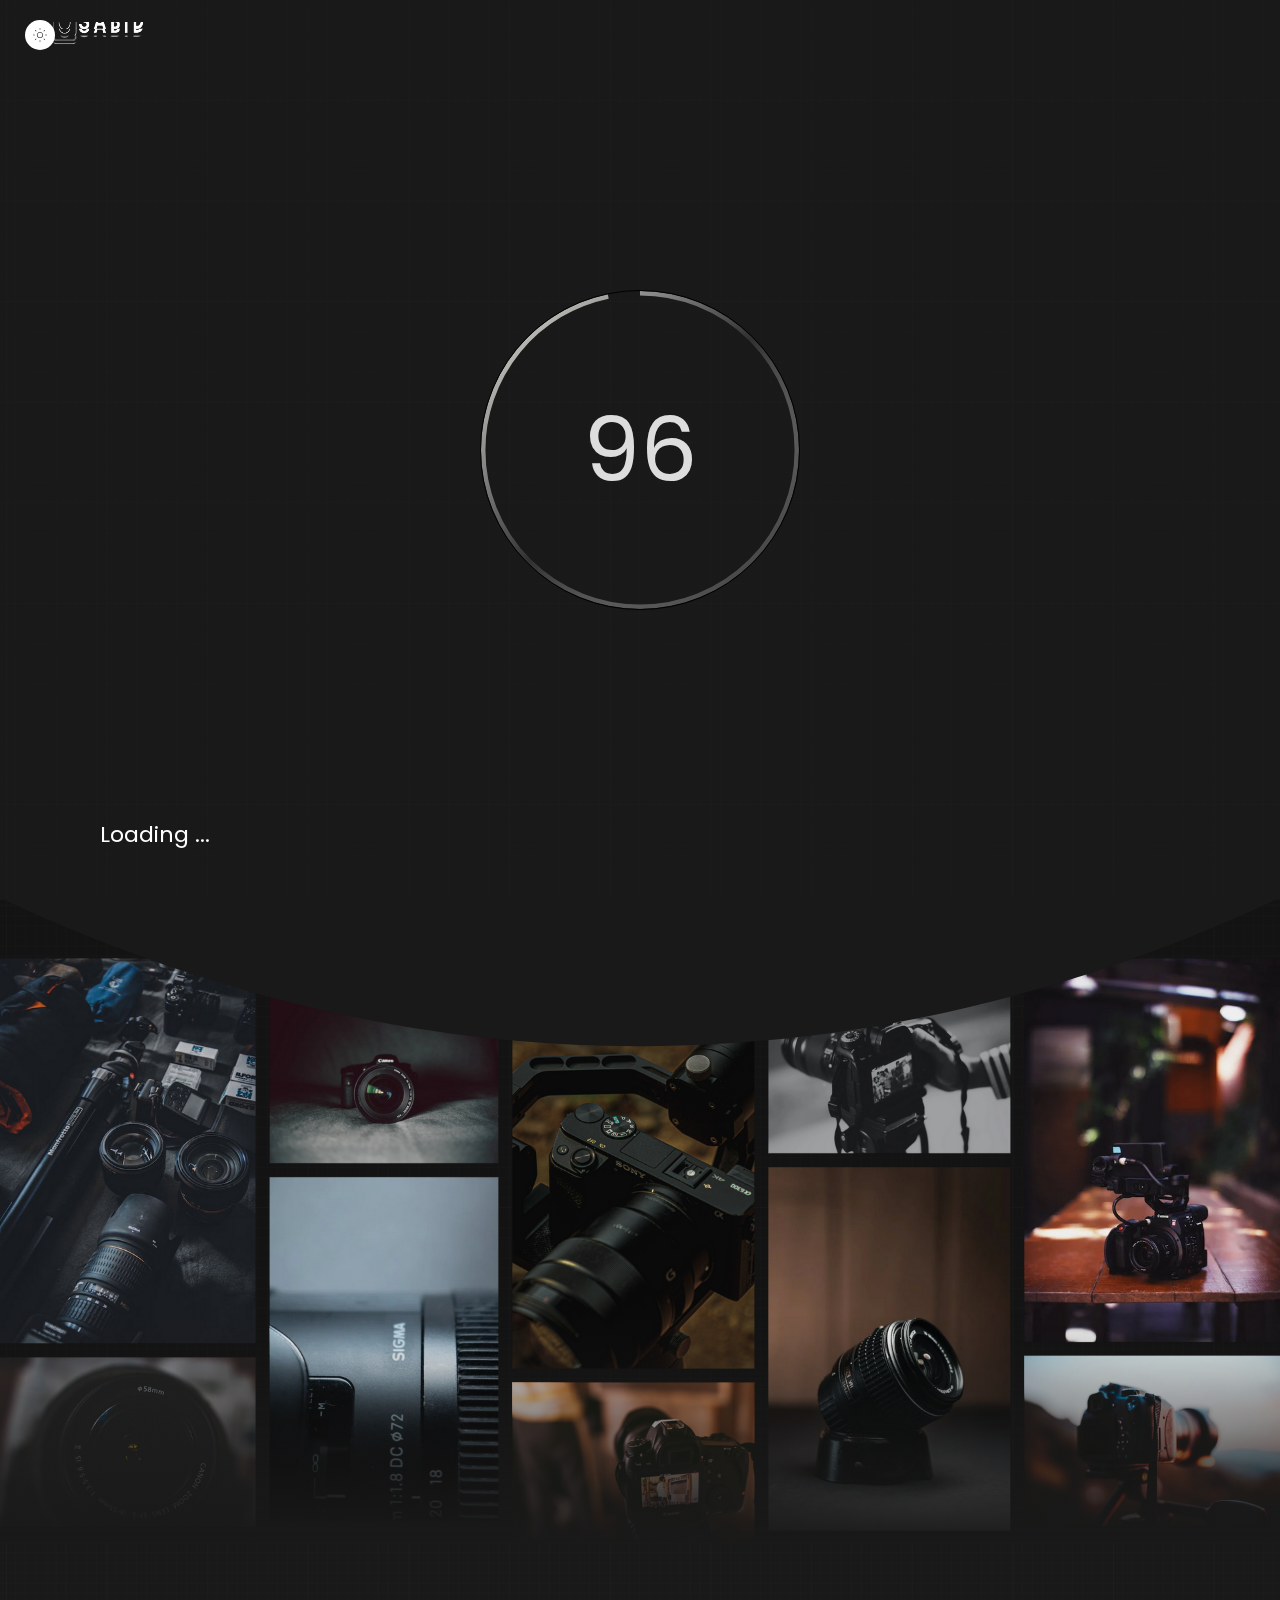
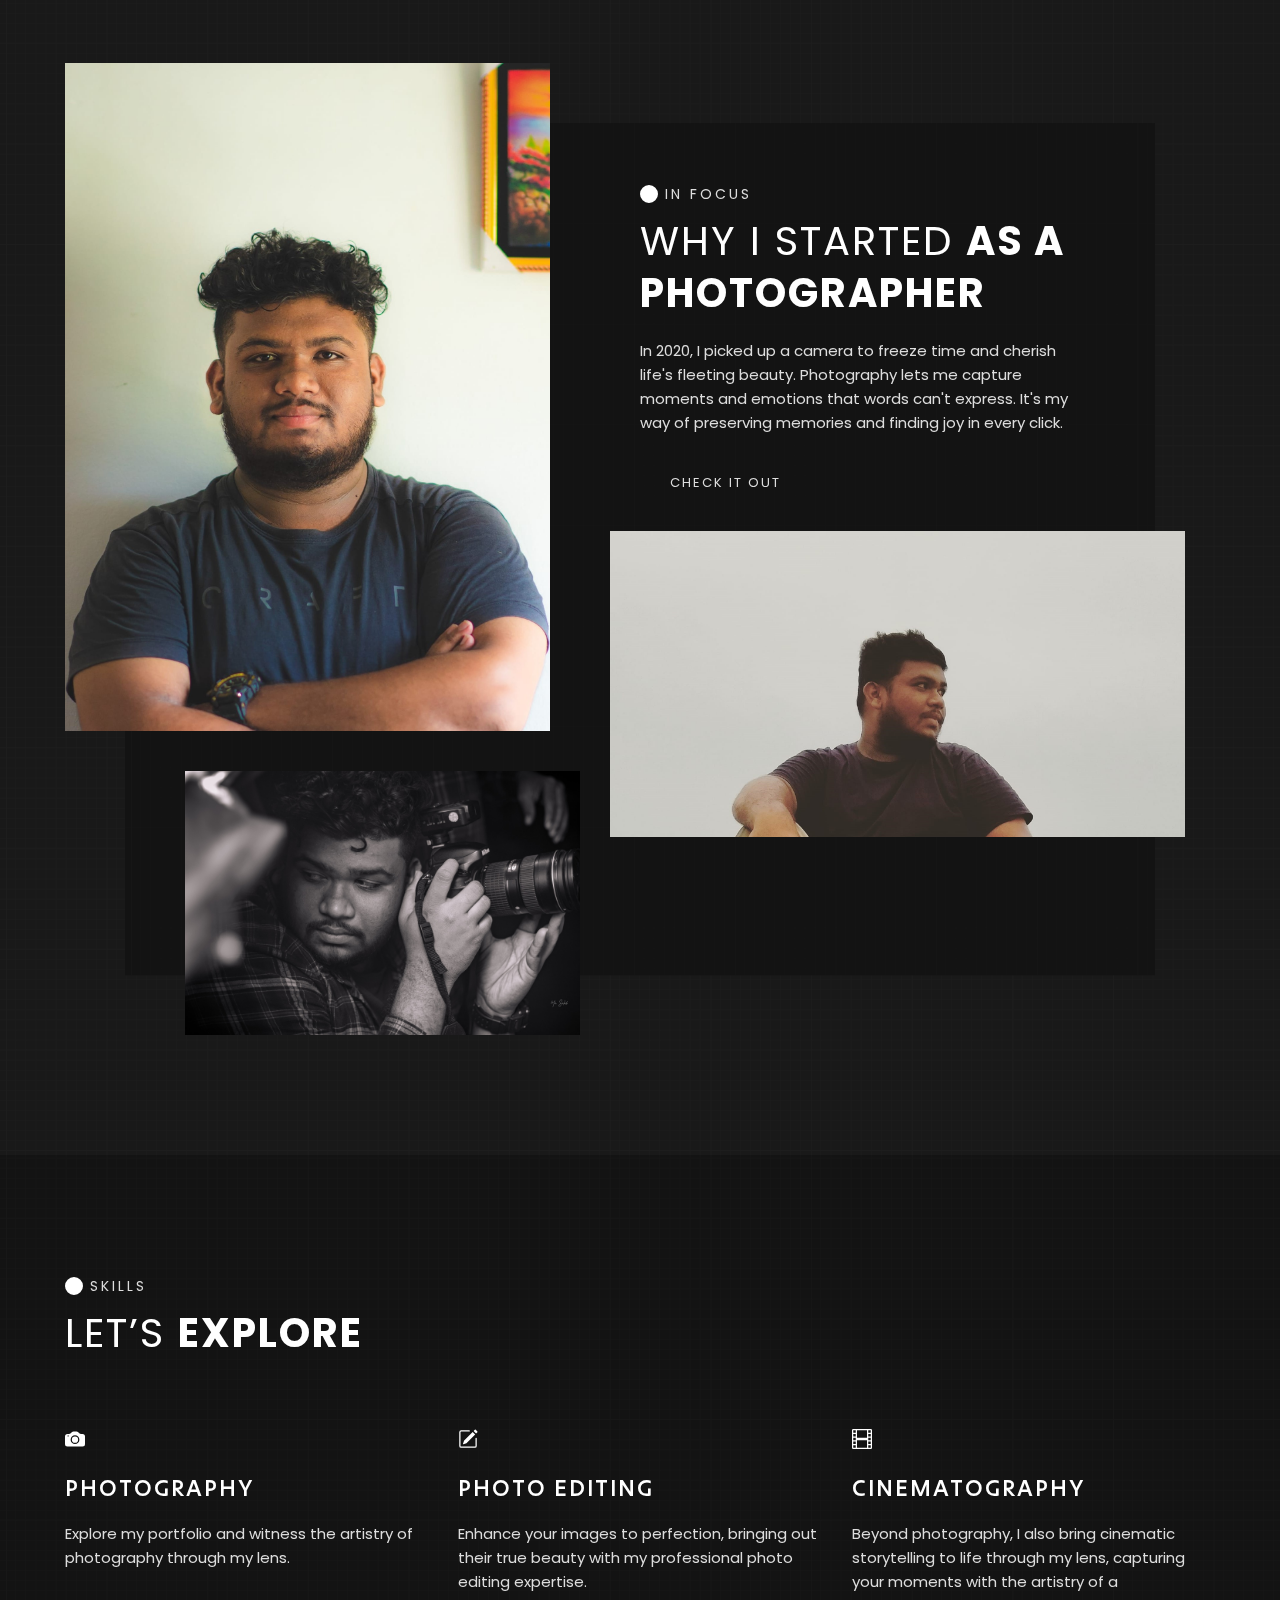
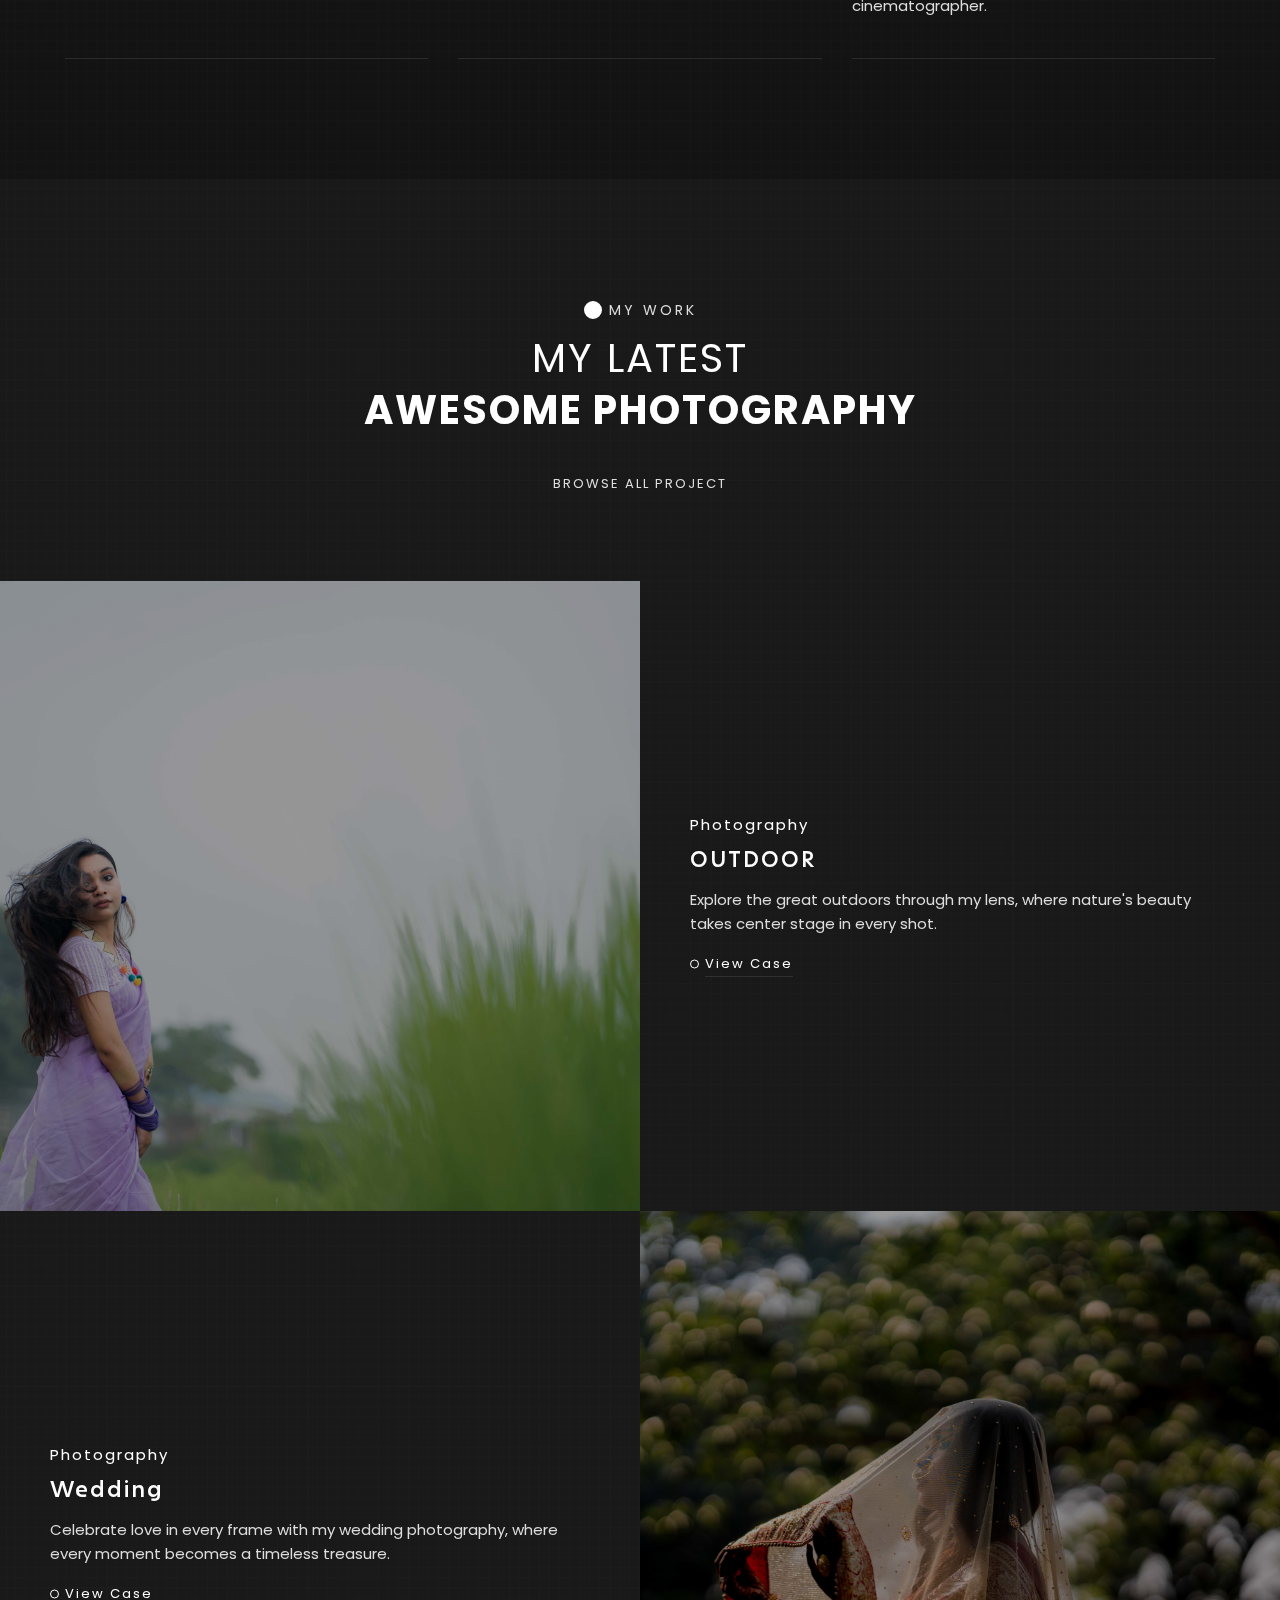
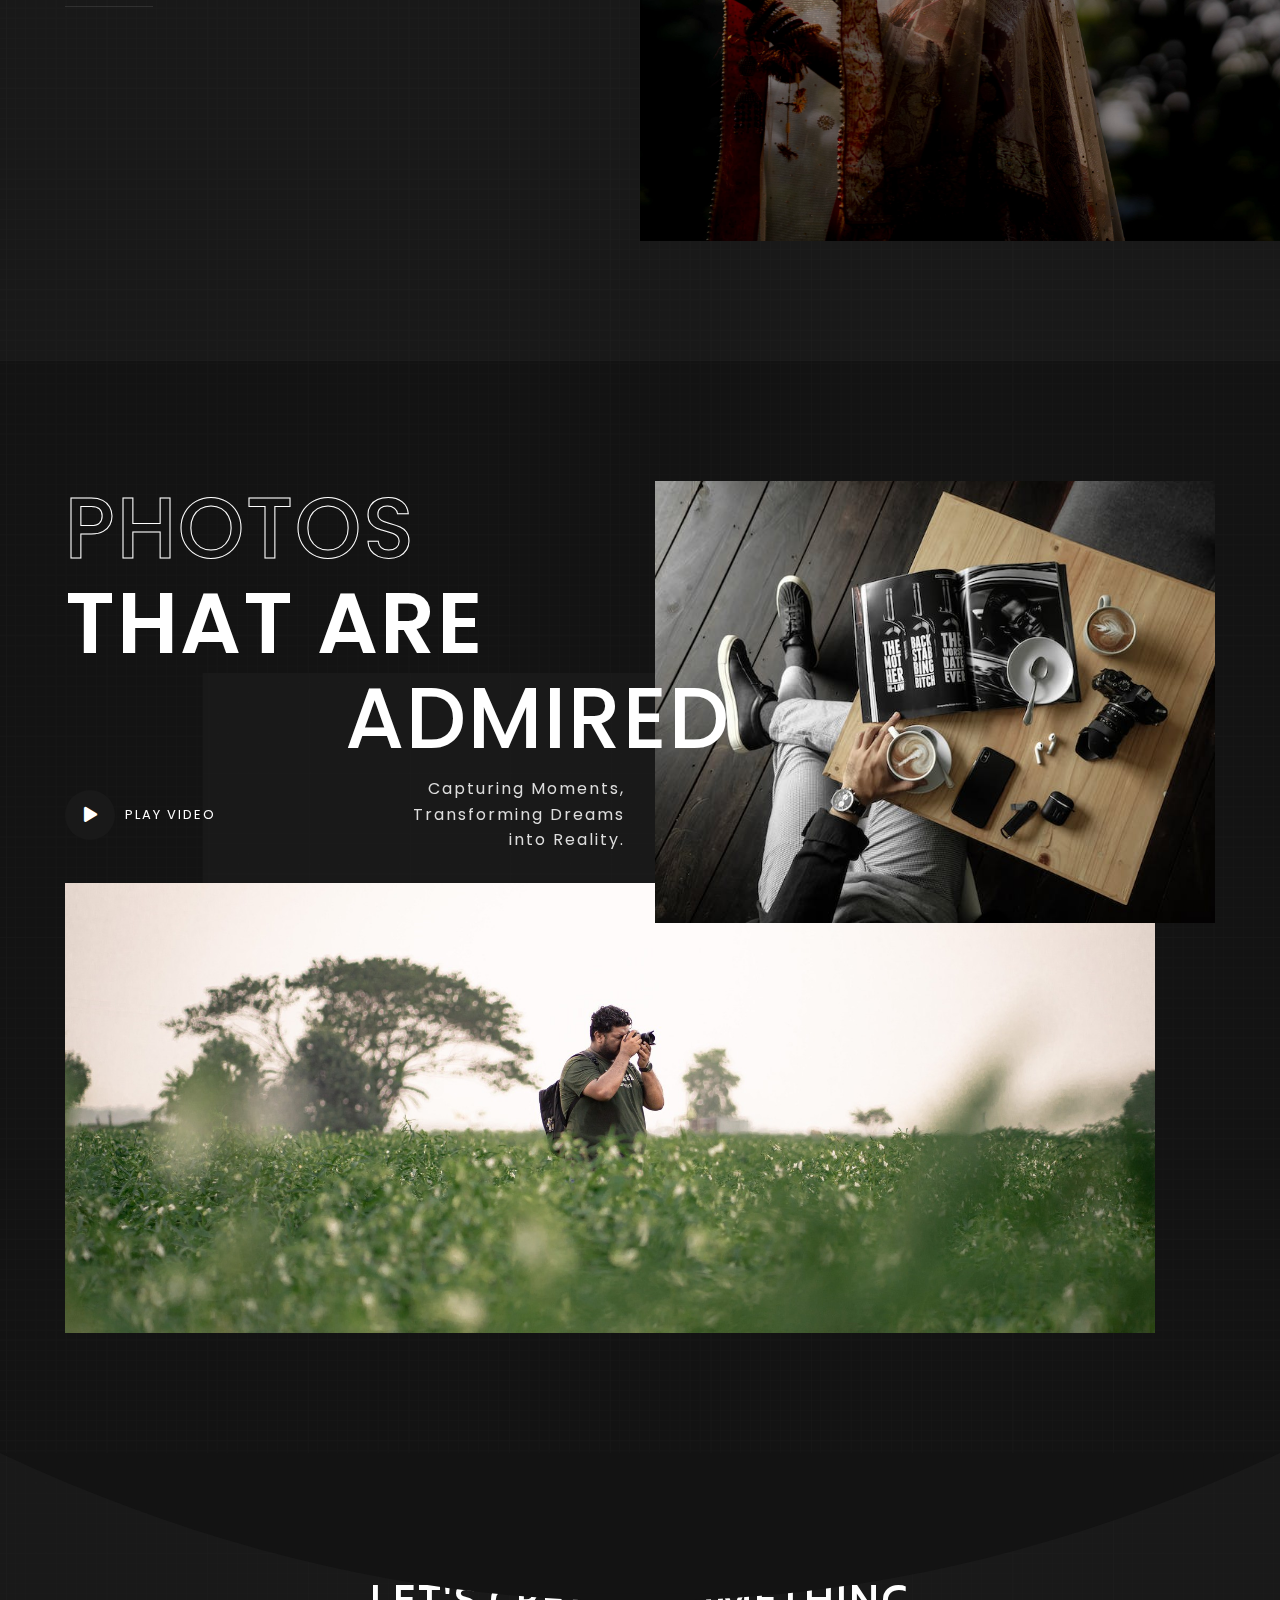
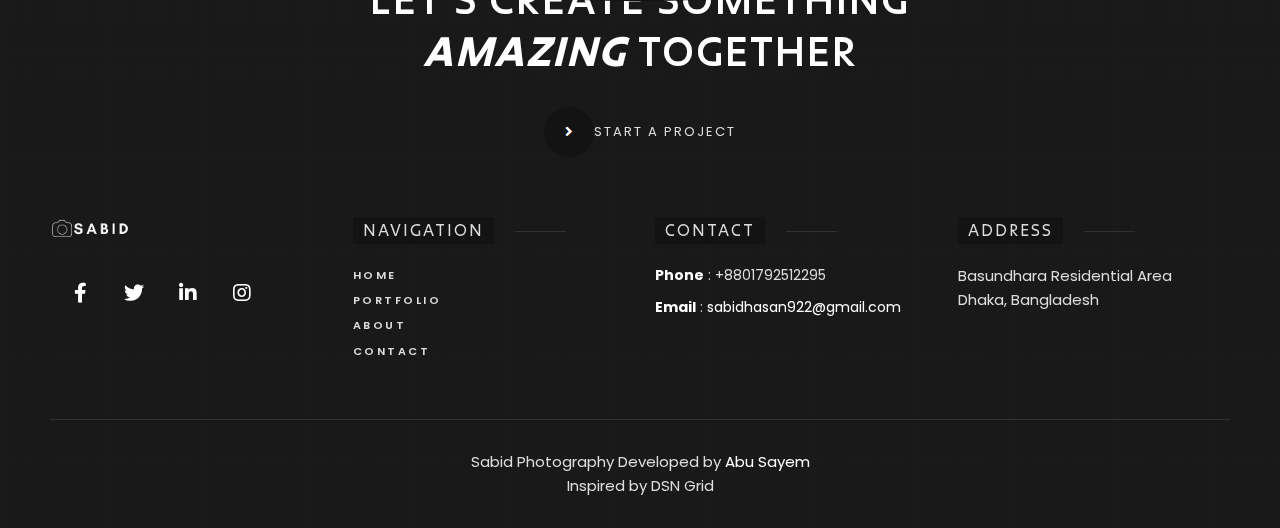
<file: index.html>
<!doctype html>
<html class="no-js" lang="">
    <head>
        <meta charset="utf-8">
        <meta name="description" content="">
        <meta name="viewport" content="width=device-width, initial-scale=1">
        <link rel="icon" href="assets/img/logo-32x32.png" sizes="32x32" />
        <link rel="icon" href="assets/img/logo-192x192.png" sizes="192x192" />
        <title>Sabid Photography</title>
        <link href="assets/css/plugins.css" rel="stylesheet" />
        <link rel="stylesheet" href="assets/css/style.css">
        <link rel="stylesheet" href="https://cdnjs.cloudflare.com/ajax/libs/font-awesome/5.15.3/css/all.min.css">
    </head>
    <body class="v-dark bg-dots dsn-ajax">
        <div id="dsn_preloader" class="preloader">
            <div class="dsnload p-absolute"><span class="dsnload__row"><span class="dsnload__img"><img src="assets/img/logo-light.png" class="logo-dark" alt="Sabid" decoding="async" loading="lazy" /><img src="assets/img/logo.png" class="logo-light" alt="Sabid" decoding="async" loading="lazy" /></span></span><span class="dsnload__row dsnload__row--sibling"><span class="dsnload__img"><img src="assets/img/logo-light.png" class="logo-dark" alt="Sabid" decoding="async" loading="lazy" /><img src="assets/img/logo.png" class="logo-light" alt="Sabid" decoding="async" loading="lazy" /></span></span><span class="dsnload__row dsnload__row--sibling"><span class="dsnload__img"><img src="assets/img/logo-light.png" class="logo-dark" alt="Sabid" decoding="async" loading="lazy" /><img src="assets/img/logo.png" class="logo-light" alt="Sabid" decoding="async" loading="lazy" /></span></span><span class="dsnload__row dsnload__row--sibling"><span class="dsnload__img"><img src="assets/img/logo-light.png" class="logo-dark" alt="Sabid" decoding="async" loading="lazy" /><img src="assets/img/logo.png" class="logo-light" alt="Sabid" decoding="async" loading="lazy" /></span></span></div><svg width="100%" height="100%" viewBox="0 0 100 100" class="v-middle" preserveAspectRatio="xMinYMin meet" fill="none">
                <linearGradient id="linearColors" x1="0" y1="0" x2="1" y2="1">
                    <stop offset="0%" stop-color="var(--theme-color)"></stop>
                    <stop offset="50%" stop-color="var(--border-color)"></stop>
                    <stop offset="100%" stop-color="var(--assistant-color)"></stop>
                </linearGradient>
                <path class="dsn-progress-path" d="M50,1 a49,49 0 0,1 0,98 a49,49 0 0,1 0,-98" />
            </svg>
            <div class="loading-circle v-middle">
                <p class="loading-count v-middle">0</p>
            </div><span class="loading-text text-uppercase mt-30 dsn-container">Loading ...</span>
            <div class="bg-load background-section d-flex align-items-end"><svg class="dsn-separator-bottom dsn-icon-assistant-color" width="100%" height="100%" viewBox="0 0 100 10" preserveAspectRatio="none">
                    <path class="path-anim separator__path" data-dsn-to="M 0 0 C 40 0 55 0 100 0 L 0 0 Z" vector-effect="non-scaling-stroke" d="M 0 0 C 40 16 75 10 100 0 L 0 0 Z"></path>
                </svg></div>
        </div>
        <main id="main_root" class="main-root">
            <!-- ========== Menu ========== -->
            <header id="site_menu_header" class="site-header  dsn-container d-none dsn-hamburger">
                <div class="main-logo">
                    <a href="index.html" data-dsn-text="Sabid" class="custom-logo-link main-brand effect-ajax" rel="home" aria-current="page">
                        <img src="assets/img/logo-light.png" class="custom-logo logo-light" alt="Sabid" />
                        <img src="assets/img/logo.png" class="custom-logo logo-dark" alt="Sabid" />
                    </a>
                </div>
                <nav class="main-navigation ">
                    <div class="menu-cover-title header-container dsn-container">MENU</div>
                    <ul id="dsn-primary-list" class="primary-nav h2">
                        <li class="nav-item has-sub-menu">
                            <a title="Home" href="index.html">
                                <span class="overflow ">Home</span>
                            </a>
                        </li>
                        <li class="nav-item has-sub-menu">
                            <a title="Home" href="portfolio/portfolio.html">
                                <span class="overflow ">Portfolio</span>
                            </a>
                        </li>
                        <li class="nav-item ">
                            <a title="Home" href="about/about.html">
                                <span class="overflow">About</span>
                            </a>
                        </li>
                        <li class="nav-item ">
                            <a title="Home" href="contact/contact.html">
                                <span class="overflow">Contact</span>
                            </a>
                        </li>
                    </ul>
                    <div class="container-content  d-flex flex-column justify-content-center section-margin">
                        <div class="nav__info">
                            <div class="nav-content">
                                <h5 class="sm-title-block mb-10">Address</h5> Basundhara Residential Area <br> Dhaka, Bangladesh
                            </div>
                            <div class="nav-content mt-30">
                                <h5 class="sm-title-block mb-10">Contact</h5>
                                <p class="links over-hidden mb-1">
                                    <a class="link-hover d-block" href="tel:8801792512295" data-hover-text="8801792512295">+880 1792512295</a>
                                </p>
                                <p class="links over-hidden">
                                    <a class="link-hover" href="mailto:sabidhasan922@gmail.com" data-hover-text="sabidhasan922@gmail.com">sabidhasan922@gmail.com</a>
                                </p>
                            </div>
                        </div>
                        <div class="nav-social nav-content mt-30">
                            <div class="nav-social-inner p-relative">
                                <h5 class="sm-title-block mb-10">Follow me</h5>
                                <ul style="--dsn-li-name: dsn6;">
                                    <li style="--dsn-li-index: 0;">
                                        <a href="https://www.facebook.com/sabidhasan922/" target="_blank" rel="nofollow noopener noreferrer">Facebook.</a>
                                    </li>
                                    <li style="--dsn-li-index: 1;">
                                        <a href="https://www.instagram.com/thecameraman_bd/" target="_blank" rel="nofollow noopener noreferrer">Instagram.</a>
                                    </li>
                                    <li style="--dsn-li-index: 2;">
                                        <a href="https://www.linkedin.com/in/sabid-dehan-271970290/" target="_blank" rel="nofollow noopener noreferrer">Linkedin.</a>
                                    </li>
                                    <li style="--dsn-li-index: 3;">
                                        <a href="https://twitter.com/SabidDehan" target="_blank" rel="nofollow noopener noreferrer">Twitter.</a>
                                    </li>
                                </ul>
                            </div>
                        </div>
                    </div>
                </nav>
                <div id="navbar_toggle" class="navbar-toggle">
                    <div class="toggle-icon">
                        <div class="toggle-line"></div>
                        <div class="toggle-line"></div>
                        <div class="toggle-line"></div>
                    </div>
                    <div class="toggle-text">
                        <div class="text-menu">Menu</div>
                        <div class="text-open">Open</div>
                        <div class="text-close">Close</div>
                    </div>
                </div>
                <div class="bg-load background-main"></div>
                <svg width="100%" height="100%" viewBox="0 0 100 100" preserveAspectRatio="none" class="bg-load dsn-svg-transition">
                    <path vector-effect="non-scaling-stroke" d="M 0 100 V 100 Q 50 100 100 100 V 100 z" />
                </svg>
            </header>
            <!-- ========== End Menu ========== -->
            <!-- ========== Header ========== -->
            <header class="p-relative pt-header">
                <div class="hero-content text-center">
                    <span class="sm-title-block heading-color text-upper">Photographer & Visual Artist</span>
                    <h1 class="title-head mt-20 text-upper">Sabid Photography</h1>
                    <p class="max-w750 mt-20">  Capturing Moments, Creating Memories. Specializing in wedding, portrait, outdoor, and event photography, I blend artistry with passion to craft timeless images that tell your unique story. Let me transform your moments into lifelong memories. </p>
                    <div class="dsn-normal-btn dsn-icon-heading-color d-flex justify-content-center mt-20">
                        <a class="dsn-btn dsn-border border-color-default background-section effect-ajax border-rdu move-circle" data-dsn="parallax" href="contact/contact.html" data-dsn-text="Contact Us">
                            <span class="title-btn p-relative  z-index-1 ">Get Started Now</span>
                        </a>
                    </div>
                </div>
                <div class="mt-section hero-image dsn-box-shadow">
                    <img class="w-100" src="assets/img/photos.png" alt="">
                </div>
            </header>
            <!-- ========== End Header ========== -->
            <div id="page_wrapper" class="wrapper">
                <!-- ========== About Section Tow ========== -->
                <section class="about-section about-2 p-relative section-padding background-section">
                    <div class="p-relative container">
                        <div class="p-relative d-grid grid-md-2 d-grid-no-space  z-index-1">
                            <div class="bg-mask background-main  v-middle"></div>
                            <div class="box-img">
                                <img src="assets/img/photo-1.jpg" alt="">
                                <img src="assets/img/photo-2.jpg" alt="">
                            </div>
                            <div class="box-info">
                                <div class="section-title d-flex mt-section">
                                    <div class="sub-section-title ">
                                        <p class="description circle-before mb-10"> In Focus </p>
                                        <span class="title-h2 title-block-lg heading-color"> Why I started <b>as a photographer</b>
                                        </span>
                                    </div>
                                </div>
                                <p class="max-w570 mt-20 pr-120"> In 2020, I picked up a camera to freeze time and cherish life's fleeting beauty. Photography lets me capture moments and emotions that words can't express. It's my way of preserving memories and finding joy in every click. </p>
                                <div class="dsn-normal-btn dsn-icon-heading-color d-flex  mt-20">
                                    <a class="dsn-btn dsn-border border-color-default background-section effect-ajax border-rdu move-circle" data-dsn="parallax" href="portfolio/portfolio.html" data-dsn-text="CHECK IT OUT">
                                        <span class="title-btn p-relative  z-index-1 ">CHECK IT OUT</span>
                                    </a>
                                </div>
                                <img class="mt-20" src="assets/img/photo-3.jpg" alt="">
                            </div>
                        </div>
                    </div>
                </section>
                <!-- ========== End About Section Tow ========== -->
                <!-- ========== Service ========== -->
                <div class="container section-margin">
                    <div class="section-title mb-70 d-grid grid-md-2 ">
                        <div class=" d-flex">
                            <div class="sub-section-title ">
                                <p class="description d-inline-block p-relative circle-before mb-10">
                                    <span>Skills</span>
                                </p>
                                <span class="title-h2 title-block-lg d-block heading-color">
                                    <span>Let’s <b>Explore</b>
                                    </span>
                                </span>
                            </div>
                        </div>
                    </div>
                    <div class="icon-top dsn-icon-heading-color">
                        <div class="dsn-service d-grid grid-lg-3 grid-sm-2 " data-dsn-gap="40px 30px" data-dsn-iconsize="50px">
                            <div class="dsn-up service-item p-relative grid-item border-bottom">
                                <div class="service-item-inner  number-item h-100">
                                    <div class="dsn-icon">
                                        <svg xmlns="http://www.w3.org/2000/svg" width="16" height="16" fill="currentColor" class="bi bi-camera-fill" viewBox="0 0 16 16">
                                            <path d="M10.5 8.5a2.5 2.5 0 1 1-5 0 2.5 2.5 0 0 1 5 0"/>
                                            <path d="M2 4a2 2 0 0 0-2 2v6a2 2 0 0 0 2 2h12a2 2 0 0 0 2-2V6a2 2 0 0 0-2-2h-1.172a2 2 0 0 1-1.414-.586l-.828-.828A2 2 0 0 0 9.172 2H6.828a2 2 0 0 0-1.414.586l-.828.828A2 2 0 0 1 3.172 4zm.5 2a.5.5 0 1 1 0-1 .5.5 0 0 1 0 1m9 2.5a3.5 3.5 0 1 1-7 0 3.5 3.5 0 0 1 7 0"/>
                                          </svg>
                                    </div>
                                    <div class="service-content p-relative">
                                        <h4 class="service_title  title-block mb-20"> Photography</h4>
                                        <div class="service_description max-w570 dsn-auto">
                                            <p> Explore my portfolio and witness the artistry of photography through my lens. </p>
                                        </div>
                                    </div>
                                </div>
                            </div>
                            <div class="dsn-up service-item p-relative grid-item border-bottom">
                                <div class="service-item-inner  number-item h-100">
                                    <div class="dsn-icon">
                                        <svg xmlns="http://www.w3.org/2000/svg" width="16" height="16" fill="currentColor" class="bi bi-pencil-square" viewBox="0 0 16 16">
                                            <path d="M15.502 1.94a.5.5 0 0 1 0 .706L14.459 3.69l-2-2L13.502.646a.5.5 0 0 1 .707 0l1.293 1.293zm-1.75 2.456-2-2L4.939 9.21a.5.5 0 0 0-.121.196l-.805 2.414a.25.25 0 0 0 .316.316l2.414-.805a.5.5 0 0 0 .196-.12l6.813-6.814z"/>
                                            <path fill-rule="evenodd" d="M1 13.5A1.5 1.5 0 0 0 2.5 15h11a1.5 1.5 0 0 0 1.5-1.5v-6a.5.5 0 0 0-1 0v6a.5.5 0 0 1-.5.5h-11a.5.5 0 0 1-.5-.5v-11a.5.5 0 0 1 .5-.5H9a.5.5 0 0 0 0-1H2.5A1.5 1.5 0 0 0 1 2.5z"/>
                                          </svg>
                                    </div>
                                    <div class="service-content p-relative">
                                        <h4 class="service_title  title-block mb-20">Photo Editing</h4>
                                        <div class="service_description max-w570 dsn-auto">
                                            <p> Enhance your images to perfection, bringing out their true beauty with my professional photo editing expertise. </p>
                                        </div>
                                    </div>
                                </div>
                            </div>
                            <div class="dsn-up service-item p-relative grid-item border-bottom">
                                <div class="service-item-inner  number-item h-100">
                                    <div class="dsn-icon">
                                        <svg xmlns="http://www.w3.org/2000/svg" width="16" height="16" fill="currentColor" class="bi bi-film" viewBox="0 0 16 16">
                                            <path d="M0 1a1 1 0 0 1 1-1h14a1 1 0 0 1 1 1v14a1 1 0 0 1-1 1H1a1 1 0 0 1-1-1zm4 0v6h8V1zm8 8H4v6h8zM1 1v2h2V1zm2 3H1v2h2zM1 7v2h2V7zm2 3H1v2h2zm-2 3v2h2v-2zM15 1h-2v2h2zm-2 3v2h2V4zm2 3h-2v2h2zm-2 3v2h2v-2zm2 3h-2v2h2z"/>
                                          </svg>
                                    </div>
                                    <div class="service-content p-relative">
                                        <h4 class="service_title  title-block mb-20">Cinematography</h4>
                                        <div class="service_description max-w570 dsn-auto">
                                            <p> Beyond photography, I also bring cinematic storytelling to life through my lens, capturing your moments with the artistry of a cinematographer. </p>
                                        </div>
                                    </div>
                                </div>
                            </div>
                        </div>
                    </div>
                </div>
                <!-- ========== End Service ========== -->
                <!-- ========== Portfolio ========== -->
                <div class="section-margin background-section section-padding">
                    <div class="container">
                        <div class="section-title mb-70 text-center">
                            <div class="sub-section-title ">
                                <p class="description d-inline-block p-relative circle-before mb-10">
                                    <span>MY WORK</span>
                                </p>
                                <span class="title-h2 title-block-lg d-block heading-color">
                                    <span>MY latest <br>
                                        <b>AWESOME Photography </b>
                                    </span>
                                </span>
                            </div>
                            <div class="dsn-normal-btn dsn-icon-heading-color d-flex align-items-center justify-content-center mt-20">
                                <a class="dsn-btn dsn-border border-color-default background-main effect-ajax border-rdu move-circle" data-dsn="parallax" href="portfolio/portfolio.html" data-dsn-text="MY PORTFOLIO">
                                    <span class="title-btn p-relative  z-index-1 ">BROWSE ALL PROJECT</span>
                                </a>
                            </div>
                        </div>
                    </div>
                    <div class="p-relative dsn-style-list dsn-image-odd box-image-parallax ">
                        <div class="root-posts">
                            <div class="dsn-posts dsn-post-type-list">
                                <article class="dsn-item-post grid-item over-hidden p-relative box-hover-image">
                                    <div class="box-content d-flex ">
                                        <a class="effect-ajax box-image-link bg-shadow" href="portfolio/outdoor/outdoor.html" data-dsn-ajax="work" title="OUTDOOR">
                                            <div class="box-image-bg before-z-index dsn-swiper-parallax-transform" data-overlay="4">
                                                <img class="cover-bg-img" src="portfolio/outdoor/assets/img/main1.jpg" alt="" />
                                            </div>
                                        </a>
                                        <div class="post-content dsn-bg p-relative z-index-1 d-flex flex-column">
                                            <div class="post-title-info">
                                                <div class="post-meta max-w750">
                                                    <div class="p-relative d-inline-block dsn-category dsn-bg metas mb-10 entry-meta">
                                                        <span data-separator="&">Photography</span>
                                                    </div>
                                                </div>
                                                <h2 class="post-title title-block">
                                                    <a href="portfolio/outdoor/outdoor.html" class="effect-ajax" data-dsn-ajax="work"> OUTDOOR </a>
                                                </h2>
                                                <p class="section_description mt-15 max-w570 "> Explore the great outdoors through my lens, where nature's beauty takes center stage in every shot. </p>
                                            </div>
                                            <div class="post-description-info ">
                                                <div class="d-flex mt-20 dsn-def-btn dsn-hover-icon">
                                                    <a href="portfolio/outdoor/outdoor.html" class="effect-ajax dsn-btn dsn-border border-color-default background-section has-icon-left" data-dsn-ajax="work">
                                                        <span class="dsn-icon dsn-bg-before btn-icon-left heading-color z-index-1">
                                                            <i class="fas fa-angle-right"></i>
                                                        </span>
                                                        <span class="title-btn p-relative  z-index-1 heading-color"> View Case </span>
                                                    </a>
                                                </div>
                                            </div>
                                        </div>
                                    </div>
                                </article>
                                <article class="dsn-item-post grid-item over-hidden p-relative box-hover-image">
                                    <div class="box-content d-flex ">
                                        <a class="effect-ajax box-image-link bg-shadow" href="portfolio/wedding/wedding.html" data-dsn-ajax="work" title="PRODUCT">
                                            <div class="box-image-bg before-z-index dsn-swiper-parallax-transform" data-overlay="4">
                                                <img class="cover-bg-img" src="portfolio/wedding/assets/img/1.jpg" alt="" />
                                            </div>
                                        </a>
                                        <div class="post-content dsn-bg p-relative z-index-1 d-flex flex-column">
                                            <div class="post-title-info">
                                                <div class="post-meta max-w750">
                                                    <div class="p-relative d-inline-block dsn-category dsn-bg metas mb-10 entry-meta">
                                                        <span data-separator=" & ">Photography</span>
                                                    </div>
                                                </div>
                                                <h2 class="post-title title-block">
                                                    <a href="portfolio/wedding/wedding.html" class="effect-ajax" data-dsn-ajax="work"> Wedding </a>
                                                </h2>
                                                <p class="section_description mt-15 max-w570 "> Celebrate love in every frame with my wedding photography, where every moment becomes a timeless treasure. </p>
                                            </div>
                                            <div class="post-description-info ">
                                                <div class="d-flex mt-20 dsn-def-btn dsn-hover-icon">
                                                    <a href="portfolio/wedding/wedding.html" class="effect-ajax dsn-btn dsn-border border-color-default background-section has-icon-left" data-dsn-ajax="work">
                                                        <span class="dsn-icon dsn-bg-before btn-icon-left heading-color z-index-1">
                                                            <i class="fas fa-angle-right"></i>
                                                        </span>
                                                        <span class="title-btn p-relative  z-index-1 heading-color"> View Case </span>
                                                    </a>
                                                </div>
                                            </div>
                                        </div>
                                    </div>
                                </article>
                            </div>
                        </div>
                    </div>
                </div>
                <!-- ========== End Portfolio ========== -->
                <!-- ========== About Section One ========== -->
                <section class="about-section about-one p-relative section-margin">
                    <div class="p-relative container">
                        <div class="bg-mask background-section w-70 h-55 v-middle"></div>
                        <div class="d-grid grid-md-2 p-relative z-index-1">
                            <div class="box-info">
                                <h2 class="title body-font ">
                                    <span class="letter-stroke d-block" data-dsn-animation='{"from":{"paddingLeft":"10%"},"to":{"paddingLeft":"20%"},"responsive":["tablet","desktop"]}'> PHOTOS </span>
                                    <span class="fw-600">THAT ARE</span>
                                    <span class="text-right w-100">ADMIRED</span>
                                </h2>
                                <div class="d-grid grid-md-2 align-items-center mt-10">
                                    <div class="dsn-def-btn dsn-icon-heading-color d-flex">
                                        <a class="dsn-btn dsn-border border-color-default  background-section  vid   has-icon-left" href="https://youtu.be/Qwm6BSGrOq0?si=477bN-jEj-zXLg2C" target="_blank" rel="nofollow" data-dsn="parallax">
                                            <span class="dsn-icon dsn-bg-before btn-icon-left heading-color z-index-1">
                                                <i class="fas fa-play"></i>
                                            </span>
                                            <span class="title-btn p-relative  z-index-1 heading-color">PLAY VIDEO</span>
                                        </a>
                                    </div>
                                    <div class="p-large text-right">
                                        <p class="sm-title-block max-w350"> Capturing Moments, <br>Transforming Dreams <br> into Reality. </p>
                                    </div>
                                </div>
                            </div>
                            <div class="box-img">
                                <img decoding="async" class="cover-bg-img" src="assets/img/photo-4.jpg" title="" alt="">
                            </div>
                        </div>
                        <div class="p-relative box-img-bottom hv-50">
                            <img class="cover-bg-img" decoding="async" src="assets/img/backgroud.jpg" title="" alt="">
                        </div>
                    </div>
                </section>
                <!-- ========== End About Section One ========== -->
                <!-- ========== Footer ========== -->
                <footer id="dsn_footer" class="dsn-footer p-relative footer-animate svg-animate background-section">
                    <svg class="dsn-separator dsn-separator-up  dsn-icon-main-color" width="100%" height="100%" viewBox="0 0 100 10" preserveAspectRatio="none">
                        <path class="path-anim separator__path" data-dsn-to="M 0 0 C 40 0 55 0 100 0 L 0 0 Z" vector-effect="non-scaling-stroke" d="M 0 0 C 40 16 75 10 100 0 L 0 0 Z"></path>
                    </svg>
                    <div class="footer-content p-relative mt-section">
                        <div class="text-center container">
                            <h2 class="title-h2 "> LET'S CREATE SOMETHING <span class="d-block">
                                    <b>
                                        <i>AMAZING </i>
                                    </b>TOGETHER </span>
                            </h2>
                            <div class="dsn-icon-heading-color dsn-def-btn d-flex justify-content-center mt-30">
                                <a class="dsn-btn dsn-border border-color-default  background-main  effect-ajax has-icon-left" href="contact/contact.html" data-dsn-text="START A PROJECT">
                                    <span class="dsn-icon dsn-bg-before btn-icon-left heading-color z-index-1">
                                        <i class="fas fa-angle-right" aria-hidden="true"></i>
                                    </span>
                                    <span class="title-btn p-relative  z-index-1 ">START A PROJECT</span>
                                </a>
                            </div>
                        </div>
                        <div class="dsn-container pt-60">
                            <div class="d-grid grid-lg-4 grid-md-2 ">
                                <div class="grid-col-1">
                                    <div class="dsn-logo main-logo">
                                        <div class="main-logo">
                                            <a href="#" data-dsn-text="Sabid" class="custom-logo-link main-brand effect-ajax" rel="home">
                                                <img class="custom-logo logo-light" src="assets/img/logo-light.png" alt="Sabid" />
                                                <img class="custom-logo logo-dark" src="assets/img/logo.png" alt="Sabid" />
                                            </a>
                                        </div>
                                    </div>
                                    <ul class="dsn-socials box-social mt-20 dsn-icon-heading-color">
                                        <li>
                                            <a href="https://www.facebook.com/sabidhasan922/" target="_blank" rel="nofollow" class="init-color move-circle border-color-default" data-dsn="parallax">
                                                <span class="dsn-icon">
                                                    <i class="fab fa-facebook-f"></i>
                                                </span>
                                                <span>FB</span>
                                            </a>
                                        </li>
                                        <li>
                                            <a href="https://twitter.com/SabidDehan" target="_blank" rel="nofollow" class="init-color move-circle border-color-default" data-dsn="parallax">
                                                <span class="dsn-icon">
                                                    <i class="fab fa-twitter"></i>
                                                </span>
                                                <span>TW</span>
                                            </a>
                                        </li>
                                        <li>
                                            <a href="https://www.linkedin.com/in/sabid-dehan-271970290/" target="_blank" rel="nofollow" class="init-color move-circle border-color-default" data-dsn="parallax">
                                                <span class="dsn-icon">
                                                    <i class="fab fa-linkedin-in"></i>
                                                </span>
                                                <span>LN</span>
                                            </a>
                                        </li>
                                        <li>
                                            <a href="https://www.instagram.com/thecameraman_bd/" target="_blank" rel="nofollow" class="init-color move-circle border-color-default" data-dsn="parallax">
                                                <span class="dsn-icon">
                                                    <i class="fab fa-instagram"></i>
                                                </span>
                                                <span>IN</span>
                                            </a>
                                        </li>
                                    </ul>
                                </div>
                                <div class="grid-col-2">
                                    <h4 class="subtitle p-relative line-shape  line-shape-after ">
                                        <span class="background-revere ">NAVIGATION</span>
                                    </h4>
                                    <div class="menu-footer-menu-container">
                                        <ul id="menu-footer-menu" class="menu">
                                            <li class="menu-item">
                                                <a href="index.html" class="effect-ajax">HOME</a>
                                            </li>
                                            <li class="menu-item">
                                                <a href="portfolio/portfolio.html" class="effect-ajax">PORTFOLIO</a>
                                            </li>
                                            <li class="menu-item">
                                                <a href="about/about.html" class="effect-ajax">ABOUT</a>
                                            </li>
                                            <li class="menu-item">
                                                <a href="contact/contact.html" class="effect-ajax">CONTACT</a>
                                            </li>
                                        </ul>
                                    </div>
                                </div>
                                <div class="grid-col-3">
                                    <h4 class="subtitle p-relative line-shape  line-shape-after ">
                                        <span class="background-revere ">CONTACT</span>
                                    </h4>
                                    <div class="col-contact">
                                        <p>
                                            <strong>Phone</strong> : +8801792512295
                                        </p>
                                        <p class="over-hidden mt-10">
                                            <strong>Email</strong> : <a class="link-hover" href="#" data-hover-text="sabidhasan922@gmail.com">sabidhasan922@gmail.com</a>
                                        </p>
                                    </div>
                                </div>
                                <div class="grid-col-4">
                                    <h4 class="subtitle p-relative line-shape  line-shape-after ">
                                        <span class="background-revere ">ADDRESS</span>
                                    </h4>
                                    <div class="col-address">
                                        <p> Basundhara Residential Area <br> Dhaka, Bangladesh </p>
                                    </div>
                                </div>
                            </div>
                            <div class="footer-bottom mt-60 pt-30 border-top pb-30 text-center">
                                <p class="over-hidden"> Sabid Photography Developed by <a href="https://binarybeast007.github.io/portfolio/" class="link-hover" data-hover-text="Abu Sayem" target="_blank">Abu Sayem</a>
                                    <br> Inspired by DSN Grid
                                </p>
                            </div>
                        </div>
                    </div>
                </footer>
                <!-- ========== End Footer ========== -->
            </div>
        </main>
        <!-- ========== Cursor ========== -->
        <div id="dsn_cursor" class="ball"></div>
        <div id="dsn_cursor_inner" class="ball"></div>
        <!-- ========== End Cursor ========== -->
        <!-- ==========  Social ========== -->
        <div class="social-side d-flex align-items-center flex-column justify-content-center">
            <ul class="socials d-flex flex-column-reverse">
                <li style="--dsn-index-animate : 0;">
                    <a href="https://www.facebook.com/sabidhasan922/" target="_blank" rel="nofollow">
                        <i class="fab fa-facebook-f" aria-hidden="true"></i>
                        <span>Facebook</span>
                    </a>
                </li>
                <li style="--dsn-index-animate : 1;">
                    <a href="https://www.instagram.com/thecameraman_bd/" target="_blank" rel="nofollow">
                        <i class="fab fa-instagram" aria-hidden="true"></i>
                        <span>Instagram</span>
                    </a>
                </li>
                <li style="--dsn-index-animate : 2;">
                    <a href="https://twitter.com/SabidDehan" target="_blank" rel="nofollow">
                        <i class="fab fa-twitter" aria-hidden="true"></i>
                        <span>Twitter</span>
                    </a>
                </li>
                <li style="--dsn-index-animate : 3;">
                    <a href="https://www.linkedin.com/in/sabid-dehan-271970290/" target="_blank" rel="nofollow">
                        <i class="fab fa-linkedin-in" aria-hidden="true"></i>
                        <span>Linkedin</span>
                    </a>
                </li>
            </ul>
            <div class="icon">FOLLOW ME</div>
        </div>
        <!-- ========== End Social ========== -->
        <!-- ========== Style Option Page ========== -->
        <div id="dsn_box_options" class="day-night">
            <div class="night active" data-dsn-theme="dark">
                <svg width="48" height="48" viewBox="0 0 48 48">
                    <rect x="12.3" y="23.5" width="2.6" height="1"></rect>
                    <rect x="16.1" y="15.3" transform="matrix(0.7071 -0.7071 0.7071 0.7071 -6.8871 16.5732)" width="1" height="2.6"></rect>
                    <rect x="23.5" y="12.3" width="1" height="2.6"></rect>
                    <rect x="30.1" y="16.1" transform="matrix(0.7071 -0.7071 0.7071 0.7071 -2.5145 27.0538)" width="2.6" height="1"></rect>
                    <rect x="33.1" y="23.5" width="2.6" height="1"></rect>
                    <rect x="30.9" y="30.1" transform="matrix(0.7071 -0.7071 0.7071 0.7071 -12.9952 31.4264)" width="1" height="2.6"></rect>
                    <rect x="23.5" y="33.1" width="1" height="2.6"></rect>
                    <rect x="15.3" y="30.9" transform="matrix(0.7071 -0.7071 0.7071 0.7071 -17.3677 20.9457)" width="2.6" height="1"></rect>
                    <path d="M24,18.7c-2.9,0-5.3,2.4-5.3,5.3s2.4,5.3,5.3,5.3s5.3-2.4,5.3-5.3S26.9,18.7,24,18.7z M24,28.3c-2.4,0-4.3-1.9-4.3-4.3s1.9-4.3,4.3-4.3s4.3,1.9,4.3,4.3S26.4,28.3,24,28.3z"></path>
                </svg>
            </div>
            <div class="moon" data-dsn-theme="night">
                <svg width="48" height="48" viewBox="0 0 48 48">
                    <path d="M24,33.9c-5.4,0-9.9-4.4-9.9-9.9c0-4.3,2.7-8,6.8-9.4l0.8-0.3l-0.1,0.9c-0.2,0.6-0.2,1.3-0.2,1.9c0,5.2,4.3,9.5,9.5,9.5c0.6,0,1.3-0.1,1.9-0.2l0.8-0.2L33.3,27C32,31.1,28.3,33.9,24,33.9z M20.4,15.9c-3.2,1.4-5.3,4.5-5.3,8.1c0,4.9,4,8.9,8.9,8.9c3.6,0,6.7-2.1,8.1-5.3c-0.4,0-0.8,0.1-1.3,0.1c-5.8,0-10.5-4.7-10.5-10.5C20.4,16.7,20.4,16.3,20.4,15.9z"></path>
                </svg>
            </div>
        </div>
        <!-- ========== End Style Option Page ========== -->
        <!-- ========== Line BG ========== -->
        <div id="line_head">
            <span class="container"></span>
        </div>
        <!-- ========== End Line BG ========== -->
        <script src="assets/js/jquery-3.1.1.min.js"></script>
        <script src="assets/js/custom-bundle.js"></script>
        <script src="assets/js/plugins.min.js"></script>
        <script src="assets/js/plugins/dsn-grid.min.js"></script>
        <script src="assets/js/custom.js"></script>
    </body>
</html>
</file>
<file: assets/css/plugins.css>
/*-----------------------------------------------------------------------------------

	Template Name:
	Template URI:
	Description:
	Author: design_grid
	Author URI:
	Version: 1.0

-----------------------------------------------------------------------------------*/

/* ----------------------------------------------------------------
			[ All Css Plugins & Helper Classes File ]
-----------------------------------------------------------------*/

/* == fontawesome == */

@import url("plugins/fontawesome-all.min.css");
/* == Swiper == */

@import url("plugins/swiper.min.css");
/* == animatedheadline == */

@import url("plugins/jquery.animatedheadline.css");
/* == fancybox popup == */

@import url("plugins/fancybox.css");
/* == magnific popup == */

@import url("plugins/fjGallery.css");
/* == Helper Class == */

@import url("global.css");
</file>
<file: assets/css/style.css>
@charset "UTF-8";
/*-----------------------------------------------------------

Template Name: BlackDsn - Ajax Portfolio HTML Template
  Template URI: http://theme.dsngrid.com/blackdsn
  Description: BlackDsn Ajax Portfolio Showcase HTML Template
  Author: design_grid
  Author URI: https://themeforest.net/user/design_grid
  Version: 1.0.0

-------------------------------------------------------------*/

/*-----------------------------------------------------------

    1.  Variables
    2.  Mixins
      - Mixins Master
      - Utilities
    3.  Normalize
    4.  Helpers
    5. Typography
      - Copy
	  - Headings
	6. Core
    7. Navigation
      - Links
      - Menus
	  - Next & Previous
    8. Content
      - pages
      - Comments
      - Archives
      - Footer
    9.Forms
      - Button
      - Fields
    10.Blocks
    11.Media
      - captions
    12.Version Light

-------------------------------------------------------------*/

:root,
:root .v-light,
:root .v-light-head {
    --bg-color: #f9f9f9;
    --assistant-color: #efefef;
    --theme-color: #e4dcd3;
    --theme-color-font: #fff;
    --font-color: #0009;
    --heading-color: #000;
    --border-color: #2828281a;
    --smooth-color: #141414;
    --reverse-color: #141414;
    --reverse-heading-color: #fff;
    --bg-btn: #f6fafd;
    /**
     Elementor color
  */
    --divider-color: var(--border-color);
}

:root .v-dark,
:root .v-dark-head {
    --bg-color: #131313;
    --assistant-color: #191919;
    --theme-color: #e4e4dd;
    --font-color: #ddd;
    --heading-color: #fff;
    --border-color: #ffffff1a;
    --smooth-color: #f9f9f9;
    --reverse-color: #f9f9f9;
    --reverse-heading-color: #000;
    --bg-btn: #0a0909;
}

:root .v-dark .background-theme,
:root .v-dark.background-theme,
:root .v-dark-head .background-theme,
:root .v-dark-head.background-theme {
    --font-color: #0009;
    --heading-color: #000;
}

@media only screen and (max-width: 991px) {
    .v-dark-head-mobile {
        --bg-color: #131313;
        --assistant-color: #191919;
        --theme-color: #e4e4dd;
        --font-color: #ddd;
        --heading-color: #fff;
        --border-color: #ffffff1a;
        --smooth-color: #f9f9f9;
        --reverse-color: #f9f9f9;
        --reverse-heading-color: #000;
        --bg-btn: #0a0909;
    }
    .v-dark-head-mobile .background-theme,
    .v-dark-head-mobile.background-theme {
        --font-color: #0009;
        --heading-color: #000;
    }
}

:root {
    --body-font: "Poppins", sans-serif;
    --heading-font: "Excon", sans-serif;
    --font-code: Menlo, monaco, Consolas, Lucida Console, monospace;
    --font-pre: "Courier 10 Pitch", Courier, monospace;
    --font-size-base: 15px;
    --font-size-h1: 40px;
    --font-size-h2: 35px;
    --font-size-h3: 30px;
    --font-size-h4: 25px;
    --font-size-h5: 22px;
    --font-size-h6: 16px;
    --menu-size: 12px;
    --line-height-base: 1.3;
    --line-height-content: 1.6;
    --font-weight-heading: 500;
    --font-weight-body: 400;
    --smooth-width: 4px;
    --bg-overlay: #000;
    --overlay-blend-mode: unset;
}

:root .dsn-icon-theme-color {
    --theme-color: #f7e0c7;
}

@media only screen and (min-width: 1400px) {
    :root {
        --dsn-gap-container: 100px;
        --title-heading: 95px;
    }
    :root .container,
    :root .dsn-left-container,
    :root .dsn-right-container {
        --dsn-gap-container: 50px;
    }
}

@media only screen and (max-width: 1399px) {
    :root {
        --dsn-gap-container: 50px;
        --title-heading: 85px;
    }
}

@media only screen and (max-width: 1200px) {
    :root {
        --title-heading: 75px;
    }
}

@media only screen and (min-width: 992px) {
    :root {
        --margin-padding: 120px;
        --box-padding: 80px 40px;
    }
}

@media only screen and (max-width: 991px) {
    :root {
        --margin-padding: 80px;
        --box-padding: 60px var(--dsn-gap-container);
        --title-heading: 65px;
    }
}

@media only screen and (min-width: 768px) and (max-width: 991px) {
    :root {
        --dsn-gap-container: 40px;
    }
}

@media only screen and (min-width: 576px) and (max-width: 767px) {
    :root {
        --dsn-gap-container: 25px;
        --title-heading: 47px;
    }
}

@media only screen and (max-width: 575px) {
    :root {
        --dsn-gap-container: 15px;
        --title-heading: 47px;
    }
}

/* -------------------------------------------------------
                   Core
-------------------------------------------------------- */

html {
    font-size: var(--font-size-base);
    scroll-behavior: initial;
}

body {
    background-color: var(--bg-color);
    color: var(--font-color);
    line-height: var(--line-height-base);
    font-family: var(--body-font);
    font-weight: var(--font-weight-body);
    margin: 0;
    text-rendering: optimizeLegibility;
    transition: 100ms;
    transition-property: background-color, color;
    width: 100%;
    min-height: 100%;
}

#dsn_cursor,
#dsn_cursor_inner {
    position: fixed;
    top: 0;
    left: 0;
    border-radius: 50%;
    pointer-events: none;
    z-index: 99;
}

body:not(.dsn-cursor-effect) #dsn_cursor,
body:not(.dsn-cursor-effect) #dsn_cursor_inner {
    display: none;
}

@media only screen and (max-width: 991px) {
    #dsn_cursor,
    #dsn_cursor_inner {
        display: none;
    }
}

#dsn_cursor {
    width: 30px;
    height: 30px;
    border: 2px solid var(--theme-color);
}

#dsn_cursor path {
    display: none;
    stroke-dasharray: 400;
    stroke-dashoffset: 400;
    stroke-width: 1;
}

#dsn_cursor_inner {
    width: 7px;
    height: 7px;
    background-color: var(--theme-color);
}

.unique-demos .box-content {
    opacity: 0.015;
}

.unique-demos .box-content .title {
    font-size: 8vw;
}

#dsn_preloader {
    position: fixed;
    width: 100vw;
    max-width: 100%;
    height: 100vh;
    z-index: 98;
    flex-direction: column;
    overflow: hidden;
    left: 0;
}

#dsn_preloader .bg-load {
    z-index: -1;
}

@media only screen and (min-width: 992px) {
    #dsn_preloader {
        --width-loading-circle: 25vw;
    }
}

@media only screen and (max-width: 991px) {
    #dsn_preloader {
        --width-loading-circle: 50vw;
    }
}

#dsn_preloader svg.v-middle,
#dsn_preloader .loading-circle {
    width: var(--width-loading-circle);
    height: var(--width-loading-circle);
}

#dsn_preloader svg.v-middle path {
    display: block;
    stroke-dasharray: 310px;
    stroke-dashoffset: 310px;
    stroke: url(#linearColors);
    animation: spin 1s infinite linear;
    transform-origin: center;
    width: 100%;
    height: 100%;
    stroke-width: 1.4;
}

#dsn_preloader .loading-circle {
    font-size: 7vw;
    border-radius: 50%;
    border: 1px solid #000;
}

#dsn_preloader .loading-text {
    position: absolute;
    font-size: 22px;
    color: var(--heading-color);
    left: var(--dsn-gap-container);
    bottom: 50px;
}

.dsnload {
    top: 22px;
    left: var(--dsn-gap-container);
}

.dsnload .dsnload__img {
    display: block;
    transform-origin: bottom left;
    animation: moveIn 2s 0s cubic-bezier(0.36, 0, 0.06, 1) alternate infinite;
}

.dsnload .dsnload__img img {
    width: 96px;
}

.dsnload .dsnload__row:nth-child(1) {
    -webkit-clip-path: polygon(-10% 75%, 110% 75%, 110% 110%, -10% 110%);
    clip-path: polygon(-10% 75%, 110% 75%, 110% 110%, -10% 110%);
}

.dsnload .dsnload__row:nth-child(1) .dsnload__img {
    transform: translateY(-0.1em);
}

.dsnload .dsnload__row:nth-child(2) {
    -webkit-clip-path: polygon(-10% 50%, 110% 50%, 110% 75.3%, -10% 75.3%);
    clip-path: polygon(-10% 50%, 110% 50%, 110% 75.3%, -10% 75.3%);
}

.dsnload .dsnload__row:nth-child(2) .dsnload__img {
    transform: translateY(-0.3em) scaleY(1.1);
}

.dsnload .dsnload__row:nth-child(3) {
    -webkit-clip-path: polygon(-10% 25%, 110% 25%, 110% 50.3%, -10% 50.3%);
    clip-path: polygon(-10% 25%, 110% 25%, 110% 50.3%, -10% 50.3%);
}

.dsnload .dsnload__row:nth-child(3) .dsnload__img {
    transform: translateY(-0.5em) scaleY(1.2);
}

.dsnload .dsnload__row:nth-child(4) {
    -webkit-clip-path: polygon(-10% 0%, 110% 0%, 110% 25.3%, -10% 25.3%);
    clip-path: polygon(-10% 0%, 110% 0%, 110% 25.3%, -10% 25.3%);
}

.dsnload .dsnload__row:nth-child(4) .dsnload__img {
    transform: translateY(-0.7em) scaleY(1.3);
}

.dsnload .dsnload__row.dsnload__row--sibling {
    position: absolute;
    top: 0;
    left: 0;
    -webkit-user-select: none;
    user-select: none;
}

@keyframes moveIn {
    50%,
    100% {
        transform: translateY(0em);
    }
    0% {
        opacity: 0;
        filter: blur(5px);
    }
    100% {
        opacity: 1;
        filter: blur(0px);
    }
}

@keyframes spin {
    0% {
        transform: rotate(0deg);
    }
    100% {
        transform: rotate(360deg);
    }
}

.day-night {
    position: fixed;
    z-index: 100;
    top: 20px;
    left: 25px;
    width: 30px;
    height: 30px;
    cursor: pointer;
    text-align: center;
}

.day-night svg {
    width: 30px;
    height: 30px;
}

.day-night .title-mode {
    writing-mode: vertical-rl;
    -webkit-text-orientation: mixed;
    text-orientation: mixed;
    margin-top: 10px;
    letter-spacing: 7px;
    background-color: var(--assistant-color);
    width: 40px;
    margin-left: -5px;
    padding-bottom: 10px;
    border-radius: 0 0 15px 15px;
    line-height: 38px;
}

.day-night .title-mode:before {
    content: "";
    position: absolute;
    left: -5px;
    top: -10px;
    height: 50px;
    width: 40px;
    background-color: inherit;
    z-index: -1;
    border-radius: 15px 15px 0 0;
}

@media only screen and (max-width: 991px) {
    .day-night {
        top: 30px;
        left: 200px;
        display: none;
    }
}

@media only screen and (max-width: 767px) {
    .day-night {
        top: 50px;
        left: 150px;
        display: none;
    }
}

.day-night .night,
.day-night .moon {
    position: absolute;
    top: 0;
    right: 0;
    bottom: 0;
    left: 0;
    width: 100%;
    height: 100%;
    pointer-events: none;
    transition: opacity 0.2s;
    border-radius: 100%;
    opacity: 0;
}

.day-night .night svg,
.day-night .moon svg {
    width: 100%;
    height: 100%;
}

.day-night .night {
    border: 1px solid rgba(255, 255, 255, 0.18);
    background-color: #fff;
    opacity: 1;
}

.day-night .night svg {
    fill: #000;
    width: 100%;
    height: 100%;
}

.day-night .moon {
    border: 1px solid rgba(255, 255, 255, 0.18);
    background-color: #000;
    opacity: 0;
}

.day-night .moon svg {
    transform: rotate(270deg);
    fill: #f0f0f0;
}

.v-light .day-night .night {
    opacity: 0;
}

.v-light .day-night .moon {
    opacity: 1;
}

#main_root:before,
#main_root:after {
    clear: both;
    min-height: 1px;
    display: block;
}

#page_wrapper {
    position: relative;
    z-index: 1;
}

.elementor-widget-dsn_bg_mask.elementor-element.elementor-absolute,
.elementor-widget-dsn_bg_mask.elementor-element.elementor-fixed {
    z-index: 0;
}

.bg-load {
    position: fixed;
    top: 0;
    left: 0;
    width: 100%;
    height: 100%;
    z-index: 99;
}

.bg-load svg {
    fill: var(--dsn-color-icon, var(--theme-color));
    pointer-events: none;
    width: 100%;
    height: 150px;
}

.bg-load svg.dsn-separator-bottom {
    transform: translateY(148px);
}

.bg-load svg.dsn-separator-top {
    transform: translateY(-148px) rotate(180deg);
}

.dsn-heading-title.p-10 {
    padding-top: 5px;
    padding-bottom: 5px;
    letter-spacing: 2px;
}

#line_head {
    position: fixed;
    z-index: -1;
    top: 0;
    left: 0;
    width: 100%;
    height: 100%;
    pointer-events: none;
    opacity: 0.2;
}

#line_head>.container {
    position: relative;
    height: 100%;
    left: 50%;
    transform: translateX(-50%);
    border-left: 1px solid var(--border-color);
    border-right: 1px solid var(--border-color);
}

#line_head>.container:before {
    content: "";
    display: block;
    position: relative;
    width: 1px;
    background-color: var(--border-color);
    height: 100%;
    margin: 0 auto;
}

.dsn-separator:not(.dsn-duration) {
    display: none;
}

.footer-animate.svg-animate .dsn-separator {
    top: 0;
    fill: var(--dsn-color-icon, var(--theme-color));
    position: absolute;
    display: block;
    pointer-events: none;
    width: 100%;
    height: 150px;
    z-index: 10;
    left: 0;
    background-color: transparent;
}

@media only screen and (max-width: 991px) {
    .footer-animate.svg-animate .dsn-separator {
        height: 100px;
    }
}

@media only screen and (max-width: 991px) {
    .footer-animate.svg-animate .dsn-separator {
        height: 80px;
    }
}

@media only screen and (max-width: 400px) {
    .footer-animate.svg-animate .dsn-separator {
        height: 50px;
    }
}

.dsn-separator-up {
    top: -1px;
}

.aspect-ratio-1 .box-image-link {
    overflow: hidden;
    position: relative;
    aspect-ratio: 1/1;
    border-radius: 50%;
}

.clip-path-circle .swiper-slide {
    -webkit-clip-path: circle(44% at 50% 50%);
    clip-path: circle(44% at 50% 50%);
}

.background-overlay {
    height: 100%;
    width: 100%;
    top: 0;
    left: 0;
    position: absolute;
    pointer-events: none;
}

.bg-1 {
    background-image: url("../img/bg-1.png");
    background-position: bottom left;
    background-repeat: no-repeat;
    opacity: 0.3;
}

.experience .exp-number {
    background-image: url("../img/bg-2.svg");
    color: transparent;
    -webkit-text-stroke: 1.5px var(--heading-color);
    -webkit-text-fill-color: transparent;
    -webkit-background-clip: text;
    background-clip: text;
    transform: scale3d(1, 1.2, 1);
    background-position: center;
    background-repeat: no-repeat;
    background-size: cover;
    max-width: 570px;
    font-size: 113px;
    font-weight: 600;
    line-height: 90px;
}

.bg-dots:not(.dsn-btn,
.service-item,
.service-item-inner),
.bg-dots .background-section:not(.dsn-btn,
.service-item,
.service-item-inner),
.bg-dots .background-main:not(.dsn-btn,
.service-item,
.service-item-inner),
.bg-dots .background-theme:not(.dsn-btn,
.service-item,
.service-item-inner) {
    background-image: url("../img/bg-dot.png");
}

.bg-dots.v-light:not(.dsn-btn,
.service-item,
.service-item-inner),
.bg-dots.v-light .background-section:not(.dsn-btn,
.service-item,
.service-item-inner),
.bg-dots.v-light .background-main:not(.dsn-btn,
.service-item,
.service-item-inner),
.bg-dots.v-light .background-theme:not(.dsn-btn,
.service-item,
.service-item-inner),
.v-light .bg-dots:not(.dsn-btn,
.service-item,
.service-item-inner),
.v-light .bg-dots .background-section:not(.dsn-btn,
.service-item,
.service-item-inner),
.v-light .bg-dots .background-main:not(.dsn-btn,
.service-item,
.service-item-inner),
.v-light .bg-dots .background-theme:not(.dsn-btn,
.service-item,
.service-item-inner) {
    background-image: url("../img/bg-dot-light.png");
}

.bg-pattern {
    background-image: url("../img/bg-2.svg");
    background-position: center center;
    background-repeat: no-repeat;
    background-size: cover;
    opacity: 0.2;
}

.pt-header {
    padding-top: 160px;
}

.dsn-align-center {
    position: relative;
    min-height: 100vh;
    display: flex;
    align-items: center;
}

.dsn-align-center>* {
    width: 100%;
}

@media only screen and (max-width: 991px) {
    .left-box-image.mb-section,
    .box-info.mt-section {
        --margin-padding: 0;
    }
    .box-info.p-80 {
        padding: var(--box-padding);
    }
}

@media only screen and (max-width: 767px) {
    .dsn-def-btn.justify-self-end,
    .dsn-normal-btn.justify-self-end {
        justify-self: inherit;
    }
}

input::placeholder,
textarea::placeholder,
.form-control::placeholder,
.form-box input::placeholder,
.form-box textarea::placeholder {
    color: var(--font-color);
}

input[type=search]::-webkit-search-decoration {
    display: none;
}

fieldset {
    padding: 30px;
}

fieldset form>* {
    margin-bottom: 30px;
}

fieldset form:last-child {
    margin-bottom: 0;
}

fieldset form p {
    margin-top: 0;
}

fieldset form textarea,
fieldset form input {
    margin-bottom: 0;
    padding: 10px;
}

.dsn-no-results .dsn-search .search-form input {
    min-width: 460px;
}

.entry-form label {
    font-weight: 600;
    font-family: var(--heading-font);
    padding-bottom: 10px;
    display: block;
}

.entry-form input,
.entry-form textarea {
    font-family: var(--heading-font);
    font-size: 14px;
    width: 100%;
    border: none;
    border-bottom: 1px solid var(--border-color);
    color: var(--heading-color);
    padding: 10px;
    letter-spacing: 2px;
    background-color: var(--assistant-color);
}

.entry-form input::placeholder,
.entry-form textarea::placeholder {
    color: var(--heading-color);
    font-size: 14px;
    letter-spacing: 2px;
}

.entry-form textarea {
    min-height: 80px;
}

.dsn-def-btn>*,
.dsn-def-btn>* .dsn-btn,
.dsn-normal-btn>*,
.dsn-normal-btn>* .dsn-btn {
    display: flex;
    align-items: center;
}

.dsn-normal-btn>* .dsn-btn {
    justify-content: center;
}

.dsn-btn {
    position: relative;
    text-align: center;
}

.dsn-btn .title-btn,
.dsn-btn .dsn-icon {
    z-index: 2;
}

.dsn-btn .icon-circle {
    z-index: 1 !important;
}

.dsn-btn .btn-icon-left {
    margin-right: 10px;
}

.dsn-btn .btn-icon-right {
    margin-left: 10px;
}

.dsn-btn .title-btn {
    position: relative;
    font-size: 13px;
    line-height: 1.2;
    letter-spacing: 2px;
}

.dsn-def-btn {
    --dsn-icon-size: 15px;
}

.dsn-def-btn .dsn-btn,
.dsn-def-btn .dsn-icon:before,
.dsn-def-btn .dsn-icon i,
.dsn-def-btn .dsn-icon svg {
    transition: 0.45s cubic-bezier(0.65, 0, 0.076, 1);
    transition-property: width, padding, margin;
}

.dsn-def-btn .icon-circle {
    display: none;
}

.dsn-def-btn .dsn-icon {
    width: 50px;
    height: 50px;
    line-height: 50px;
    border-radius: 50px;
    z-index: 0;
}

.dsn-def-btn .dsn-icon>* {
    position: relative;
    z-index: 1;
}

.dsn-def-btn .dsn-icon:before {
    content: "";
    position: absolute;
    width: inherit;
    height: inherit;
    border-radius: inherit;
}

.dsn-def-btn .dsn-icon.btn-icon-left:before {
    left: 0;
}

.dsn-def-btn .dsn-icon.btn-icon-right:before {
    right: 0;
}

.dsn-def-btn:not(.dsn-hover-icon) .dsn-btn:hover.has-icon-left {
    padding-right: 50px;
}

.dsn-def-btn:not(.dsn-hover-icon) .dsn-btn:hover.has-icon-left .dsn-icon i,
.dsn-def-btn:not(.dsn-hover-icon) .dsn-btn:hover.has-icon-left .dsn-icon svg {
    margin-left: calc(50px / 2);
}

.dsn-def-btn:not(.dsn-hover-icon) .dsn-btn:hover.has-icon-right {
    padding-left: calc(50px / 2);
}

.dsn-def-btn:not(.dsn-hover-icon) .dsn-btn:hover.has-icon-right .dsn-icon i,
.dsn-def-btn:not(.dsn-hover-icon) .dsn-btn:hover.has-icon-right .dsn-icon svg {
    margin-right: calc(50px / 2);
}

.dsn-def-btn:not(.dsn-hover-icon) .dsn-btn:hover .dsn-icon:before {
    width: 100%;
}

.dsn-def-btn.dsn-hover-icon .dsn-btn .title-btn {
    position: relative;
    padding-bottom: 5px;
}

.dsn-def-btn.dsn-hover-icon .dsn-btn .title-btn:after {
    position: absolute;
    content: "";
    left: 0;
    bottom: 0;
    width: 100%;
    height: 1px;
    background-color: var(--border-color);
    transform-origin: right;
}

.dsn-def-btn.dsn-hover-icon .dsn-btn .dsn-icon {
    position: absolute;
    margin-bottom: 5px;
}

.dsn-def-btn.dsn-hover-icon .dsn-btn .dsn-icon.btn-icon-left,
.dsn-def-btn.dsn-hover-icon .dsn-btn .dsn-icon.btn-icon-left:after {
    left: 0;
}

.dsn-def-btn.dsn-hover-icon .dsn-btn .dsn-icon.btn-icon-right,
.dsn-def-btn.dsn-hover-icon .dsn-btn .dsn-icon.btn-icon-right:after {
    right: 0;
}

.dsn-def-btn.dsn-hover-icon .dsn-btn .dsn-icon:after {
    content: "";
    position: absolute;
    width: 7px;
    height: 7px;
    line-height: 7px;
    border-radius: 50px;
    border: 1px solid var(--heading-color);
    top: 50%;
    transform: translateY(-50%);
    z-index: -1;
}

.dsn-def-btn.dsn-hover-icon .dsn-btn .dsn-icon:before {
    transform: scale(0);
}

.dsn-def-btn.dsn-hover-icon .dsn-btn .dsn-icon i,
.dsn-def-btn.dsn-hover-icon .dsn-btn .dsn-icon svg {
    opacity: 0;
}

.dsn-def-btn.dsn-hover-icon .dsn-btn .dsn-icon,
.dsn-def-btn.dsn-hover-icon .dsn-btn .dsn-icon:before,
.dsn-def-btn.dsn-hover-icon .dsn-btn .dsn-icon:after,
.dsn-def-btn.dsn-hover-icon .dsn-btn i,
.dsn-def-btn.dsn-hover-icon .dsn-btn svg,
.dsn-def-btn.dsn-hover-icon .dsn-btn .title-btn,
.dsn-def-btn.dsn-hover-icon .dsn-btn .title-btn:after {
    transition: 0.45s cubic-bezier(0.65, 0, 0.076, 1);
}

.dsn-def-btn.dsn-hover-icon .dsn-btn.has-icon-left .title-btn {
    margin-left: 15px;
}

.dsn-def-btn.dsn-hover-icon .dsn-btn.has-icon-right .title-btn {
    margin-right: 15px;
}

.dsn-def-btn.dsn-hover-icon .dsn-btn:hover.has-icon-left .title-btn {
    margin-left: calc(50px + 10px);
}

.dsn-def-btn.dsn-hover-icon .dsn-btn:hover.has-icon-right .title-btn {
    margin-right: calc(50px + 10px);
}

.dsn-def-btn.dsn-hover-icon .dsn-btn:hover .dsn-icon {
    width: 50px;
    height: 50px;
    line-height: 50px;
    border-radius: 50px;
    z-index: 0;
    border: 0;
}

.dsn-def-btn.dsn-hover-icon .dsn-btn:hover .dsn-icon.btn-icon-left:after {
    left: 25px;
}

.dsn-def-btn.dsn-hover-icon .dsn-btn:hover .dsn-icon.btn-icon-right:after {
    right: 25px;
}

.dsn-def-btn.dsn-hover-icon .dsn-btn:hover .dsn-icon:before,
.dsn-def-btn.dsn-hover-icon .dsn-btn:hover .dsn-icon i,
.dsn-def-btn.dsn-hover-icon .dsn-btn:hover .dsn-icon svg {
    transform: none;
    opacity: 1;
}

.dsn-def-btn.dsn-hover-icon .dsn-btn:hover .title-btn:after {
    transform: scale(0);
}

.dsn-normal-btn .dsn-btn:not(.border-rdu) {
    padding: 12px 18px;
}

.dsn-normal-btn .dsn-btn.border-rdu {
    border-radius: 48px;
    padding: 20px 30px;
}

/*--------------------------------------------------------------
## Links
--------------------------------------------------------------*/

a {
    outline: 0;
    outline-style: none;
}

a:hover,
a:active {
    outline: 0;
    text-decoration: none;
}

/*--------------------------------------------------------------
## Menus
--------------------------------------------------------------*/

.site-header {
    position: fixed;
    top: 0;
    width: 100%;
    padding-top: 22px;
    padding-bottom: 22px;
    transition-property: background-color, padding-top, padding-bottom, transform;
    transition-duration: 0.5s;
    z-index: 97;
    display: flex;
    flex-wrap: wrap;
    align-items: center;
    justify-content: space-between;
}

.site-header>.p-relative.dsn-container {
    padding: 0;
    display: flex;
    align-items: center;
}

.site-header .dsn-svg-transition {
    fill: var(--assistant-color);
}

.site-header .bg-load:not(.dsn-svg-transition) {
    opacity: 0;
    visibility: hidden;
    z-index: -1;
}

.site-header .bg-load {
    position: fixed;
    pointer-events: none;
}

.admin-bar .site-header {
    top: 46px;
}

@media screen and (min-width: 783px) {
    .admin-bar .site-header {
        top: 32px;
    }
}

.site-header .main-logo {
    position: relative;
    z-index: 1;
}

.site-header ul.primary-nav {
    display: flex;
    padding-left: 0;
    margin-bottom: 0;
    flex-wrap: wrap;
}

.site-header ul.primary-nav ul {
    position: absolute;
}

@media only screen and (min-width: 992px) {
    .site-header:not(.dsn-hamburger) .main-navigation {
        display: flex;
        flex-basis: auto;
    }
    .site-header:not(.dsn-hamburger) ul.primary-nav li {
        font-family: var(--body-font);
        font-weight: bold;
    }
    .site-header:not(.dsn-hamburger) ul.primary-nav>li {
        font-size: 14px;
        padding-bottom: 10px;
        padding-top: 10px;
    }
    .site-header:not(.dsn-hamburger) ul.primary-nav>li li.has-sub-menu:after {
        content: "";
        position: absolute;
        border: solid var(--theme-color);
        border-width: 0 3px 3px 0;
        display: inline-block;
        padding: 3px;
        transform: translateY(-50%) rotate(45deg);
        margin: 0 0 2px 1px;
        right: 15px;
        top: calc(50% - 3px);
    }
    .site-header:not(.dsn-hamburger) ul.primary-nav>li:not(:first-of-type) {
        margin-left: 30px;
    }
    .site-header:not(.dsn-hamburger) ul.primary-nav>li:last-of-type ul {
        margin-left: -95px;
    }
    .site-header:not(.dsn-hamburger) ul.primary-nav>li ul {
        min-width: 200px;
        padding: 10px 0;
        margin-top: 10px;
        margin-left: -20px;
        background-color: var(--assistant-color);
        transition-property: transform, opacity, visibility;
        transition-duration: 0.8s;
        border-radius: 7px;
        opacity: 0;
        visibility: hidden;
        transform: translateY(35px);
        transition-timing-function: cubic-bezier(0.34, 1.56, 0.64, 1);
    }
    .site-header:not(.dsn-hamburger) ul.primary-nav>li ul li {
        position: relative;
        width: 100%;
        padding: 7px 20px;
        font-size: 13px;
        font-weight: 500;
    }
    .site-header:not(.dsn-hamburger) ul.primary-nav>li ul li:before {
        content: "";
        position: absolute;
        left: 0;
        top: 0;
        height: 0;
        width: 1.5px;
        transition: 0.5s;
        background-color: var(--heading-color);
    }
    .site-header:not(.dsn-hamburger) ul.primary-nav>li ul li:hover:before {
        height: 100%;
    }
    .site-header:not(.dsn-hamburger) ul.primary-nav>li ul ul {
        right: 100%;
        top: -15px;
    }
    .site-header:not(.dsn-hamburger) ul.primary-nav li.has-sub-menu:hover>ul,
    .site-header:not(.dsn-hamburger) ul.primary-nav li.has-sub-menu:focus>ul {
        opacity: 1;
        transform: none;
        visibility: visible;
    }
    .site-header:not(.dsn-hamburger) .navbar-toggle,
    .site-header:not(.dsn-hamburger) .bg-load {
        display: none;
    }
    .site-header:not(.dsn-hamburger) .dsn-back {
        display: none;
    }
    .site-header:not(.dsn-hamburger) .menu-cover-title {
        display: none;
    }
}

.site-header.dsn-hamburger .main-navigation {
    position: fixed;
    width: 100%;
    height: 100vh;
    top: 0;
    left: 0;
    padding-right: var(--dsn-gap-container);
    padding-left: var(--dsn-gap-container);
    transform: translateY(-100%);
    opacity: 0;
    visibility: hidden;
    display: flex;
}

@media only screen and (max-width: 991px) {
    .site-header.dsn-hamburger .main-navigation {
        flex-direction: column;
        overflow: auto;
    }
}

.site-header.dsn-hamburger ul.primary-nav {
    position: relative;
    top: 100px;
}

@media only screen and (min-width: 992px) {
    .site-header.dsn-hamburger ul.primary-nav {
        width: 70%;
        padding-right: var(--bs-gutter-x);
    }
}

.site-header.dsn-hamburger ul.primary-nav ul {
    width: 100%;
}

.site-header.dsn-hamburger ul.primary-nav,
.site-header.dsn-hamburger ul.primary-nav ul {
    counter-reset: var(--dsn-li-name);
    height: calc(100vh - 100px);
    padding-bottom: 80px;
    padding-left: 0;
    display: flex;
    flex-wrap: nowrap;
    flex-direction: column;
    justify-content: center;
    align-items: flex-start;
    pointer-events: none;
    font-weight: 500;
}

@media only screen and (max-width: 991px) {
    .site-header.dsn-hamburger ul.primary-nav,
    .site-header.dsn-hamburger ul.primary-nav ul {
        justify-content: start;
    }
}

.site-header.dsn-hamburger ul.primary-nav li,
.site-header.dsn-hamburger ul.primary-nav ul li {
    cursor: pointer;
    pointer-events: none;
}

.site-header.dsn-hamburger ul.primary-nav a,
.site-header.dsn-hamburger ul.primary-nav ul a {
    color: var(--font-color);
    transform-origin: left top;
    transition: 500ms 0ms;
}

.site-header.dsn-hamburger ul.primary-nav a:hover,
.site-header.dsn-hamburger ul.primary-nav ul a:hover {
    transform: skewX(2deg);
    letter-spacing: 2.5px;
}

@media only screen and (min-width: 992px) {
    .site-header.dsn-hamburger ul.primary-nav li a span:before,
    .site-header.dsn-hamburger ul.primary-nav ul li a span:before {
        counter-increment: var(--dsn-li-name);
        content: counters(var(--dsn-li-name), ".", decimal-leading-zero) ". ";
        font-family: var(--border-color);
        pointer-events: none;
        font-size: 14px;
        opacity: 0.3;
    }
}

.site-header.dsn-hamburger ul.primary-nav li {
    margin: 10px 0;
    width: 100%;
}

.site-header.dsn-hamburger ul.primary-nav a {
    position: relative;
    overflow: hidden;
}

.site-header.dsn-hamburger ul.primary-nav.h2 a {
    line-height: var(--font-size-h2);
}

.site-header.dsn-hamburger ul.primary-nav .h3 a {
    line-height: var(--font-size-h3);
}

.site-header.dsn-hamburger ul {
    left: 0;
    top: 0;
    z-index: -1;
}

.site-header.dsn-hamburger ul>li>a>span,
.site-header.dsn-hamburger ul>li>span,
.site-header.dsn-hamburger ul .scroll-content>li>a>span,
.site-header.dsn-hamburger ul .scroll-content>li>span {
    transform: translateY(10px);
    opacity: 0;
    visibility: hidden;
    transition: 1s cubic-bezier(0.68, -0.55, 0.265, 1.55);
    transition-property: opacity, visibility, transform;
    transform-origin: center top;
    transition-delay: calc(0.1s * var(--dsn-li-index));
}

.site-header.dsn-hamburger ul.open {
    z-index: 9;
}

.site-header.dsn-hamburger ul.open>li>a,
.site-header.dsn-hamburger ul.open>li>span,
.site-header.dsn-hamburger ul.open .scroll-content>li>a,
.site-header.dsn-hamburger ul.open .scroll-content>li>span {
    pointer-events: auto !important;
}

.site-header.dsn-hamburger ul.open>li>a>span,
.site-header.dsn-hamburger ul.open>li>span,
.site-header.dsn-hamburger ul.open .scroll-content>li>a>span,
.site-header.dsn-hamburger ul.open .scroll-content>li>span {
    transform: translateY(0);
    opacity: 1;
    visibility: visible;
}

.site-header.dsn-hamburger #navbar_toggle {
    position: relative;
    display: flex;
    align-items: center;
    z-index: 1;
    cursor: pointer;
}

.site-header.dsn-hamburger #navbar_toggle .toggle-icon {
    --width-icon: 25px;
    margin-right: 10px;
}

.site-header.dsn-hamburger #navbar_toggle .toggle-icon .toggle-line {
    position: relative;
    height: 2px;
    background-color: var(--heading-color);
    width: 25px;
    transition: 0.5s;
}

.site-header.dsn-hamburger #navbar_toggle .toggle-icon .toggle-line:not(:first-child) {
    margin-top: 5px;
}

.site-header.dsn-hamburger #navbar_toggle .toggle-icon .toggle-line:nth-of-type(1),
.site-header.dsn-hamburger #navbar_toggle .toggle-icon .toggle-line:nth-of-type(3) {
    transform: scaleX(0.5);
}

.site-header.dsn-hamburger #navbar_toggle .toggle-icon .toggle-line:nth-of-type(2) {
    width: var(--width-icon);
}

.site-header.dsn-hamburger #navbar_toggle .toggle-icon .toggle-line:nth-of-type(1) {
    transform-origin: left;
}

.site-header.dsn-hamburger #navbar_toggle .toggle-icon .toggle-line:nth-of-type(3) {
    transform-origin: right;
}

.site-header.dsn-hamburger #navbar_toggle .toggle-text {
    position: relative;
    --animate-trans: translateY(5px) rotateX(75deg);
    min-width: 43px;
}

.site-header.dsn-hamburger #navbar_toggle .toggle-text .text-open,
.site-header.dsn-hamburger #navbar_toggle .toggle-text .text-close {
    position: absolute;
    top: 0;
    left: 0;
}

.site-header.dsn-hamburger #navbar_toggle .toggle-text .text-open .char,
.site-header.dsn-hamburger #navbar_toggle .toggle-text .text-close .char {
    opacity: 0;
    visibility: hidden;
    transform: var(--animate-trans);
}

.site-header.dsn-hamburger #navbar_toggle .toggle-text .text-open,
.site-header.dsn-hamburger #navbar_toggle .toggle-text .text-close,
.site-header.dsn-hamburger #navbar_toggle .toggle-text .text-menu {
    overflow: hidden;
    will-change: transform;
}

.site-header.dsn-hamburger #navbar_toggle .toggle-text .text-open .char,
.site-header.dsn-hamburger #navbar_toggle .toggle-text .text-close .char,
.site-header.dsn-hamburger #navbar_toggle .toggle-text .text-menu .char {
    will-change: transform;
    transition-property: opacity, visibility, transform;
    transition-duration: 0.5s;
    transition-timing-function: cubic-bezier(0.68, -0.55, 0.265, 1.55);
    transition-delay: calc(30ms * var(--char-index) + 1ms);
}

.site-header.dsn-hamburger #navbar_toggle:hover .toggle-line {
    --trans-icon: scale(0.2, 1.7);
}

.site-header.dsn-hamburger #navbar_toggle:hover .toggle-line:nth-of-type(1),
.site-header.dsn-hamburger #navbar_toggle:hover .toggle-line:nth-of-type(2),
.site-header.dsn-hamburger #navbar_toggle:hover .toggle-line:nth-of-type(3) {
    transform: var(--trans-icon);
    border-radius: 3px;
}

.site-header.dsn-hamburger #navbar_toggle:hover .toggle-line:nth-of-type(1) {
    transform: var(--trans-icon) translateY(4px);
}

.site-header.dsn-hamburger #navbar_toggle:hover .toggle-line:nth-of-type(3) {
    transform: var(--trans-icon) translateY(-4px);
}

.site-header.dsn-hamburger #navbar_toggle:hover .text-menu .char {
    opacity: 0;
    visibility: hidden;
    transform: var(--animate-trans);
}

.site-header.dsn-hamburger #navbar_toggle:hover:not(.open) .text-open .char,
.site-header.dsn-hamburger #navbar_toggle:hover.open .text-close .char {
    opacity: 1;
    visibility: visible;
    transform: none;
}

.site-header.dsn-hamburger .menu-cover-title {
    position: absolute;
    top: 50%;
    font-size: 20vw;
    font-weight: 600;
    line-height: 1.15;
    transform: translateY(-50%) rotateX(75deg);
    opacity: 0;
    padding-left: inherit;
    transition: 0.5s cubic-bezier(0.68, -0.55, 0.265, 1.55);
    transition-property: opacity, transform;
    pointer-events: none;
}

@media only screen and (min-width: 992px) {
    .site-header.dsn-hamburger .menu-cover-title {
        left: -15px;
    }
}

@media only screen and (max-width: 991px) {
    .site-header.dsn-hamburger .menu-cover-title {
        left: 0;
        padding-right: inherit;
        width: 100%;
    }
}

.site-header.dsn-hamburger.dsn-open .menu-cover-title {
    transition-delay: 1s;
    opacity: 0.03;
    transform: translateY(-50%);
}

.site-header.dsn-hamburger.dsn-open .toggle-line:nth-of-type(2) {
    transform: scale(0) !important;
    display: none;
}

.site-header.dsn-hamburger.dsn-open .toggle-line:nth-of-type(1),
.site-header.dsn-hamburger.dsn-open .toggle-line:nth-of-type(3) {
    margin-top: 0 !important;
}

.site-header.dsn-hamburger.dsn-open .toggle-line:nth-of-type(1) {
    transform: scale(1) rotate(45deg) !important;
    transform-origin: bottom !important;
}

.site-header.dsn-hamburger.dsn-open .toggle-line:nth-of-type(3) {
    transform: scale(1) rotate(-45deg) !important;
    transform-origin: top !important;
}

.site-header.dsn-hamburger.dsn-open .main-navigation {
    opacity: 1;
    visibility: visible;
    transform: none;
}

@media only screen and (max-width: 991px) {
    .site-header.dsn-hamburger.dsn-open .main-navigation {
        text-align: center;
    }
    .site-header.dsn-hamburger.dsn-open .main-navigation ul {
        width: 100%;
    }
}

@keyframes draw {
    0% {
        stroke-dasharray: 10;
    }
    0% {
        stroke-dasharray: 280;
    }
    100% {
        stroke-dasharray: 10;
    }
}

.site-header.dsn-hamburger .dsn-back {
    /**
      Hover
   */
}

.site-header.dsn-hamburger .dsn-back svg {
    fill: none;
    stroke: var(--border-color);
    stroke-linecap: round;
    stroke-linejoin: round;
    stroke-dasharray: 10;
    stroke-dashoffset: 0;
    stroke-width: 13px;
    width: 22px;
    margin-right: 10px;
}

.site-header.dsn-hamburger .dsn-back>span {
    display: flex;
}

@media only screen and (max-width: 991px) {
    .site-header.dsn-hamburger .dsn-back>span {
        justify-content: center;
    }
}

.site-header.dsn-hamburger .dsn-back span {
    font-size: 15px;
}

.site-header.dsn-hamburger .dsn-back .text-toggle-back {
    position: relative;
}

.site-header.dsn-hamburger .dsn-back .text-toggle-back .text-back {
    position: absolute;
    left: 0;
}

.site-header.dsn-hamburger .dsn-back .text-toggle-back .char {
    margin-right: 5px;
    transform-origin: center top;
    transition: 0.5s cubic-bezier(0.68, -0.55, 0.265, 1.55) calc(50ms * var(--char-index));
}

.site-header.dsn-hamburger .dsn-back:hover svg {
    animation: draw 3s linear alternate infinite;
}

.site-header.dsn-hamburger .dsn-back:hover .text-toggle-back .text-back .char,
.site-header.dsn-hamburger .dsn-back .text-toggle-back .text-name .char {
    transform: none;
    opacity: 1;
    visibility: visible;
}

.site-header.dsn-hamburger .dsn-back:hover .text-toggle-back .text-name .char,
.site-header.dsn-hamburger .dsn-back .text-toggle-back .text-back .char {
    transform: translateY(10px) rotateX(75deg);
    opacity: 0;
    visibility: hidden;
}

.site-header.dsn-hamburger .container-content {
    display: flex !important;
    position: relative;
    opacity: 0;
    visibility: hidden;
}

.site-header.dsn-hamburger .container-content:after,
.site-header.dsn-hamburger .container-content {
    transition: 1s;
}

.site-header.dsn-hamburger .container-content:after {
    content: "";
    position: absolute;
    background-color: var(--border-color);
}

@media only screen and (min-width: 992px) {
    .site-header.dsn-hamburger .container-content:after {
        left: calc(-1 * var(--dsn-gap-container));
        top: 0;
        width: 1px;
        height: 0;
    }
}

@media only screen and (max-width: 991px) {
    .site-header.dsn-hamburger .container-content:after {
        width: 0;
        height: 1px;
    }
}

.site-header.dsn-hamburger .container-content .sm-title-block {
    color: #a56433;
}

.site-header.dsn-hamburger .container-content .nav-social ul li {
    position: relative;
    color: var(--heading-color);
    display: inline-block;
    letter-spacing: 2px;
    font-size: 14px;
    margin-right: 15px;
    padding-right: 5px;
}

.site-header.dsn-hamburger.dsn-open .container-content {
    opacity: 1;
    visibility: visible;
}

@media only screen and (min-width: 992px) {
    .site-header.dsn-hamburger.dsn-open .container-content:after {
        height: 100%;
    }
}

@media only screen and (max-width: 991px) {
    .site-header.dsn-hamburger.dsn-open .container-content:after {
        width: 100%;
        top: calc(-1 * var(--margin-padding) / 2);
    }
}

.site-header.dsn-hamburger.dsn-open .container-content:after,
.site-header.dsn-hamburger.dsn-open .container-content {
    transition-delay: 0.7s;
}

.site-header:not(.dsn-hamburger) .container-content {
    display: none;
}

.site-header.nav-bg {
    background-color: var(--bg-color);
    padding-top: 10px;
    padding-bottom: 10px;
}

@media only screen and (max-width: 600px) {
    .site-header.nav-bg {
        top: 0;
    }
}

.site-header.hide-nav:not(.dsn-open) {
    transform: translateY(-100%);
}

.main-brand img,
.dsnload__img img {
    width: 80px;
    max-width: 100%;
    height: auto;
}

.v-light #site_menu_header .main-brand .logo-dark,
#dsn_footer.v-light .main-brand .logo-dark,
.main-brand .logo-dark,
.v-light #dsn_footer:not(.v-light,
.v-dark) .main-brand .logo-dark,
.v-light #site_menu_header .dsnload__img .logo-dark,
#dsn_footer.v-light .dsnload__img .logo-dark,
.dsnload__img .logo-dark,
.v-light #dsn_footer:not(.v-light,
.v-dark) .dsnload__img .logo-dark {
    display: block;
}

.v-light #site_menu_header .main-brand .logo-light,
#dsn_footer.v-light .main-brand .logo-light,
.main-brand .logo-light,
.v-light #dsn_footer:not(.v-light,
.v-dark) .main-brand .logo-light,
.v-light #site_menu_header .dsnload__img .logo-light,
#dsn_footer.v-light .dsnload__img .logo-light,
.dsnload__img .logo-light,
.v-light #dsn_footer:not(.v-light,
.v-dark) .dsnload__img .logo-light {
    display: none;
}

.v-dark #site_menu_header .main-brand .logo-dark,
#dsn_footer.v-dark .main-brand .logo-dark,
.v-dark #dsn_footer:not(.v-light,
.v-dark) .main-brand .logo-dark,
.v-dark #site_menu_header .dsnload__img .logo-dark,
#dsn_footer.v-dark .dsnload__img .logo-dark,
.v-dark #dsn_footer:not(.v-light,
.v-dark) .dsnload__img .logo-dark {
    display: none;
}

.v-dark #site_menu_header .main-brand .logo-light,
#dsn_footer.v-dark .main-brand .logo-light,
.v-dark #dsn_footer:not(.v-light,
.v-dark) .main-brand .logo-light,
.v-dark #site_menu_header .dsnload__img .logo-light,
#dsn_footer.v-dark .dsnload__img .logo-light,
.v-dark #dsn_footer:not(.v-light,
.v-dark) .dsnload__img .logo-light {
    display: block;
}

.social-side {
    position: fixed;
    left: 25px;
    bottom: 50px;
    z-index: 10;
    display: flex;
    mix-blend-mode: exclusion;
    color: #fff;
    --heading-color: #fff;
    --border-color: #fff;
}

@media only screen and (max-width: 991px) {
    .social-side {
        display: none;
    }
}

.social-side .icon {
    text-align: center;
    width: 30px;
    line-height: 30px;
    cursor: pointer;
    writing-mode: vertical-rl;
    -webkit-text-orientation: mixed;
    text-orientation: mixed;
    white-space: nowrap;
    letter-spacing: 2px;
    font-weight: 600;
    font-size: 12px;
}

.social-side .icon:before {
    content: "";
    position: relative;
    display: inline-block;
    border-left: 1px solid var(--border-color);
    height: 50px;
    margin-bottom: 10px;
}

.socials {
    text-align: center;
    font-size: 14px;
}

.socials li a {
    position: relative;
    margin-bottom: 10px;
    margin-top: 5px;
    color: var(--heading-color);
}

.socials li a:after,
.socials li a span,
.socials li a:hover i {
    transition: all 0.3s cubic-bezier(0.55, 0.02, 0.1, 0.9);
}

.socials li a:after {
    content: "";
    position: absolute;
    top: 50%;
    left: 50%;
    width: 4px;
    height: 4px;
    border-radius: 50%;
    background: var(--heading-color);
    opacity: 0;
    transform: translate(-50%, -50%) scale(0.2);
}

.socials li a i {
    transition: all 0.3s cubic-bezier(0.175, 0.885, 0.32, 1.275);
}

.socials li a span {
    position: absolute;
    top: 50%;
    left: 50%;
    color: var(--heading-color);
    font-size: 13px;
    opacity: 0;
    transform-origin: center bottom;
    cursor: pointer;
    transform: translateX(0px) translateY(-50%);
}

.socials li a:hover i {
    transform: scale(0);
}

.socials li a:hover label {
    opacity: 1;
    transform: matrix(1, 0, 0, 1, 12, -8);
    transition: all 0.6s cubic-bezier(0.75, -0.5, 0, 1.75);
}

.socials li a:hover:after {
    opacity: 1;
    transform: translate(-50%, -50%) scale(1);
    transition: all 0.5s cubic-bezier(0.75, -0.5, 0, 1.75);
    transition-delay: 0.2s;
}

.socials li a:hover span {
    opacity: 1;
    transform: translateX(10px) translateY(-50%);
}

.dsn-socials li {
    display: inline-block;
}

.dsn-socials li:not(:last-of-type) {
    margin-right: -10px;
}

.dsn-socials li a {
    position: relative;
    width: 60px;
    height: 60px;
    border-width: 1px;
    border-style: solid;
    border-radius: 50%;
    display: flex;
    align-items: center;
    justify-content: center;
    color: var(--heading-color);
}

.dsn-socials li a a:not(.move-circle) {
    border-color: var(--border-color);
}

.dsn-socials li a .icon-circle {
    z-index: 1;
}

.dsn-socials li a:after,
.dsn-socials li a span:not(.dsn-icon) {
    position: absolute;
    top: 50%;
    left: 50%;
    opacity: 0;
    transition: all 0.3s cubic-bezier(0.55, 0.02, 0.1, 0.9);
}

.dsn-socials li a:after {
    content: "";
    width: 4px;
    height: 4px;
    border-radius: 50%;
    background: var(--theme-color);
    transform: translate(-50%, -50%) scale(0.2);
}

.dsn-socials li a span:not(.dsn-icon) {
    color: var(--heading-color);
    font-weight: bold;
    font-size: 13px;
    transform-origin: center bottom;
    cursor: pointer;
}

.dsn-socials li a i {
    transform: scale(1);
    transition: all 0.3s cubic-bezier(0.175, 0.885, 0.32, 1.275);
}

.dsn-socials li a:hover i {
    transform: scale(0);
}

.dsn-socials li a:hover span:not(.dsn-icon) {
    opacity: 1;
    transform: matrix(1, 0, 0, 1, 0, -20);
    transition: all 0.6s cubic-bezier(0.75, -0.5, 0, 1.75);
}

.dsn-socials li a:hover:after {
    opacity: 1;
    transform: translate(-50%, -50%) scale(1);
    transition: all 0.5s cubic-bezier(0.75, -0.5, 0, 1.75);
    transition-delay: 0.2s;
}

@media only screen and (max-width: 991px) {
    .dsn-socials li a {
        width: 50px;
        height: 50px;
    }
    .dsn-socials li:not(:last-of-type) {
        margin-right: 5px;
    }
}

.elementor-align-right .dsn-socials .dsn-icon {
    margin: inherit;
}

/*--------------------------------------------------------------
## Next / Previous
--------------------------------------------------------------*/

.next-project {
    position: relative;
    height: 100vh;
    overflow: hidden;
}

.next-project .bg-container {
    left: 0;
    top: 0;
    width: 100%;
    height: 100%;
}

.type-p-nav {
    border-top: 1px solid var(--border-color);
    padding-top: 50px;
}

.type-p-nav .dsn-pagination {
    flex-wrap: wrap;
}

.type-p-nav .dsn-pagination .page-numbers:not(.next):not(.prev) {
    position: relative;
    margin-right: 15px;
    transition: all 0.45s cubic-bezier(0.08, 0.58, 0.17, 0.94);
    padding: 10px;
    font-size: 20px;
    border: 1px solid var(--border-color);
}

.type-p-nav .dsn-pagination .page-numbers:not(.next):not(.prev).current,
.type-p-nav .dsn-pagination .page-numbers:not(.next):not(.prev):hover {
    color: var(--theme-color-font, var(--heading-color));
    background-color: var(--assistant-color);
}

.type-p-nav .dsn-pagination .page-numbers {
    width: 40px;
    height: 40px;
    display: flex;
    align-items: center;
    justify-content: center;
    margin-top: 10px;
}

.type-p-nav .dsn-pagination .next,
.type-p-nav .dsn-pagination .prev {
    position: relative;
    text-align: center;
    width: 90px;
}

.type-p-nav .dsn-pagination .next:before,
.type-p-nav .dsn-pagination .prev:before {
    content: "";
    display: block;
    position: absolute;
    top: 0;
    left: 0;
    right: 0;
    bottom: 0;
    z-index: -1;
    background: var(--assistant-color);
    transition: all 0.45s cubic-bezier(0.08, 0.58, 0.17, 0.94);
    transform: scale(0.8);
}

.type-p-nav .dsn-pagination .next svg,
.type-p-nav .dsn-pagination .prev svg {
    width: 30px;
    position: absolute;
    top: 1px;
    fill: var(--heading-color);
    z-index: 1;
    height: 100%;
    opacity: 1;
    transition: all 0.3s ease-out;
}

.type-p-nav .dsn-pagination .next span,
.type-p-nav .dsn-pagination .prev span {
    position: relative;
    z-index: 2;
    font-weight: 400;
    font-size: 12px;
    text-transform: uppercase;
    letter-spacing: 2px;
    color: var(--heading-color);
    transition: all 0.3s ease-out;
}

.type-p-nav .dsn-pagination .next:hover:before,
.type-p-nav .dsn-pagination .prev:hover:before {
    transform: scale(0.7);
}

.type-p-nav .dsn-pagination .next:hover svg,
.type-p-nav .dsn-pagination .prev:hover svg {
    opacity: 0;
}

.type-p-nav .dsn-pagination .next:hover span,
.type-p-nav .dsn-pagination .prev:hover span {
    transform: translateX(0) translateY(2px);
}

.type-p-nav .dsn-pagination .next:hover,
.type-p-nav .dsn-pagination .prev:hover {
    background-color: transparent;
}

.type-p-nav .dsn-pagination .next {
    margin-left: 10px;
}

.type-p-nav .dsn-pagination .next svg {
    transform: translateX(20%);
    left: -10%;
}

.type-p-nav .dsn-pagination .next span {
    transform: translateX(20%) translateY(2px);
}

.type-p-nav .dsn-pagination .prev {
    margin-right: 25px;
}

.type-p-nav .dsn-pagination .prev svg {
    transform: translateX(-20%) rotate(180deg);
    right: -10%;
}

.type-p-nav .dsn-pagination .prev span {
    transform: translateX(-20%) translateY(2px);
}

.pagination-pages .post-page-numbers {
    margin: 0 10px;
}

.pagination-pages a {
    color: var(--theme-color);
}

.elementor-widget-dsn_arrow_nav {
    pointer-events: none;
}

.dsn-nav-arrow {
    --dsn-icon-size: 30px;
    pointer-events: none;
}

.dsn-nav-arrow.p-absolute {
    bottom: -80px;
    z-index: 2;
}

.dsn-nav-arrow .dsn-nav-left,
.dsn-nav-arrow .dsn-nav-right {
    border-radius: 50%;
    cursor: pointer;
    pointer-events: auto;
}

.dsn-nav-arrow .dsn-nav-left .dsn-icon,
.dsn-nav-arrow .dsn-nav-right .dsn-icon {
    width: 60px;
    height: 60px;
    display: flex;
    align-items: center;
    justify-content: center;
}

.dsn-nav-arrow .dsn-nav-left {
    margin-right: 60px;
}

.dsn-nav-arrow .dsn-nav-right .dsn-icon {
    transform: rotate(180deg);
}

.next-container,
.prev-container {
    cursor: pointer;
}

.next-container .triangle,
.prev-container .triangle {
    width: 0;
    height: 0;
    border-top: 3px solid transparent;
    border-bottom: 3px solid transparent;
    transition: all 0.6s cubic-bezier(0.77, 0, 0.175, 1);
}

.next-container.next-container .container-inner:before,
.prev-container.next-container .container-inner:before {
    content: "";
    margin-right: 7px;
}

.next-container.next-container .triangle,
.prev-container.next-container .triangle {
    border-left: 6px solid var(--heading-color);
    margin-right: 19.5px;
}

.next-container.next-container svg,
.prev-container.next-container svg {
    right: 0;
}

.next-container.prev-container .container-inner:after,
.prev-container.prev-container .container-inner:after {
    content: "";
    margin-left: 7px;
}

.next-container.prev-container .triangle,
.prev-container.prev-container .triangle {
    border-right: 6px solid var(--heading-color);
    margin-left: 19.5px;
}

.next-container.prev-container svg,
.prev-container.prev-container svg {
    left: 0;
}

.next-container .container-inner,
.prev-container .container-inner {
    position: relative;
    height: 45px;
    display: flex;
    align-items: center;
}

.next-container .container-inner:after,
.next-container .container-inner:before,
.prev-container .container-inner:after,
.prev-container .container-inner:before {
    position: relative;
    width: 55px;
    height: 1px;
    background-color: var(--border-color);
    transition: width 0.6s cubic-bezier(0.77, 0, 0.175, 1), opacity 0.5s cubic-bezier(0.77, 0, 0.175, 1);
    transform-origin: right;
}

.next-container .container-inner svg,
.prev-container .container-inner svg {
    position: absolute;
    width: 45px;
    height: 45px;
}

.next-container .container-inner svg circle,
.prev-container .container-inner svg circle {
    stroke: var(--border-color);
    stroke-dasharray: 1px;
}

.next-container svg circle,
.prev-container svg circle {
    transition: all 0.6s ease-in;
}

.next-container:hover .container-inner:before,
.next-container:hover .container-inner:after,
.prev-container:hover .container-inner:before,
.prev-container:hover .container-inner:after {
    width: 15px;
    opacity: 0;
    transition: width 0.6s cubic-bezier(0.77, 0, 0.175, 1), opacity 0.5s cubic-bezier(0.77, 0, 0.175, 1) 0.3s;
}

.next-container:hover .container-inner svg circle,
.prev-container:hover .container-inner svg circle {
    stroke-dashoffset: 95;
}

.swiper-pagination-bullets,
.swiper-pagination-fraction,
.swiper-pagination-progressbar {
    position: relative;
    --swiper-pagination-color: var(--heading-color);
    --swiper-pagination-bullet-inactive-color: var(--heading-color);
}

@media only screen and (max-width: 575px) {
    .swiper-pagination-bullets,
    .swiper-pagination-fraction,
    .swiper-pagination-progressbar {
        display: none;
    }
}

.swiper-pagination-fraction {
    bottom: 0;
    width: auto;
    display: block;
}

.dsn-swiper .swiper-pagination-progressbar {
    position: relative;
    width: 30% !important;
    height: 1px !important;
    background-color: var(--border-color);
    --swiper-pagination-color: var(--theme-color);
}

.dsn-swiper .swiper-pagination-progressbar span {
    transition-property: transform;
}

.dsn-swiper-circle .swiper-pagination-bullet {
    position: relative;
    background-color: transparent;
    --swiper-pagination-bullet-width: 20px;
    --swiper-pagination-bullet-height: 20px;
    height: 20px;
    opacity: 1;
    cursor: pointer;
    transition: all 0.3s ease-in-out;
    z-index: 2;
    margin: 5px;
    bottom: 0 !important;
}

.dsn-swiper-circle .swiper-pagination-bullet:not(.swiper-pagination-bullet-active,
.swiper-pagination-bullet-active-prev,
.swiper-pagination-bullet-active-next) {
    transform: scale(0.33);
}

.dsn-swiper-circle .swiper-pagination-bullet::before,
.dsn-swiper-circle .swiper-pagination-bullet::after {
    content: "";
    position: absolute;
    width: 100%;
    height: 100%;
    border-radius: 50%;
    transition: all 0.3s ease-in-out;
}

.dsn-swiper-circle .swiper-pagination-bullet::before {
    background-color: var(--theme-color);
    transform: scale(0.7);
    translate: 1px 1px;
}

.dsn-swiper-circle .swiper-pagination-bullet::after {
    border: 1.5px solid var(--theme-color);
    transform: scale(0.7);
}

.dsn-swiper-circle .swiper-pagination-bullet.swiper-pagination-bullet-active::before {
    transform: scale(0.4);
}

.dsn-swiper-circle .swiper-pagination-bullet.swiper-pagination-bullet-active::after {
    transform: scale(1);
}

.dsn-swiper .swiper-container-vertical {
    height: 70vh;
}

.swiper-pagination-bullet {
    width: 20px;
    height: 2px;
    border-radius: 0;
    margin-right: 5px;
    cursor: pointer;
    background: var(--heading-color);
    transition: transform 0.3s ease-in-out;
}

.swiper-pagination-bullets.swiper-pagination-horizontal {
    width: auto;
    bottom: 0;
}

.swiper-pagination-fraction {
    width: auto !important;
    position: relative !important;
    bottom: auto !important;
}

.dsn-swiper-paginate {
    align-items: end;
}

.e-container>.elementor-element.elementor-absolute.elementor-widget-dsn_arrow_nav.container,
.elementor-widget-wrap>.elementor-element.elementor-absolute.elementor-widget-dsn_arrow_nav.container {
    left: 0;
    right: 0;
}

/*--------------------------------------------------------------
## Header
--------------------------------------------------------------*/

/* -------------------------------------------------------
                   Header
-------------------------------------------------------- */

.link-project {
    right: 60px;
    bottom: 60px;
    z-index: 15;
    width: 120px;
    height: 120px;
    border-radius: 50%;
    text-align: center;
    line-height: 120px;
    font-size: 13px;
    letter-spacing: 1px;
}

.link-project svg {
    width: 20px;
    height: 20px;
    display: inline-block;
    vertical-align: middle;
    fill: currentColor;
    overflow: hidden;
}

@media only screen and (max-width: 767px) {
    .link-project {
        display: none;
    }
}

#dsn_header {
    position: relative;
    overflow: hidden;
    --margin-padding: 80px;
}

#dsn_header:not(.header-normal,
.header-padding,
.dsn-full-header) {
    min-height: 100vh;
}

#dsn_header:not(.header-normal,
.header-padding,
.dsn-full-header) #hero_content {
    padding-top: 80px;
    padding-bottom: 80px;
}

@media only screen and (min-width: 768px) {
    #dsn_header:not(.header-normal,
    .header-padding,
    .dsn-full-header) .entry-header,
    #dsn_header:not(.header-normal,
    .header-padding,
    .dsn-full-header) #hero_content {
        min-height: calc(100vh - (var(--margin-padding) * 2));
    }
}

@media only screen and (max-width: 767px) {
    #dsn_header:not(.header-normal,
    .header-padding,
    .dsn-full-header) {
        padding: 0;
    }
    #dsn_header:not(.header-normal,
    .header-padding,
    .dsn-full-header) .entry-header,
    #dsn_header:not(.header-normal,
    .header-padding,
    .dsn-full-header) #hero_content {
        min-height: 100vh;
    }
}

#dsn_header.show-box-shadow:not(.header-normal) .entry-header:after {
    content: "";
    position: absolute;
    width: 100%;
}

#dsn_header:not(.header-normal):before {
    content: "";
    position: absolute;
    width: 100%;
    left: 0;
    top: 50%;
    height: 50%;
    background-color: var(--assistant-color);
}

#dsn_header .entry-header:after {
    left: 0;
    bottom: 0;
    box-shadow: 1px 0 31px 45px var(--assistant-color);
    z-index: 1;
}

#dsn_header.header-padding:not(.header-normal) .entry-header {
    padding: 120px 0;
}

@media only screen and (min-width: 992px) {
    #dsn_header.right-img #hero_image,
    #dsn_header.right-img #hero_content,
    #dsn_header.left-img #hero_image,
    #dsn_header.left-img #hero_content {
        width: 50%;
    }
    #dsn_header.right-img.right-img #hero_image,
    #dsn_header.left-img.right-img #hero_image {
        left: 50%;
    }
    #dsn_header.right-img.right-img #hero_content,
    #dsn_header.left-img.right-img #hero_content {
        margin-left: 0;
    }
    #dsn_header.right-img.left-img #hero_content,
    #dsn_header.left-img.left-img #hero_content {
        margin-right: 0;
        margin-left: auto;
    }
}

#dsn_header #hero_image {
    top: 0;
    width: 100%;
    height: 100%;
}

#dsn_header #hero_content {
    z-index: 2;
}

#dsn_header.header-normal {
    padding-top: 180px;
}

@media only screen and (min-width: 768px) {
    #dsn_header.header-normal .title:not(.title-org) {
        --title-heading: 60px;
    }
}

#dsn_header.dsn-full-header {
    padding: 0;
}

#dsn_header.dsn-full-header .entry-header,
#dsn_header.dsn-full-header #hero_content {
    min-height: 100vh;
}

#dsn_header.dsn-full-header #hero_content {
    padding-top: var(--margin-padding);
    padding-bottom: var(--margin-padding);
}

.dsn-scroll-bottom {
    position: absolute;
    right: 20px;
    bottom: 50px;
    z-index: 1;
    width: -webkit-fit-content;
    width: fit-content;
    min-width: 13px;
    font-size: 10px;
    letter-spacing: 5px;
    cursor: pointer;
}

.dsn-scroll-bottom:before,
.dsn-scroll-bottom:after {
    content: "";
    display: block;
    width: 1px;
    height: 40px;
    left: 50%;
    margin-bottom: 10px;
}

.dsn-scroll-bottom:before {
    position: relative;
    background-color: var(--bg-color);
}

.dsn-scroll-bottom:after {
    position: absolute;
    top: 0;
    background-color: var(--theme-color);
    transform: scale(0);
    transform-origin: top;
    animation: scroll-down 2.5s cubic-bezier(0.19, 1, 0.22, 1) infinite;
}

.dsn-scroll-bottom .text {
    writing-mode: vertical-lr;
}

@keyframes scroll-down {
    0% {
        transform: scale(0);
        transform-origin: top;
    }
    50% {
        transform: scale(1);
        transform-origin: top;
    }
    51% {
        transform: scale(1);
        transform-origin: bottom;
    }
    100% {
        transform: scale(0);
        transform-origin: bottom;
    }
}

#dsn_header .footer-head .dsn-list {
    --dsn-width-item: 3;
    --dsn-col-item: 25px;
    --dsn-row-item: 15px;
}

#dsn_header .footer-head .dsn-list .grid-item {
    padding-left: 20px;
    border-left: 2px solid var(--border-color);
}

@media only screen and (min-width: 768px) {
    #dsn_header .footer-head .grid-1-half {
        grid-template-columns: auto 35%;
    }
}

@media only screen and (max-width: 767px) {
    #dsn_header .footer-head .dsn-list {
        display: none;
    }
    #dsn_header .footer-head .grid-1-half {
        justify-content: start;
    }
}

@media only screen and (min-width: 992px) {
    .header-personal .title .p-10 {
        font-size: 90px;
        line-height: 90px;
        letter-spacing: 2.5px;
    }
}

@media only screen and (max-width: 991px) {
    .header-personal .title .p-10 {
        font-size: 50px;
        line-height: 50px;
        letter-spacing: 2px;
    }
}

.header-personal .dsn-socials {
    position: absolute;
    right: 20px;
    bottom: 20px;
    --dsn-icon-size: 14px;
    z-index: 2;
}

.header-personal .box-content {
    position: relative;
    z-index: 1;
}

@media only screen and (min-width: 768px) {
    .header-personal .box-content .title span:last-child {
        margin-left: -140px;
    }
}

/* -------------------------------------------------------

-------------------------------------------------------- */

/*--------------------------------------------------------------
## pages
--------------------------------------------------------------*/

/* -------------------------------------------------------
                   09 - Slider
-------------------------------------------------------- */

.main-slider {
    /**
    Animation
   */
}

.main-slider {
    height: 100vh;
}

.main-slider,
.main-slider .content-slider {
    position: relative;
    width: 100%;
}

.main-slider .bg-container,
.main-slider .content-slider .bg-container {
    opacity: 0;
}

.box-shadow-head .main-slider .content-slider:after {
    content: "";
    position: absolute;
    width: 100%;
    left: 0;
    bottom: 0;
    box-shadow: 1px 0 31px 45px var(--assistant-color);
    z-index: 1;
}

.main-slider .bg-three-js .swiper-container {
    opacity: 0;
}

.main-slider .bg-three-js.bg-container:after,
.main-slider .bg-three-js:before {
    z-index: 11;
    pointer-events: none;
}

.main-slider .bg-three-js canvas {
    position: absolute;
    top: 0;
    left: 0;
    z-index: 10;
    pointer-events: none;
}

.dsn-slider-width-circle .main-slider {
    overflow: hidden;
}

@media only screen and (min-width: 992px) {
    .dsn-slider-width-circle .main-slider:after {
        content: "";
        position: absolute;
        width: 70vw;
        height: 70vw;
        border: 2px solid var(--border-color);
        border-radius: 50%;
        left: 50%;
        top: 50%;
        transform: translate(-50%, -50%);
        z-index: 11;
        pointer-events: none;
        opacity: 0.25;
        max-width: calc(1200px + var(--dsn-gap-container));
        max-height: calc(1200px + var(--dsn-gap-container));
    }
}

@media only screen and (min-width: 768px) {
    .dsn-section-padding .main-slider {
        padding: 90px var(--dsn-gap-container);
    }
}

.dsn-section-padding .main-slider:before {
    content: "";
    position: absolute;
    left: 0;
    top: 50%;
    height: 50%;
    width: 100%;
    background-color: var(--assistant-color);
}

@media only screen and (min-width: 992px) {
    .half-right .main-slider .bg-container,
    .half-right .main-slider .dsn-slider-content,
    .half-left .main-slider .bg-container,
    .half-left .main-slider .dsn-slider-content {
        width: 50%;
    }
    .half-right.dsn-section-padding .main-slider .dsn-slider-content {
        padding-left: 0;
    }
    .half-left.dsn-section-padding .main-slider .dsn-slider-content {
        padding-right: 0;
    }
    .half-right .main-slider .bg-container {
        right: 0;
    }
    .half-left .main-slider .dsn-slider-content {
        left: 50%;
    }
}

.main-slider .dsn-slider-content {
    position: relative;
    pointer-events: none;
    padding-top: 80px;
    padding-bottom: 80px;
    width: 100%;
    height: 100%;
    z-index: 2;
}

@media only screen and (max-width: 767px) {
    .main-slider .dsn-slider-content {
        align-items: center;
    }
}

.main-slider .dsn-slider-content .swiper-animate-head {
    transition: 0.5s;
}

.main-slider .dsn-slider-content .slide-content.dsn-active {
    z-index: 1;
    pointer-events: auto;
}

.main-slider .dsn-slider-content .slide-content:not(.dsn-active) {
    z-index: 0;
    pointer-events: none;
}

.main-slider .dsn-slider-content .slide-content:not(.dsn-active) .dsn-chars-wrapper,
.main-slider .dsn-slider-content .slide-content:not(.dsn-active) [data-dsn-split=chars],
.main-slider .dsn-slider-content .slide-content:not(.dsn-active) .swiper-animate-head {
    opacity: 0;
    visibility: hidden;
}

.main-slider .dsn-slider-content .slide-content:not(.dsn-active) .title .icon-circle {
    width: 0;
}

.main-slider .dsn-slider-content .circle-before.mt-10:before {
    margin-top: 5px;
}

.main-slider .dsn-slider-content .circle-before.mb-10:before {
    margin-top: -5px;
}

.main-slider .dsn-slider-content .title,
.main-slider .dsn-slider-content .description,
.main-slider .dsn-slider-content .dsn-btn {
    pointer-events: auto;
}

.main-slider .dsn-slider-content .head-meta:not(.border-bottom,
.border-top) {
    margin-top: 0;
    margin-bottom: 0;
}

.main-slider .dsn-slider-content .dsn-def-btn .line-shape .dsn-icon {
    display: none;
}

.main-slider .dsn-slider-content .slide-content .swiper-animate-head,
.main-slider .dsn-slider-content .slide-content .head-meta span,
.main-slider .dsn-slider-content .slide-content .circle-before:before {
    transition: 1.2s cubic-bezier(0.19, 1, 0.22, 1);
    transition-delay: calc(100ms * var(--item-index) + 1ms);
}

.main-slider .dsn-slider-content .slide-content:not(.dsn-active-animate) .head-meta span,
.main-slider .dsn-slider-content .slide-content:not(.dsn-active-animate) p.description,
.main-slider .dsn-slider-content .slide-content:not(.dsn-active-animate) .dsn-def-btn {
    opacity: 0;
}

.main-slider .dsn-slider-content .slide-content:not(.dsn-active-animate) .circle-before:before {
    transform: scale(0);
}

.main-slider .dsn-slider-content .slide-content:not(.dsn-active-animate) .head-meta.mb-20 span {
    transform: translateY(-50%);
}

.main-slider .dsn-slider-content .slide-content:not(.dsn-active-animate) .head-meta.mt-20 span,
.main-slider .dsn-slider-content .slide-content:not(.dsn-active-animate) p.description,
.main-slider .dsn-slider-content .slide-content:not(.dsn-active-animate) .dsn-def-btn {
    transform: translateY(50%);
}

.main-slider .control-nav {
    position: absolute;
    width: 100%;
    max-width: 100%;
    z-index: 3;
    flex-wrap: wrap;
    background: transparent;
    bottom: 0;
    height: 90px;
}

.main-slider .control-nav .swiper-slide:not(.swiper-slide-active) svg {
    opacity: 0;
}

.main-slider .control-nav .btn-all {
    border-style: solid;
    border-width: 1px 1px 1px 1px;
    padding: 10px 30px;
    border-radius: 50px;
}

.main-slider .control-nav .dsn-paginate-arrow {
    max-width: calc(45% - 30px);
}

@media only screen and (min-width: 768px) {
    .dsn-section-padding .main-slider .control-nav {
        padding: 0;
        width: calc(100% - (var(--dsn-gap-container) * 2));
    }
}

.main-slider .control-nav .swiper-notification {
    display: none;
}

@media only screen and (max-width: 575px) {
    .main-slider .control-nav .box-title {
        display: none;
    }
}

.main-slider .control-nav .box-title h6.sm-title-block {
    font-size: 20px;
    text-transform: uppercase;
}

.main-slider .control-nav .dsn-pagination .h2 {
    font-size: 45px;
    position: relative;
    transform: scaleX(1.5);
    -webkit-clip-path: inset(0 0 0 20%);
    clip-path: inset(0 0 0 20%);
    bottom: auto;
    line-height: 45px;
    margin-right: 15px;
}

.main-slider .control-nav .dsn-pagination span.sm-title-block:not(.total) {
    transform: scaleY(1.5) translateY(-4px) rotate(12deg);
    margin-right: 5px;
    margin-left: 5px;
}

.main-slider .control-nav .dsn-pagination span.sm-title-block {
    font-family: var(--heading-font);
}

.main-slider .dsn-paginate-arrow .next-arrow,
.main-slider .dsn-paginate-arrow .prev-arrow {
    position: relative;
    cursor: pointer;
}

.main-slider .dsn-paginate-arrow .next-arrow svg,
.main-slider .dsn-paginate-arrow .prev-arrow svg {
    transition: 0.5s;
    stroke: var(--heading-color);
}

.main-slider .dsn-paginate-arrow .next-arrow svg:not(.arrow),
.main-slider .dsn-paginate-arrow .prev-arrow svg:not(.arrow) {
    width: 50px;
    height: 50px;
}

.main-slider .dsn-paginate-arrow .next-arrow svg.arrow,
.main-slider .dsn-paginate-arrow .prev-arrow svg.arrow {
    width: 17px;
}

.main-slider .dsn-paginate-arrow .next-arrow svg circle,
.main-slider .dsn-paginate-arrow .prev-arrow svg circle {
    stroke-width: 1;
    opacity: 0.25;
}

.main-slider .dsn-paginate-arrow .next-arrow:hover svg,
.main-slider .dsn-paginate-arrow .prev-arrow:hover svg {
    stroke-dashoffset: 20px;
}

.main-slider .dsn-paginate-arrow .next-arrow .container-inner {
    -webkit-clip-path: inset(0 0 0 35%);
    clip-path: inset(0 0 0 35%);
}

.main-slider .dsn-paginate-arrow .prev-arrow .container-inner {
    -webkit-clip-path: inset(0 35% 0 0);
    clip-path: inset(0 35% 0 0);
}

.main-slider .dsn-paginate-arrow .prev-arrow svg.arrow {
    transform: translate(-50%, -50%) rotate(180deg);
}

.main-slider .dsn-paginate-arrow .next-arrow,
.main-slider .dsn-paginate-arrow.prev-paginate .box-title {
    margin-left: 0;
}

@media only screen and (max-width: 767px) {
    .main-slider .dsn-pagination,
    .main-slider .dsn-swiper-paginate {
        display: none;
    }
}

.main-slider .dsn-swiper-paginate>.swiper-pagination-bullets.swiper-pagination-bullets-dynamic {
    position: absolute;
    min-width: 200px;
    transform: rotate(90deg);
    left: auto;
    right: -50px;
    bottom: 50%;
}

@media only screen and (max-width: 1399px) {
    .main-slider .dsn-swiper-paginate>.swiper-pagination-bullets.swiper-pagination-bullets-dynamic {
        right: -75px;
    }
}

@media only screen and (max-width: 991px) {
    .main-slider .dsn-swiper-paginate>.swiper-pagination-bullets.swiper-pagination-bullets-dynamic {
        right: -80px;
    }
}

.main-slider .dsn-swiper-paginate>.swiper-pagination-bullets.swiper-pagination-bullets-dynamic .swiper-pagination-bullet:before {
    background-color: var(--heading-color);
}

.main-slider .dsn-swiper-paginate>.swiper-pagination-bullets.swiper-pagination-bullets-dynamic .swiper-pagination-bullet:after {
    border-color: var(--heading-color);
}

.main-slider .dsn-swiper-paginate>.swiper-pagination-bullets {
    width: 20px;
    right: 40px;
}

.main-slider .dsn-swiper-paginate>.swiper-pagination-bullets .swiper-pagination-bullet:before,
.main-slider .dsn-swiper-paginate>.swiper-pagination-bullets .swiper-pagination-bullet:after {
    left: 0;
}

/* -------------------------------------------------------
                   portfolio
-------------------------------------------------------- */

.root-posts .pin-spacer {
    margin-left: 0 !important;
}

.root-posts .pin-spacer .dsn-grid-layout .start-section {
    max-width: calc( 70% - var(--dsn-col-item)) !important;
    flex: 0 0 calc( 70% - var(--dsn-col-item)) !important;
}

.root-posts .pin-spacer .dsn-grid-layout .end-section {
    max-width: calc( 80% - var(--dsn-col-item)) !important;
    flex: 0 0 calc( 80% - var(--dsn-col-item)) !important;
}

.root-posts .pin-spacer .dsn-grid-layout .start-section,
.root-posts .pin-spacer .dsn-grid-layout .end-section {
    display: flex;
    flex-direction: column;
    justify-content: center;
    margin-left: var(--dsn-col-item);
    margin-right: var(--dsn-col-item);
}

@media only screen and (min-width: 992px) {
    .root-posts .pin-spacer .dsn-grid-layout {
        --dsn-width-item: 2.5;
        --dsn-col-item: 50px;
        --dsn-row-item: 0px;
    }
    .root-posts .pin-spacer .dsn-grid-layout .box-image-link .box-image-bg,
    .root-posts .pin-spacer .dsn-grid-layout .dsn-item-post {
        height: 100vh;
        max-height: 100vh;
    }
}

@media only screen and (max-width: 991px) {
    .root-posts .pin-spacer .dsn-grid-layout {
        --dsn-width-item: 2;
        --dsn-col-item: 30px;
        --dsn-row-item: 30px;
    }
}

@media only screen and (max-width: 767px) {
    .root-posts .pin-spacer .dsn-grid-layout {
        --dsn-width-item: 1;
    }
}

.dsn-posts.h-350 .box-image-bg {
    height: 350px;
    max-height: 350px;
}

.dsn-posts.img-70 .box-image-bg {
    height: 70vh;
    max-height: 70vh;
}

.dsn-posts .dsn-animate-up,
.dsn-posts .dsn-animate-down {
    font-size: 15vw;
    line-height: 15vw;
    opacity: 0.5;
}

.dsn-posts .dsn-animate-down {
    margin-left: 20px;
    text-align: right;
}

@media only screen and (min-width: 992px) {
    .dsn-posts.use-horizontal-scroll {
        flex-wrap: nowrap;
    }
}

@media only screen and (max-width: 991px) {
    .dsn-posts.use-horizontal-scroll {
        padding-right: var(--dsn-gap-container);
        padding-left: var(--dsn-gap-container);
    }
    .dsn-posts.use-horizontal-scroll .start-section,
    .dsn-posts.use-horizontal-scroll .end-section {
        display: none;
    }
}

.dsn-posts .metas {
    margin-bottom: 0;
}

.dsn-posts .metas>span:not(:last-of-type)::after {
    content: attr(data-separator);
}

.dsn-style-cards .dsn-posts:not(.box-image-blackdsn) .post-content {
    position: absolute;
    padding: 50px 30px;
    width: 100%;
    height: 100%;
    justify-content: end;
}

.dsn-style-cards .dsn-posts .box-image-link {
    width: 100%;
}

.dsn-style-cards .dsn-posts.box-image-normal .box-image-bg {
    height: 70vh;
}

.dsn-style-cards .dsn-posts.box-image-normal .section_description {
    width: 90%;
}

.dsn-style-cards .dsn-posts.box-image-normal .post-content {
    width: calc(100% - 50px);
}

.dsn-style-cards .dsn-posts.box-image-normal .dsn-post-link {
    position: absolute;
    right: -30px;
    bottom: 50px;
    padding: 15px;
    border-style: solid;
    border-width: 2px;
    border-radius: 50%;
    width: 60px;
    height: 60px;
}

.dsn-style-cards .dsn-posts.box-image-normal .dsn-post-link svg {
    fill: var(--heading-color);
    transform: scale(0.75);
}

.dsn-style-cards .dsn-posts.box-image-hover .section_description,
.dsn-style-cards .dsn-posts.box-image-hover .dsn-link {
    opacity: 0;
    transform: translateY(15px);
}

.dsn-style-cards .dsn-posts.box-image-hover .post-meta,
.dsn-style-cards .dsn-posts.box-image-hover .section_description,
.dsn-style-cards .dsn-posts.box-image-hover .dsn-link {
    transition: 0.3s linear;
    opacity: 0;
    visibility: hidden;
}

.dsn-style-cards .dsn-posts.box-image-hover .post-meta.post-meta,
.dsn-style-cards .dsn-posts.box-image-hover .section_description.post-meta,
.dsn-style-cards .dsn-posts.box-image-hover .dsn-link.post-meta {
    transform: translateY(-15px);
}

.dsn-style-cards .dsn-posts.box-image-hover .dsn-item-post:hover .post-meta,
.dsn-style-cards .dsn-posts.box-image-hover .dsn-item-post:hover .post-title,
.dsn-style-cards .dsn-posts.box-image-hover .dsn-item-post:hover .section_description,
.dsn-style-cards .dsn-posts.box-image-hover .dsn-item-post:hover .dsn-link {
    transform: none;
    opacity: 1;
    visibility: visible;
}

.dsn-style-cards .dsn-posts.box-image-hover .dsn-item-post:hover .section_description {
    transition-delay: 0.1s;
}

.dsn-style-cards .dsn-posts.box-image-hover .dsn-item-post:hover .dsn-link {
    transition-delay: 0.1s;
}

.dsn-style-cards .dsn-posts.box-image-hover .dsn-item-post:hover .section_description+.dsn-link {
    transition-delay: 0.15s;
}

.dsn-style-cards .dsn-posts.box-image-hover .post-content {
    width: 100%;
}

.dsn-style-cards .dsn-posts.box-image-blackdsn {
    counter-reset: workcounter;
}

.dsn-style-cards .dsn-posts.box-image-blackdsn .box-image-bg {
    height: 70vh;
}

.dsn-style-cards .dsn-posts.box-image-blackdsn .box-image-link {
    position: relative;
}

.dsn-style-cards .dsn-posts.box-image-blackdsn .box-content {
    flex-direction: column;
    padding-left: 50px;
}

.dsn-style-cards .dsn-posts.box-image-blackdsn .box-content:before {
    counter-increment: workcounter;
    position: absolute;
    top: 4px;
    left: 0;
    content: counters(workcounter, ".", decimal-leading-zero);
    font-size: 16px;
    color: var(--heading-color);
    font-family: var(--heading-font);
    z-index: 5;
    padding: 15px;
    background-color: var(--assistant-color);
}

.dsn-style-cards .dsn-posts.box-image-blackdsn .box-content .post-title {
    padding-left: 20px;
    padding-bottom: 15px;
}

.dsn-style-cards .dsn-posts.box-image-blackdsn .box-content .post-title-info {
    display: flex;
    flex-direction: column;
    align-items: end;
    padding-top: 20px;
}

.dsn-style-cards .dsn-posts.box-image-blackdsn .box-content .dsn-post-link {
    position: absolute;
    left: -50px;
    bottom: 10px;
    width: 120px;
    height: 120px;
    line-height: 120px;
    text-align: center;
    border-radius: 50%;
    color: var(--heading-color);
    text-transform: uppercase;
}

.dsn-style-cards .dsn-posts.box-image-blackdsn .dsn-swiper a.box-image-link {
    pointer-events: none;
}

@media only screen and (max-width: 767px) {
    .dsn-style-cards .dsn-posts.box-image-blackdsn .box-content {
        padding-left: 0;
    }
    .dsn-style-cards .dsn-posts.box-image-blackdsn .box-content .post-title-info {
        padding-right: 20px;
    }
    .dsn-style-cards .dsn-posts.box-image-blackdsn .box-content .dsn-post-link,
    .dsn-style-cards .dsn-posts.box-image-blackdsn .box-content:before {
        display: none;
    }
}

.dsn-style-cards .dsn-posts.box-content-hover {
    counter-reset: compteListe;
}

.dsn-style-cards .dsn-posts.box-content-hover .post-content {
    position: relative;
    z-index: 3;
}

@media only screen and (min-width: 768px) {
    .dsn-style-cards .dsn-posts.box-content-hover .post-content {
        flex-direction: row;
        width: 100%;
    }
    .dsn-style-cards .dsn-posts.box-content-hover .post-content .post-title-info {
        position: relative;
        display: flex;
        flex-direction: column;
        flex: 0 1 50%;
        padding-right: 30px;
        padding-left: 60px;
    }
    .dsn-style-cards .dsn-posts.box-content-hover .post-content .post-title-info .post-meta {
        order: 1;
        margin-top: 15px;
    }
    .dsn-style-cards .dsn-posts.box-content-hover .post-content .post-title-info::before {
        counter-increment: compteListe 1;
        color: var(--heading-color);
        content: "/ " counter(compteListe);
        position: absolute;
        left: 0;
        top: 7px;
        font-size: 13px;
        letter-spacing: 2px;
    }
    .dsn-style-cards .dsn-posts.box-content-hover .post-content .post-description-info {
        flex: 0 1 50%;
    }
    .dsn-style-cards .dsn-posts.box-content-hover .post-content .post-description-info .section_description {
        margin-top: 0;
    }
}

@media only screen and (max-width: 767px) {
    .dsn-style-cards .dsn-posts.box-content-hover .post-content {
        padding: 0;
    }
}

.dsn-style-cards .dsn-posts.box-content-hover .dsn-item-post .box-content {
    padding: var(--margin-padding) 30px;
}

.dsn-style-cards .dsn-posts.box-content-hover .box-image-link {
    position: absolute;
    width: 100%;
    height: 100%;
    left: 0;
    top: 0;
}

.dsn-style-cards .dsn-posts.box-content-hover .box-image-bg {
    height: 100%;
    opacity: 0.2;
}

.dsn-style-classic .dsn-posts .box-content {
    flex-direction: column;
    border-style: var(--heading-color);
}

.dsn-style-classic .dsn-posts .box-content .box-image-link+.post-content {
    padding-top: 20px;
}

.dsn-style-classic .dsn-posts .box-content .box-image-bg {
    position: relative;
    overflow: hidden;
    max-height: 80vh;
}

.dsn-style-classic.dsn-under-img .dsn-posts .post-content {
    padding: 0 30px 30px 30px;
    margin-top: -45px;
}

.dsn-style-list .dsn-posts .box-content {
    border-style: var(--heading-color);
}

.dsn-style-list .dsn-posts .box-content .box-image-link {
    position: relative;
}

@media only screen and (min-width: 992px) {
    .dsn-style-list .dsn-posts .box-content {
        display: grid;
        grid-template-columns: repeat(2, 1fr);
        grid-column-gap: 50px;
    }
    .dsn-style-list .dsn-posts .box-content .post-content {
        align-self: center;
    }
}

@media only screen and (max-width: 991px) {
    .dsn-style-list .dsn-posts .box-content {
        flex-direction: column;
    }
    .dsn-style-list .dsn-posts .box-content .box-image-link+.post-content {
        padding-top: 30px;
    }
}

.dsn-style-list.dsn-image-odd .dsn-posts .box-image-link .box-image-bg {
    height: 70vh;
}

@media only screen and (min-width: 992px) {
    .dsn-style-list .dsn-posts .box-content {
        grid-column-gap: 0 !important;
    }
    .dsn-style-list .dsn-posts .box-content .post-content {
        align-self: center;
        margin-left: 50px;
        margin-right: 50px;
    }
}

.dsn-style-list.dsn-image-right .dsn-posts .box-image-link,
.dsn-style-list.dsn-image-odd .dsn-posts .dsn-item-post:nth-child(even) .box-image-link {
    order: 2;
}

@media only screen and (min-width: 992px) {
    .dsn-style-list.dsn-image-odd .dsn-posts .dsn-item-post:nth-child(even) .box-image-link {
        order: 2;
    }
    .dsn-style-list.dsn-image-odd .dsn-posts .dsn-item-post:nth-child(even) .post-content {
        justify-self: end;
    }
}

@media only screen and (max-width: 991px) {
    .dsn-style-list.dsn-image-odd .dsn-posts .dsn-item-post .box-image-link {
        order: 0 !important;
    }
    .dsn-style-list.dsn-image-odd .dsn-posts .dsn-item-post {
        margin-top: 80px;
    }
    .dsn-style-list.dsn-image-odd .dsn-posts .dsn-item-post .box-content .post-content {
        padding-left: 30px;
    }
}

.dsn-posts .dsn-link {
    position: relative;
    color: var(--heading-color);
    letter-spacing: 2px;
    padding: 0 5px 2px 5px;
    font-size: 14px;
}

.dsn-posts .dsn-link:before {
    position: absolute;
    content: "";
    background-image: url(../img/button-pattern.png);
    background-repeat: repeat;
    left: 0;
    bottom: 0;
    width: 100%;
    height: 10px;
    z-index: 0;
    transition: background-position 0.3s linear;
    opacity: 0.5;
}

.dsn-posts .dsn-link:hover:before {
    background-position: 20px 0;
}

.dsn-style-metro.dsn-metro-1 .dsn-posts .dsn-item-post {
    --space: 55px;
    min-height: 550px;
    display: flex;
    align-items: center;
}

.dsn-style-metro.dsn-metro-1 .dsn-posts .dsn-item-post .box-content {
    position: relative;
}

.dsn-style-metro.dsn-metro-1 .dsn-posts .dsn-item-post .box-content,
.dsn-style-metro.dsn-metro-1 .dsn-posts .dsn-item-post .box-content .box-image-link {
    width: 100%;
}

.dsn-style-metro.dsn-metro-1 .dsn-posts .dsn-item-post .post-content {
    position: absolute;
    background-color: transparent;
}

.dsn-style-metro.dsn-metro-1 .dsn-posts .dsn-item-post .post-content .post-title {
    padding: 10px 15px;
    margin-left: 5px;
    border-top: 1px solid var(--heading-color);
}

.dsn-style-metro.dsn-metro-1 .dsn-posts .dsn-item-post .post-content .dsn-category {
    padding: 10px 10px 0;
}

.dsn-style-metro.dsn-metro-1 .dsn-posts .dsn-item-post .box-image-bg {
    position: relative;
    width: 100%;
}

.dsn-style-metro.dsn-metro-1 .dsn-posts .dsn-item-post:nth-of-type(odd) .post-content {
    top: 50px;
    right: 0;
}

.dsn-style-metro.dsn-metro-1 .dsn-posts .dsn-item-post:nth-of-type(odd) .box-image-link {
    margin-right: var(--space);
}

.dsn-style-metro.dsn-metro-1 .dsn-posts .dsn-item-post:nth-of-type(even) .post-content {
    bottom: 50px;
    left: 0;
}

.dsn-style-metro.dsn-metro-1 .dsn-posts .dsn-item-post:nth-of-type(even) .box-image-link {
    margin-left: var(--space);
}

.dsn-style-metro.dsn-metro-1 .dsn-posts .dsn-item-post:nth-of-type(4n+1) .box-image-bg,
.dsn-style-metro.dsn-metro-1 .dsn-posts .dsn-item-post:nth-of-type(4n+4) .box-image-bg {
    height: 550px;
}

.dsn-style-metro.dsn-metro-1 .dsn-posts .dsn-item-post:nth-of-type(4n+3) .box-image-bg,
.dsn-style-metro.dsn-metro-1 .dsn-posts .dsn-item-post:nth-of-type(4n+2) .box-image-bg {
    height: 350px;
}

.dsn-style-metro.dsn-metro-2 .dsn-posts .dsn-item-post {
    display: flex;
    align-items: center;
}

.dsn-style-metro.dsn-metro-2 .dsn-posts .dsn-item-post .post-description-info,
.dsn-style-metro.dsn-metro-2 .dsn-posts .dsn-item-post .entry-date,
.dsn-style-metro.dsn-metro-2 .dsn-posts .dsn-item-post .separator-between {
    display: none;
}

.dsn-style-metro.dsn-metro-2 .dsn-posts .dsn-item-post .box-content,
.dsn-style-metro.dsn-metro-2 .dsn-posts .dsn-item-post .box-image-link {
    width: 100%;
}

.dsn-style-metro.dsn-metro-2 .dsn-posts .dsn-item-post .box-image-link {
    position: relative;
    z-index: 1;
    order: 2;
    margin-left: 15px;
}

.dsn-style-metro.dsn-metro-2 .dsn-posts .dsn-item-post .box-image-link .box-image-bg {
    height: 100%;
}

.dsn-style-metro.dsn-metro-2 .dsn-posts .dsn-item-post .post-content {
    position: relative;
    z-index: 2;
    order: 1;
    writing-mode: vertical-lr;
    transform: rotate(540deg);
}

@media only screen and (min-width: 992px) {
    .dsn-style-metro.dsn-metro-2 .dsn-posts .dsn-item-post {
        min-height: 550px;
    }
    .dsn-style-metro.dsn-metro-2 .dsn-posts .dsn-item-post:nth-of-type(odd) .box-image-bg {
        height: 350px;
    }
    .dsn-style-metro.dsn-metro-2 .dsn-posts .dsn-item-post:nth-of-type(even) .box-image-bg {
        height: 550px;
    }
}

@media only screen and (max-width: 991px) {
    .dsn-style-metro.dsn-metro-2 .dsn-posts .dsn-item-post .box-image-link .box-image-bg {
        height: 350px;
    }
}

.root-posts .dsn-posts-el.type-p-nav {
    padding-top: var(--dsn-row-item);
    margin-top: var(--dsn-row-item);
}

.root-posts .dsn-posts-el.type-p-nav .type-p-nav {
    padding: 0;
    border: 0;
}

.box-image-transform .grid-item>div,
.box-image-transform .box-image-link {
    position: relative;
    overflow: hidden;
}

.box-image-transform .grid-item>div .box-image-bg,
.box-image-transform .box-image-link .box-image-bg {
    transition: opacity 3s cubic-bezier(0.19, 1, 0.22, 1) 0ms, transform 2s cubic-bezier(0.19, 1, 0.22, 1) 0ms;
}

.box-image-transform .grid-item>div:hover .box-image-bg,
.box-image-transform .box-image-link:hover .box-image-bg {
    transform: scale(1.2);
    opacity: 1;
}

.dsn-filtering {
    display: flex;
}

.filtering-t {
    z-index: 2;
}

.filtering-t .filtering-wrap .filter-title {
    margin: 0 0 12px;
    text-transform: uppercase;
    font-size: 18px;
    letter-spacing: 2px;
}

.filtering-t .filtering-wrap .filtering button {
    color: var(--heading-color);
    width: auto;
    margin-right: 10px;
    font-size: 14px;
    font-weight: 400;
    cursor: pointer;
    transition: all 0.3s ease-in-out;
    letter-spacing: 2px;
    text-transform: uppercase;
}

.filtering-t .filtering-wrap .filtering button:not(:last-of-type):after {
    content: "/";
    position: absolute;
    margin: 0 2px;
    color: var(--heading-color);
}

.filtering-t .filtering-wrap .filtering button.active {
    color: var(--theme-color);
}

@media only screen and (max-width: 575px) {
    .filtering-t .filtering-wrap .filtering button {
        padding-top: 0;
        padding-bottom: 10px;
        margin: 0 10px 10px 0;
    }
}

/* -------------------------------------------------------
                   Blog
-------------------------------------------------------- */

.root-blog {
    counter-reset: compteListe;
}

.root-blog .type-p-nav {
    margin-top: var(--blog-g, 50px);
}

.root-blog .blog-item {
    padding-left: 60px;
    padding-top: var(--blog-g, 50px);
    padding-bottom: var(--blog-g, 50px);
}

.root-blog .blog-item:last-of-type {
    border-bottom: 0;
    padding-bottom: 0;
}

.root-blog .blog-item:first-of-type {
    padding-top: 0;
}

@media only screen and (min-width: 992px) {
    .root-blog .blog-item .blog-item-inner {
        display: flex;
    }
}

.root-blog .blog-item .blog-item-inner::before {
    counter-increment: compteListe 1;
    color: var(--heading-color);
    content: "/ " counter(compteListe);
    position: absolute;
    left: -60px;
    top: 5px;
    font-size: 13px;
    letter-spacing: 2px;
    font-weight: bold;
}

@media only screen and (min-width: 992px) {
    .root-blog .blog-item .left-box {
        flex: 0 1 40%;
    }
}

@media only screen and (max-width: 991px) {
    .root-blog .blog-item .left-box {
        margin-bottom: 15px;
    }
}

@media only screen and (min-width: 992px) {
    .root-blog .blog-item .right-box {
        flex: 0 1 60%;
        padding-left: 30px;
    }
}

.news-content {
    position: relative;
    overflow: hidden;
}

.news-content .post-content {
    position: relative;
    display: block;
}

.news-content .post-content>* {
    margin-bottom: 30px;
}

.news-content .post-content>*:first-child,
.news-content .post-content:first-child {
    margin-top: 0;
}

.news-content .post-content>*:last-child,
.news-content .post-content:last-child {
    margin-bottom: 0;
}

.news-content .post-content p {
    letter-spacing: -0.6px;
}

.news-content .post-content p a {
    display: inline-block;
}

.news-content .post-content blockquote {
    font-size: 20px;
    font-family: serif;
    color: var(--heading-color);
    font-style: italic;
    padding: 10px 0 10px 15px;
    border-left: 1px solid var(--border-color);
}

.news-content .post-content a {
    position: relative;
    text-decoration: none;
    transition: color 670ms linear 417ms;
}

.news-content .post-content a:before {
    content: "";
    position: absolute;
    bottom: 0;
    height: 45%;
    left: -0.15em;
    right: -0.15em;
    background: rgba(82, 83, 85, 0.19);
    background-size: 100% 100%;
    transition: 380ms transform cubic-bezier(0.165, 0.84, 0.44, 1);
    transform-origin: 50% 100%;
    transform: scale(0.98, 0) translateZ(0);
    -webkit-backface-visibility: hidden;
    backface-visibility: hidden;
    z-index: -1;
    background-repeat: repeat-x;
}

.news-content .post-content a:after {
    content: "";
    position: absolute;
    bottom: 0;
    height: 1px;
    left: -0.025em;
    right: -0.075em;
    background: rgba(82, 83, 85, 0.19);
    background-size: 100% 100%;
    transition: 190ms opacity cubic-bezier(0.895, 0.03, 0.685, 0.22), background 670ms linear 417ms;
    transform: translateZ(0);
}

.news-content .post-content a:hover:before {
    transform: scale(1, 0.99999999) translateZ(0);
}

.news-content .post-content a:hover:after {
    opacity: 0;
    transition: 126.66666667ms opacity cubic-bezier(0.165, 0.84, 0.44, 1);
}

.news-content .post-tags {
    position: relative;
    display: flex;
    align-items: center;
    padding: 50px 0 0;
}

@media only screen and (max-width: 767px) {
    .news-content .post-tags {
        padding: 30px 0 0;
    }
}

.news-content .post-tags a {
    color: var(--heading-color);
    margin-right: 30px;
    display: inline-block;
    line-height: 1;
    float: left;
}

.news-content .post-tags a:before {
    content: "#";
    position: relative;
    margin-right: 5px;
    font-size: 14px;
    background-color: transparent;
    border: 0;
}

.news-content .post-tags a::after {
    display: none;
}

.post-full-content.single-post>*:not(.gallery),
.post-full-content.single-post>*:not(.wp-block-quote)>p,
.widget_text.single-post>*:not(.gallery),
.widget_text.single-post>*:not(.wp-block-quote)>p {
    margin-bottom: 30px;
}

.post-full-content.single-post>*:not(.gallery).justified-gallery,
.post-full-content.single-post>*:not(.wp-block-quote)>p.justified-gallery,
.widget_text.single-post>*:not(.gallery).justified-gallery,
.widget_text.single-post>*:not(.wp-block-quote)>p.justified-gallery {
    margin-bottom: 15px;
}

.post-full-content.single-post>*:not(.gallery):last-child,
.post-full-content.single-post>*:not(.wp-block-quote)>p:last-child,
.widget_text.single-post>*:not(.gallery):last-child,
.widget_text.single-post>*:not(.wp-block-quote)>p:last-child {
    margin-bottom: 0;
}

.post-full-content.single-post>*:not(.gallery):last-child.justified-gallery,
.post-full-content.single-post>*:not(.wp-block-quote)>p:last-child.justified-gallery,
.widget_text.single-post>*:not(.gallery):last-child.justified-gallery,
.widget_text.single-post>*:not(.wp-block-quote)>p:last-child.justified-gallery {
    margin-bottom: -30px;
}

.post-full-content.single-post>*:not(.gallery):last-child.wp-block-gallery,
.post-full-content.single-post>*:not(.wp-block-quote)>p:last-child.wp-block-gallery,
.widget_text.single-post>*:not(.gallery):last-child.wp-block-gallery,
.widget_text.single-post>*:not(.wp-block-quote)>p:last-child.wp-block-gallery {
    margin-bottom: -15px;
}

.post-full-content.single-post>*:not(.gallery).section-padding,
.post-full-content.single-post>*:not(.wp-block-quote)>p.section-padding,
.widget_text.single-post>*:not(.gallery).section-padding,
.widget_text.single-post>*:not(.wp-block-quote)>p.section-padding {
    padding-top: 30;
    padding-bottom: 30;
    margin: 0;
}

.post-full-content.single-post>*:not(.gallery).section-padding.dsn-normalize-block,
.post-full-content.single-post>*:not(.wp-block-quote)>p.section-padding.dsn-normalize-block,
.widget_text.single-post>*:not(.gallery).section-padding.dsn-normalize-block,
.widget_text.single-post>*:not(.wp-block-quote)>p.section-padding.dsn-normalize-block {
    padding-top: 0;
    padding-bottom: 0;
    margin: 30 0;
}

.post-full-content.single-post>*:not(.gallery).section-padding:not(.dsn-normalize-block),
.post-full-content.single-post>*:not(.wp-block-quote)>p.section-padding:not(.dsn-normalize-block),
.widget_text.single-post>*:not(.gallery).section-padding:not(.dsn-normalize-block),
.widget_text.single-post>*:not(.wp-block-quote)>p.section-padding:not(.dsn-normalize-block) {
    padding-top: 0;
}

.post-full-content.single-post>*:not(.gallery):first-child.section-padding,
.post-full-content.single-post>*:not(.wp-block-quote)>p:first-child.section-padding,
.widget_text.single-post>*:not(.gallery):first-child.section-padding,
.widget_text.single-post>*:not(.wp-block-quote)>p:first-child.section-padding {
    padding-top: 0;
    background-color: inherit;
}

.post-full-content.single-post>*:not(.gallery).wp-block-gallery,
.post-full-content.single-post>*:not(.wp-block-quote)>p.wp-block-gallery,
.widget_text.single-post>*:not(.gallery).wp-block-gallery,
.widget_text.single-post>*:not(.wp-block-quote)>p.wp-block-gallery {
    margin-bottom: 14px;
}

.post-full-content.single-post>*:not(.gallery).wp-block-gallery .blocks-gallery-image:last-child,
.post-full-content.single-post>*:not(.gallery).wp-block-gallery .blocks-gallery-item:last-child,
.post-full-content.single-post>*:not(.wp-block-quote)>p.wp-block-gallery .blocks-gallery-image:last-child,
.post-full-content.single-post>*:not(.wp-block-quote)>p.wp-block-gallery .blocks-gallery-item:last-child,
.widget_text.single-post>*:not(.gallery).wp-block-gallery .blocks-gallery-image:last-child,
.widget_text.single-post>*:not(.gallery).wp-block-gallery .blocks-gallery-item:last-child,
.widget_text.single-post>*:not(.wp-block-quote)>p.wp-block-gallery .blocks-gallery-image:last-child,
.widget_text.single-post>*:not(.wp-block-quote)>p.wp-block-gallery .blocks-gallery-item:last-child {
    margin-bottom: 16px;
}

.post-full-content.single-post>*:not(.gallery)>*:first-child,
.post-full-content.single-post>*:not(.gallery):first-child,
.post-full-content.single-post>*:not(.wp-block-quote)>p>*:first-child,
.post-full-content.single-post>*:not(.wp-block-quote)>p:first-child,
.widget_text.single-post>*:not(.gallery)>*:first-child,
.widget_text.single-post>*:not(.gallery):first-child,
.widget_text.single-post>*:not(.wp-block-quote)>p>*:first-child,
.widget_text.single-post>*:not(.wp-block-quote)>p:first-child {
    margin-top: 0;
}

.post-full-content.single-post>*:not(.gallery)>*:last-child,
.post-full-content.single-post>*:not(.gallery):last-child,
.post-full-content.single-post>*:not(.wp-block-quote)>p>*:last-child,
.post-full-content.single-post>*:not(.wp-block-quote)>p:last-child,
.widget_text.single-post>*:not(.gallery)>*:last-child,
.widget_text.single-post>*:not(.gallery):last-child,
.widget_text.single-post>*:not(.wp-block-quote)>p>*:last-child,
.widget_text.single-post>*:not(.wp-block-quote)>p:last-child {
    margin-bottom: 0;
}

.pagination-post {
    position: relative;
}

.pagination-post .pagination-item {
    border: 0;
}

.pagination-post a>span {
    letter-spacing: 2px;
}

@media only screen and (max-width: 767px) {
    .pagination-post {
        flex-direction: column;
    }
    .pagination-post .icon {
        display: none;
    }
    .pagination-post .pagination-item {
        text-align: left;
        border: 0;
    }
    .pagination-post .pagination-item:not(.text-right) {
        border-bottom: 1px solid var(--border-color);
    }
    .pagination-post .pagination-item.border-left {
        border-top: 1px solid var(--border-color);
    }
    .pagination-post .pagination-item.border-left a {
        display: flex;
        flex-direction: column-reverse;
    }
    .pagination-post .pagination-item.border-left a>span {
        margin-top: 10px;
        margin-bottom: 0;
    }
}

.help-block.with-errors {
    color: red;
    margin-top: 10px;
}

@media only screen and (min-width: 768px) {
    .dsn-form .d-flex-form .form-group:not(:last-child) {
        margin-right: 30px;
    }
}

@media only screen and (max-width: 767px) {
    .dsn-form .d-flex-form {
        flex-direction: column;
    }
}

.dsn-form .form-group {
    width: 100%;
    margin-bottom: 30px;
}

.dsn-form .form-group label {
    font-weight: 600;
    color: var(--heading-color);
}

.dsn-form .entry-box .wpcf7-form-control-wrap {
    width: 100%;
}

.dsn-form .entry-box textarea,
.dsn-form .entry-box input:not([type=submit]) {
    font-size: 15px;
    font-weight: 400;
    width: 100%;
    border: 1px solid var(--border-color);
    padding: 10px 18px;
    color: var(--heading-color);
    margin-bottom: 0;
    background-color: transparent;
}

.dsn-form .entry-box textarea {
    min-height: 50px;
}

.dsn-form .dsn-btn {
    padding: 0;
    border: 1px solid var(--theme-color);
}

.dsn-form .dsn-def-btn .dsn-btn {
    border-radius: 7px;
}

.dsn-form .dsn-def-btn>.w-auto {
    justify-content: center;
}

.dsn-form input[type=submit] {
    position: relative;
    font-size: 13px;
    line-height: 16px;
    letter-spacing: 3px;
    text-transform: uppercase;
    color: var(--heading-color);
    padding: 20px 30px;
    cursor: pointer;
    z-index: 9;
    min-width: 150px;
}

.dsn-form .ajax-loader {
    position: absolute;
    right: 3px;
}

.dsn-form .wpcf7-not-valid-tip {
    margin-top: 20px;
}

.dsn-form .wpcf7 form.invalid .wpcf7-response-output,
.dsn-form .wpcf7 form.unaccepted .wpcf7-response-output {
    border-color: var(--border-color);
}

.dsn-form .dsn-def-btn .icon-circle {
    display: inherit;
}

form:not(.submitting) .wpcf7-spinner {
    width: 0;
    padding: 0;
    margin: 0;
    transform: scale(0);
}

@media only screen and (max-width: 991px) {
    .contact-form .grid-1-half {
        grid-template-columns: 1fr;
    }
    .contact-form .dsn-mask {
        display: none;
    }
}

@media only screen and (min-width: 768px) and (max-width: 991px) {
    .contact-form .d-grid.dsn-service {
        grid-template-columns: repeat(3, 1fr);
        width: 100%;
    }
}

/*--------------------------------------------------------------
## Comments
--------------------------------------------------------------*/

.comments-post {
    position: relative;
    width: 100%;
    vertical-align: middle;
    box-sizing: border-box;
}

.comments-post .comments-title {
    margin-bottom: 70px;
}

@media only screen and (max-width: 991px) {
    .comments-post .comments-title {
        margin-bottom: 35px;
    }
}

.comments-post .comments-title .subtitle {
    margin-bottom: 0;
}

.comments-post .comments-area {
    position: relative;
}

.comments-post .comments-area .comment-list>li.comment:first-child {
    margin-top: 0;
}

.comments-post .comments-area .comment-list>li.comment:first-child>.comment-body {
    padding-top: 0;
}

.comments-post .comments-area .comment {
    list-style: none;
    margin-top: 20px;
}

.comments-post .comments-area .comment .comment-body {
    position: relative;
    padding-top: 30px;
}

.comments-post .comments-area .comment .comment-body .comment-author {
    position: relative;
    top: 10px;
    left: 0;
    width: 64px;
    height: 64px;
    display: block;
    float: left;
}

@media only screen and (max-width: 575px) {
    .comments-post .comments-area .comment .comment-body .comment-author {
        width: 30px;
        height: 30px;
    }
}

.comments-post .comments-area .comment .comment-body .comment-author img {
    display: block;
    height: auto;
    max-width: 100%;
    border-radius: 50%;
}

.comments-post .comments-area .comment .comment-body .comment-text {
    padding: 0 0 0 90px;
    min-height: 64px;
}

@media only screen and (max-width: 575px) {
    .comments-post .comments-area .comment .comment-body .comment-text {
        padding: 0 0 0 40px;
    }
}

.comments-post .comments-area .comment .comment-body .comment-text .comment-date {
    font-size: 13px;
    color: var(--font-color);
    margin-top: 5px;
}

.comments-post .comments-area .comment .comment-body .comment-text .comment-date:before {
    content: "/";
    display: inline-block;
    margin-right: 5px;
}

.comments-post .comments-area .comment .comment-body .comment-text .comment-info {
    position: relative;
    display: inline-block;
}

.comments-post .comments-area .comment .comment-body .comment-text .comment-info .comment-name {
    float: left;
    margin: 0;
    font-weight: 700;
    font-size: 17px;
}

.comments-post .comments-area .comment .comment-body .comment-text .text-holder p {
    margin: 7px 0 10px;
}

.comments-post .comments-area .comment .comment-body .comment-text .comment-reply-link {
    position: relative;
    text-decoration: none;
    transition: color 670ms linear 417ms;
    font-weight: 700;
    font-size: 15px;
    line-height: 20px;
    text-transform: uppercase;
    color: var(--heading-color);
}

.comments-post .comments-area .comment .comment-body .comment-text .comment-reply-link:before {
    content: "";
    position: absolute;
    bottom: 0;
    height: 45%;
    left: -0.15em;
    right: -0.15em;
    background: rgba(82, 83, 85, 0.19);
    background-size: 100% 100%;
    transition: 380ms transform cubic-bezier(0.165, 0.84, 0.44, 1);
    transform-origin: 50% 100%;
    transform: scale(0.98, 0) translateZ(0);
    -webkit-backface-visibility: hidden;
    backface-visibility: hidden;
    z-index: -1;
    background-repeat: repeat-x;
}

.comments-post .comments-area .comment .comment-body .comment-text .comment-reply-link:after {
    content: "";
    position: absolute;
    bottom: 0;
    height: 1px;
    left: -0.025em;
    right: -0.075em;
    background: rgba(82, 83, 85, 0.19);
    background-size: 100% 100%;
    transition: 190ms opacity cubic-bezier(0.895, 0.03, 0.685, 0.22), background 670ms linear 417ms;
    transform: translateZ(0);
}

.comments-post .comments-area .comment .comment-body .comment-text .comment-reply-link:hover:before {
    transform: scale(1, 0.99999999) translateZ(0);
}

.comments-post .comments-area .comment .comment-body .comment-text .comment-reply-link:hover:after {
    opacity: 0;
    transition: 126.66666667ms opacity cubic-bezier(0.165, 0.84, 0.44, 1);
}

.comments-post .comments-area .comment .children {
    margin-left: 90px;
}

@media only screen and (max-width: 575px) {
    .comments-post .comments-area .comment .children {
        margin-left: 40px;
    }
}

@media only screen and (max-width: 400px) {
    .comments-post .comments-area .comment .children {
        margin-left: 20px;
    }
}

.comments-post .comments-form {
    position: relative;
    width: 100%;
    margin-top: var(--margin-padding);
}

/*--------------------------------------------------------------
## Archives
--------------------------------------------------------------*/

/*--------------------------------------------------------------
## Error
--------------------------------------------------------------*/

body.error404 {
    overflow: hidden;
}

body.error404 .dsn-header-hero {
    height: 100vh;
}

.admin-bar body.error404 .dsn-header-hero {
    top: 46px;
    height: calc(100vh - 46px);
}

@media screen and (min-width: 783px) {
    .admin-bar body.error404 .dsn-header-hero {
        top: 32px;
        height: calc(100vh - 32px);
    }
}

body.error404 .hero-img {
    filter: blur(7px);
}

body.error404 .title-error {
    font-size: 10vw;
    padding: 0;
    margin-bottom: 30px;
    line-height: 1;
}

body.error404 .title-error:after,
body.error404 .title-error:before {
    background-color: var(--theme-color);
    display: none;
}

body.error404 .title-error span {
    color: transparent;
    -webkit-text-stroke-color: var(--heading-color);
    -webkit-text-stroke-width: 2px;
}

body.error404 .sm-title-block:before {
    border-bottom: 4px solid var(--theme-color);
    top: -30px;
    content: "";
    left: 50%;
    position: absolute;
    transform: translateX(-50%);
    width: 155px;
}

body.error404 .sm-title-block span {
    margin-bottom: 30px;
    font-size: 14px;
}

/*--------------------------------------------------------------
## Footer
--------------------------------------------------------------*/

/* -------------------------------------------------------
                   Footer
-------------------------------------------------------- */

#dsn_footer {
    overflow: hidden;
}

@media only screen and (min-width: 576px) and (max-width: 767px) {
    #dsn_footer .grid-col-1 {
        grid-column: 1/4;
    }
}

#dsn_footer.container .container,
#dsn_footer.container .dsn-container,
#dsn_footer.dsn-container .container,
#dsn_footer.dsn-container .dsn-container {
    padding-right: 0;
    padding-left: 0;
}

#dsn_footer h4.subtitle {
    margin-bottom: 20px;
    display: inline-block;
}

#dsn_footer h4.subtitle span {
    padding: 3px 10px;
    font-size: 16px;
    letter-spacing: 2px;
    font-weight: var(--font-weight-body);
}

#dsn_footer ul.menu li a,
#dsn_footer ul.sub-menu li a {
    font-weight: 600;
    font-size: 11px;
    letter-spacing: 2.5px;
}

#dsn_footer ul.menu li:not(:last-child) a,
#dsn_footer ul.sub-menu li:not(:last-child) a {
    margin-bottom: 7px;
}

#dsn_footer .list-inline-block ul.menu li,
#dsn_footer .list-inline-block ul.sub-menu li {
    display: inline-block;
}

#dsn_footer .list-inline-block ul.menu li a,
#dsn_footer .list-inline-block ul.sub-menu li a {
    margin-bottom: 0;
}

#dsn_footer .list-inline-block ul.menu li:not(:last-of-type),
#dsn_footer .list-inline-block ul.sub-menu li:not(:last-of-type) {
    margin-left: 5px;
}

#dsn_footer .textwidget>*:not(:last-child),
#dsn_footer .textwidget p:not(:last-child) {
    margin-bottom: 10px;
}

#dsn_footer .col-contact p {
    font-size: 14px;
}

#dsn_footer .col-contact p strong {
    color: var(--heading-color);
}

#dsn_footer .col-contact p span {
    margin-right: 5px;
    margin-left: 5px;
}

#dsn_footer .col-contact p a {
    text-transform: none;
}

.elementor-social-icon i {
    --e-social-icon-icon-color: $heading-color;
}

.dsn-equal-height.h-100>.elementor-widget-container {
    height: 100%;
}

@media only screen and (max-width: 991px) {
    .dsn-equal-height.h-100.dsn-position-tablet-relative {
        height: auto;
    }
}

@media only screen and (max-width: 767px) {
    .dsn-equal-height.h-100.dsn-position-mobile-relative {
        height: auto;
    }
}

/**
    Position
 */

@media only screen and (min-width: 992px) {
    .dsn-p-relative {
        position: relative;
    }
    .dsn-p-absolute {
        position: absolute;
    }
}

@media only screen and (max-width: 991px) {
    .dsn-tablet-p-relative {
        position: relative;
    }
    .dsn-tablet-p-absolute {
        position: absolute;
    }
}

@media only screen and (max-width: 767px) {
    .dsn-mobile-p-relative {
        position: relative;
    }
    .dsn-mobile-p-absolute {
        position: absolute;
    }
}

.elementor-align-justify .dsn-heading-title.border-section-bottom {
    width: 100%;
}

@media only screen and (max-width: 991px) {
    .elementor-tablet-align-center .dsn-heading-title.border-section-bottom,
    .elementor-tablet-align-right .dsn-heading-title.border-section-bottom,
    .elementor-tablet-align-left .dsn-heading-title.border-section-bottom {
        width: auto !important;
    }
    .elementor-tablet-align-justify .dsn-heading-title.border-section-bottom {
        width: 100% !important;
    }
}

@media only screen and (max-width: 767px) {
    .elementor-mobile-align-center .dsn-heading-title.border-section-bottom,
    .elementor-mobile-align-right .dsn-heading-title.border-section-bottom,
    .elementor-mobile-align-left .dsn-heading-title.border-section-bottom {
        width: auto !important;
    }
    .elementor-mobile-align-justify .dsn-heading-title.border-section-bottom {
        width: 100% !important;
    }
}

/**
    text align
 */

.elementor-align-center .line-under:after,
.elementor-align-center .img-box-parallax[data-dsn-grid],
.elementor-align-center .max-w570,
.elementor-align-center .dsn-icon,
.elementor-align-center .dsn-icon svg,
.elementor-align-center .max-w750,
.elementor-align-center .dsn-auto {
    margin-right: auto;
    margin-left: auto;
}

.elementor-align-right .line-under:after,
.elementor-align-right .img-box-parallax[data-dsn-grid],
.elementor-align-right .max-w570,
.elementor-align-right .dsn-icon,
.elementor-align-right .dsn-icon svg,
.elementor-align-right .max-w750,
.elementor-align-right .dsn-auto {
    margin-left: auto;
}

@media only screen and (max-width: 991px) {
    .elementor-tablet-align-center .line-under:after,
    .elementor-tablet-align-center .img-box-parallax[data-dsn-grid],
    .elementor-tablet-align-center .max-w570,
    .elementor-tablet-align-center .dsn-icon,
    .elementor-tablet-align-center .dsn-icon svg,
    .elementor-tablet-align-center .max-w750,
    .elementor-tablet-align-center .dsn-auto {
        margin-right: auto !important;
        margin-left: auto !important;
    }
    .elementor-tablet-align-right .line-under:after,
    .elementor-tablet-align-right .img-box-parallax[data-dsn-grid],
    .elementor-tablet-align-right .max-w570,
    .elementor-tablet-align-right .dsn-icon,
    .elementor-tablet-align-right .dsn-icon svg,
    .elementor-tablet-align-right .max-w750,
    .elementor-tablet-align-right .dsn-auto {
        margin-left: auto !important;
        margin-right: 0 !important;
    }
    .elementor-tablet-align-left .line-under:after,
    .elementor-tablet-align-left .img-box-parallax[data-dsn-grid],
    .elementor-tablet-align-left .max-w570,
    .elementor-tablet-align-left .dsn-icon,
    .elementor-tablet-align-left .dsn-icon svg,
    .elementor-tablet-align-left .max-w750,
    .elementor-tablet-align-left .dsn-auto {
        margin-left: 0 !important;
        margin-right: auto !important;
    }
}

@media only screen and (max-width: 767px) {
    .elementor-mobile-align-center .line-under:after,
    .elementor-mobile-align-center .img-box-parallax[data-dsn-grid],
    .elementor-mobile-align-center .max-w570,
    .elementor-mobile-align-center .dsn-icon,
    .elementor-mobile-align-center .dsn-icon svg,
    .elementor-mobile-align-center .max-w750,
    .elementor-mobile-align-center .dsn-auto {
        margin-right: auto !important;
        margin-left: auto !important;
    }
    .elementor-mobile-align-right .line-under:after,
    .elementor-mobile-align-right .img-box-parallax[data-dsn-grid],
    .elementor-mobile-align-right .max-w570,
    .elementor-mobile-align-right .dsn-icon,
    .elementor-mobile-align-right .dsn-icon svg,
    .elementor-mobile-align-right .max-w750,
    .elementor-mobile-align-right .dsn-auto {
        margin-left: auto !important;
        margin-right: 0 !important;
    }
    .elementor-mobile-align-left .line-under:after,
    .elementor-mobile-align-left .img-box-parallax[data-dsn-grid],
    .elementor-mobile-align-left .max-w570,
    .elementor-mobile-align-left .dsn-icon,
    .elementor-mobile-align-left .dsn-icon svg,
    .elementor-mobile-align-left .max-w750,
    .elementor-mobile-align-left .dsn-auto {
        margin-left: 0 !important;
        margin-right: auto !important;
    }
}

div.effect-popup,
.has-popup div.img-box-parallax,
.has-popup div.pop-up {
    cursor: pointer;
}

.dsn-bg-section.p-absolute.w-100.h-100.over-hidden.top-0.left-0 {
    z-index: -1;
    pointer-events: none;
}

.dsn-bg-section.p-absolute.w-100.h-100.over-hidden.top-0.left-0 [data-dsn-grid=moveUp].h-100 {
    height: 100%;
}

.dsn-right-container .dsn-bg-section.p-absolute.w-100.h-100.over-hidden.top-0.left-0 {
    width: calc(100% - var(--dsn-gap-container));
    left: var(--dsn-gap-container);
}

.elementor img.cover-bg-img {
    height: 100%;
}

.dsn-swiper-parallax-transform {
    transition-property: opacity, transform, visibility;
}

.dsn-mb-no-space {
    margin-bottom: 0 !important;
}

.dsn-bg-mask {
    position: absolute;
    left: 0;
    width: 100%;
}

.dsn-bg-mask:not(.z-index-1) {
    z-index: -1;
}

.filter-swiper-blur .swiper-slide:not(.swiper-slide-active) {
    filter: blur(3px);
}

ul.list-style-none {
    list-style: none;
}

#wp-admin-bar-elementor_edit_page .elementor-edit-link-title {
    display: initial;
}

.cover-bg {
    background-size: cover;
    background-position: center center;
    background-repeat: no-repeat;
}

.dsn-column-gap-custom>div:not(.hdev-element-wrap) {
    display: grid !important;
    align-items: stretch;
}

@media only screen and (max-width: 575px) {
    .dsn-column-gap-custom>div:not(.hdev-element-wrap) {
        grid-template-columns: repeat(1, 1fr) !important;
    }
}

.dsn-column-gap-custom>div:not(.hdev-element-wrap)>.elementor-widget {
    margin-bottom: 0 !important;
}

@media only screen and (min-width: 768px) {
    .dsn-isotope.dsn-masonry-grid .grid-item:nth-of-type(2) {
        margin-top: calc(80px + var(--dsn-col-item, 0px));
    }
}

@media only screen and (min-width: 992px) {
    .dsn-isotope.dsn-masonry-grid.dsn-masonry-grid-2 .grid-item:nth-of-type(3) {
        margin-top: calc(120px + var(--dsn-col-item, 0px));
    }
}

.move-circle:not(.p-absolute) {
    position: relative;
}

@media only screen and (min-width: 992px) {
    .move-circle {
        background-color: transparent;
        border-color: transparent !important;
    }
}

.move-circle .icon-circle {
    position: absolute;
    left: 0;
    top: 0;
    width: 100%;
    height: 100%;
    border-radius: inherit;
    z-index: -1;
    border: inherit;
}

.move-circle.background-main .icon-circle {
    background-color: var(--bg-color);
}

.move-circle.background-section .icon-circle {
    background-color: var(--assistant-color);
}

.move-circle.background-theme .icon-circle {
    background-color: var(--theme-color);
}

.move-circle.border-color-default .icon-circle {
    border-color: var(--border-color);
}

.move-circle.border-color-main .icon-circle {
    border-color: var(--bg-color);
}

.move-circle.border-color-assistant .icon-circle {
    border-color: var(--assistant-color);
}

.move-circle.border-color-theme-color .icon-circle {
    border-color: var(--theme-color);
}

.move-circle.border-color-heading .icon-circle {
    border-color: var(--heading-color);
}

.move-circle.border-color-body .icon-circle {
    border-color: var(--font-color);
}

.move-circle.border-circle {
    border: 1px solid var(--heading-color);
}

.dsn-lazy-loading {
    filter: blur(13px);
}

img:not(.dsn-lazy-loading) {
    transition: filter 1s cubic-bezier(0.19, 1, 0.22, 1);
}

.dsn-ajax-effect {
    overflow: hidden;
}

.dsn-icon i {
    font-size: var(--dsn-icon-size, 20px);
    color: var(--dsn-color-icon, var(--theme-color));
}

.dsn-icon svg {
    width: var(--dsn-icon-size, 20px);
    height: var(--dsn-icon-size, 20px);
}

.dsn-icon svg,
.dsn-icon svg path {
    fill: var(--dsn-color-icon, var(--theme-color));
}

.text-center .dsn-icon {
    margin: 0 auto;
}

.dsn-icon-theme-color {
    --dsn-color-icon: var(--theme-color);
}

.dsn-icon-heading-color {
    --dsn-color-icon: var(--heading-color);
}

.dsn-icon-body-color {
    --dsn-color-icon: var(--font-color);
}

.dsn-icon-border-color {
    --dsn-color-icon: var(--border-color);
}

.dsn-icon-assistant-color {
    --dsn-color-icon: var(--assistant-color);
}

.dsn-icon-main-color {
    --dsn-color-icon: var(--bg-color);
}

.button-load-more {
    transition-property: padding, border-radius, background;
    transition-duration: 1s;
    text-align: center;
    cursor: pointer;
    padding: 15px 40px;
    margin-top: var(--dsn-row-item);
    font-size: 14px;
    color: var(--heading-color);
    letter-spacing: 2px;
    text-transform: uppercase;
    border-width: 1px;
    border-style: solid;
}

.button-load-more span:not(.icon-circle) {
    z-index: 1;
}

.button-load-more .dsn-load-progress-ajax,
.button-load-more .progress-no-more {
    display: none;
}

.button-load-more.dsn-loading {
    border-radius: 3px;
    padding: 10px 20px;
}

.button-load-more.dsn-loading .dsn-load-progress-ajax {
    display: block;
}

.button-load-more.dsn-loading .progress-text {
    display: none;
}

.dsn-grid-layout {
    --dsn-width-item: 1;
    --dsn-col-item: 30px;
    --dsn-row-item: 50px;
    display: flex;
    flex-wrap: wrap;
    margin-left: calc(-1 * var(--dsn-col-item));
    margin-top: calc(-1 * var(--dsn-row-item));
}

@media only screen and (max-width: 575px) {
    .dsn-grid-layout:not(.dsn-n-default) {
        --dsn-width-item: 1 !important;
    }
}

.dsn-grid-layout>.grid-item {
    flex: 0 0 calc((100% / var(--dsn-width-item)) - var(--dsn-col-item));
    margin-left: var(--dsn-col-item);
    margin-top: var(--dsn-row-item);
}

.dsn-grid-layout.full-width-last-item:not(.dsn-isotope)>.grid-item {
    flex-grow: 1;
}

.dsn-grid-layout:not(.full-width-last-item)>.grid-item {
    max-width: calc((100% / var(--dsn-width-item)) - var(--dsn-col-item));
    width: 100%;
    overflow: hidden;
}

.list-with-number {
    counter-reset: workcounter;
}

.list-with-number .number-item {
    position: relative;
}

.list-with-number .number-item:before {
    counter-increment: workcounter;
    content: counters(workcounter, ".", decimal-leading-zero);
    position: absolute;
    line-height: initial;
}

ul.dsn-list {
    list-style: none;
    --dsn-icon-size: 13px;
}

ul.dsn-list .list-item {
    display: flex;
    align-items: center;
}

ul.dsn-list .list-item.background-main,
ul.dsn-list .list-item .background-section,
ul.dsn-list .list-item .background-theme {
    padding: 8px 20px;
}

.dsn-grid-layout {
    --dsn-width-item: 1;
    --dsn-col-item: 30px;
    --dsn-row-item: 50px;
    display: flex;
    flex-wrap: wrap;
    margin-left: calc(-1 * var(--dsn-col-item));
    margin-top: calc(-1 * var(--dsn-row-item));
}

@media only screen and (max-width: 575px) {
    .dsn-grid-layout:not(.dsn-n-default) {
        --dsn-width-item: 1 !important;
    }
}

.dsn-grid-layout>.grid-item {
    flex: 0 0 calc((100% / var(--dsn-width-item)) - var(--dsn-col-item));
    margin-left: var(--dsn-col-item);
    margin-top: var(--dsn-row-item);
}

.dsn-grid-layout.full-width-last-item:not(.dsn-isotope)>.grid-item {
    flex-grow: 1;
}

.dsn-grid-layout:not(.full-width-last-item)>.grid-item {
    max-width: calc((100% / var(--dsn-width-item)) - var(--dsn-col-item));
    width: 100%;
    overflow: hidden;
}

.dsn-background-inherit,
.dsn-background-inherit .background-main,
.dsn-background-inherit .background-section,
.dsn-background-inherit .background-theme,
.dsn-def-btn,
.dsn-def-btn .background-main,
.dsn-def-btn .background-section,
.dsn-def-btn .background-theme {
    background-color: transparent;
}

.dsn-background-inherit .background-main .dsn-bg,
.dsn-background-inherit .background-main .dsn-bg-after:after,
.dsn-background-inherit .background-main .dsn-bg-before:before,
.dsn-background-inherit.background-main .dsn-bg,
.dsn-background-inherit.background-main .dsn-bg-after:after,
.dsn-background-inherit.background-main .dsn-bg-before:before,
.dsn-def-btn .background-main .dsn-bg,
.dsn-def-btn .background-main .dsn-bg-after:after,
.dsn-def-btn .background-main .dsn-bg-before:before,
.dsn-def-btn.background-main .dsn-bg,
.dsn-def-btn.background-main .dsn-bg-after:after,
.dsn-def-btn.background-main .dsn-bg-before:before {
    background-color: var(--bg-color);
}

.dsn-background-inherit .background-section .dsn-bg,
.dsn-background-inherit .background-section .dsn-bg-after:after,
.dsn-background-inherit .background-section .dsn-bg-before:before,
.dsn-background-inherit.background-section .dsn-bg,
.dsn-background-inherit.background-section .dsn-bg-after:after,
.dsn-background-inherit.background-section .dsn-bg-before:before,
.dsn-def-btn .background-section .dsn-bg,
.dsn-def-btn .background-section .dsn-bg-after:after,
.dsn-def-btn .background-section .dsn-bg-before:before,
.dsn-def-btn.background-section .dsn-bg,
.dsn-def-btn.background-section .dsn-bg-after:after,
.dsn-def-btn.background-section .dsn-bg-before:before {
    background-color: var(--assistant-color);
}

.dsn-background-inherit .background-theme .dsn-bg,
.dsn-background-inherit .background-theme .dsn-bg-after:after,
.dsn-background-inherit .background-theme .dsn-bg-before:before,
.dsn-background-inherit.background-theme .dsn-bg,
.dsn-background-inherit.background-theme .dsn-bg-after:after,
.dsn-background-inherit.background-theme .dsn-bg-before:before,
.dsn-def-btn .background-theme .dsn-bg,
.dsn-def-btn .background-theme .dsn-bg-after:after,
.dsn-def-btn .background-theme .dsn-bg-before:before,
.dsn-def-btn.background-theme .dsn-bg,
.dsn-def-btn.background-theme .dsn-bg-after:after,
.dsn-def-btn.background-theme .dsn-bg-before:before {
    background-color: var(--theme-color);
}

.background-revere {
    background-color: var(--assistant-color);
}

.background-section .background-revere {
    background-color: var(--bg-color);
}

ul.intro-project-list {
    list-style: none;
}

ul.intro-project-list li {
    margin-bottom: 0;
}

@media only screen and (min-width: 992px) {
    .list-with-number ul.intro-project-list li {
        padding-left: 60px;
    }
}

@media only screen and (max-width: 991px) {
    .list-with-number ul.intro-project-list li {
        padding-left: 30px;
    }
}

ul.intro-project-list li .title-list-project {
    letter-spacing: 3px;
}

ul.intro-project-list li h5.title-list-project+p.description-list-project {
    margin-top: 15px;
    padding-top: 15px;
    border-top: 1px solid var(--border-color);
}

.list-with-number ul.intro-project-list .number-item:before {
    left: 0;
    top: 0;
}

.blackdsn-media-swiper .content {
    width: 80px;
    z-index: 3;
}

.blackdsn-media-swiper .content a {
    border-radius: 50%;
}

.dsn-compare-container {
    position: relative;
    height: 500px;
}

.dsn-compare-container .img-comp-img,
.dsn-compare-container .img-overlay,
.dsn-compare-container .dsn-handle-slider,
.dsn-compare-container .dsn-handle-slider:after,
.dsn-compare-container .dsn-handle-slider:before,
.dsn-compare-container .dsn-circle,
.dsn-compare-container .dsn-circle:after,
.dsn-compare-container .dsn-circle:before {
    position: absolute;
}

.dsn-compare-container .img-comp-img,
.dsn-compare-container .dsn-handle-slider,
.dsn-compare-container .img-overlay {
    height: 100%;
}

.dsn-compare-container .img-comp-img {
    width: 100%;
    overflow: hidden;
}

.dsn-compare-container .img-comp-img img {
    display: block;
    vertical-align: middle;
}

.dsn-compare-container .dsn-handle-slider {
    top: 0;
    width: 35px;
    z-index: 40;
    pointer-events: none;
}

.dsn-compare-container .dsn-handle-slider:before,
.dsn-compare-container .dsn-handle-slider:after,
.dsn-compare-container .dsn-handle-slider .dsn-circle:before,
.dsn-compare-container .dsn-handle-slider .dsn-circle:after {
    content: "";
}

.dsn-compare-container .dsn-handle-slider:before,
.dsn-compare-container .dsn-handle-slider:after {
    background: white;
    width: 3px;
    left: 50%;
    transform: translateX(-50%);
    height: calc(50% - 35px / 2);
}

.dsn-compare-container .dsn-handle-slider:before {
    top: 0;
}

.dsn-compare-container .dsn-handle-slider:after {
    bottom: 0;
}

.dsn-compare-container .dsn-handle-slider .dsn-circle {
    width: 35px;
    height: 35px;
    border-radius: 50%;
    border: 3px solid #fff;
    top: 50%;
    left: 50%;
    transform: translate(-50%, -50%);
    pointer-events: all;
    cursor: pointer;
}

.dsn-compare-container .dsn-handle-slider .dsn-circle:before,
.dsn-compare-container .dsn-handle-slider .dsn-circle:after {
    width: 0;
    height: 0;
    border: 6px inset transparent;
    top: 50%;
    margin-top: -6px;
}

.dsn-compare-container .dsn-handle-slider .dsn-circle:before {
    border-right: 6px solid #fff;
    left: 50%;
    margin-left: -17px;
}

.dsn-compare-container .dsn-handle-slider .dsn-circle:after {
    border-left: 6px solid #fff;
    right: 50%;
    margin-right: -17px;
}

.dsn-compare-container .img-overlay {
    width: 100%;
    left: 0;
    top: 0;
    z-index: 39;
    background-color: rgba(0, 0, 0, 0.2);
    opacity: 0;
    transition: 0.5s;
}

.dsn-compare-container .img-overlay:after,
.dsn-compare-container .img-overlay:before {
    position: absolute;
    top: 50%;
    transform: translateY(-50%);
    background: rgba(255, 255, 255, 0.6);
    color: #000;
    line-height: 38px;
    padding: 0 20px;
    border-radius: 2px;
}

.dsn-compare-container .img-overlay:before {
    content: attr(data-before);
    left: 10px;
}

.dsn-compare-container .img-overlay:after {
    content: attr(data-after);
    right: 10px;
}

.dsn-compare-container:hover .img-overlay {
    opacity: 1;
}

.dsn-service .service_title {
    text-transform: uppercase;
}

.dsn-service .service-item-inner.border-style:not(.p-20),
.dsn-service .service-item-inner.background-theme,
.dsn-service .service-item-inner.background-main,
.dsn-service .service-item-inner.background-section {
    padding: 60px 30px;
}

.dsn-service .number-item:before {
    right: 45px;
    top: 50px;
    font-size: 7vw;
    line-height: 1;
    font-family: var(--heading-font);
    font-weight: 700;
    color: transparent;
    -webkit-text-stroke: 1.5px var(--border-color);
    opacity: 0.2;
    z-index: 2;
    pointer-events: none;
}

@media only screen and (min-width: 768px) {
    .dsn-service .service-item.border-left {
        padding-left: 50px;
    }
}

@media only screen and (max-width: 767px) {
    .dsn-service .service-item.border-left {
        border-width: 0;
    }
}

.dsn-service .service-item.border-bottom {
    padding-bottom: 40px;
}

.dsn-service .service-item ul {
    list-style: none;
    line-height: 1.3;
}

.dsn-service .service-item ul li {
    margin-bottom: 10px;
}

.icon-left .dsn-service .service-item .service-item-inner,
.icon-right .dsn-service .service-item .service-item-inner {
    display: flex;
}

.icon-left .dsn-service .service-item .service-item-inner .dsn-icon:not(.dsn-bg-before),
.icon-right .dsn-service .service-item .service-item-inner .dsn-icon:not(.dsn-bg-before) {
    flex-shrink: 0;
}

.icon-left .dsn-service .service-item .service-item-inner .dsn-icon:not(.dsn-bg-before) {
    margin-right: 20px;
}

.icon-top .dsn-service .service-item .service-item-inner .dsn-icon:not(.dsn-bg-before) {
    padding-bottom: 20px;
}

.icon-right .dsn-service .service-item .service-item-inner .dsn-icon:not(.dsn-bg-before) {
    order: 2;
    margin-left: 20px;
}

@media only screen and (min-width: 992px) {
    .service-with-img .dsn-service .service-item {
        position: relative;
        overflow: hidden;
        display: flex;
        align-items: center;
        z-index: 1;
        background-color: transparent;
    }
    .service-with-img .dsn-service .service-item .service_description {
        color: var(--heading-color);
    }
    .service-with-img .dsn-service .service-item,
    .service-with-img .dsn-service .service-item .dsn-def-btn {
        justify-content: center;
    }
    .service-with-img .dsn-service .service-item .service-item-inner {
        height: auto;
    }
    .service-with-img .dsn-service .service-item.active+.item-bg {
        opacity: 1;
    }
    .service-with-img .dsn-service .service_description {
        display: none;
    }
    .service-with-img .dsn-service .item-bg {
        position: absolute;
        left: 0;
        top: 0;
        width: 100%;
        height: 100%;
        z-index: 0;
        opacity: 0;
        transition: opacity 3s cubic-bezier(0.19, 1, 0.22, 1) 0ms, transform 2s cubic-bezier(0.19, 1, 0.22, 1) 0ms;
    }
}

@media only screen and (max-width: 991px) {
    .service-with-img .dsn-service .service-item {
        height: auto !important;
    }
    .service-with-img .dsn-service .item-bg {
        display: none;
    }
}

.service-with-img .dsn-service {
    position: relative;
}

@media only screen and (max-width: 991px) {
    .service-with-img {
        margin-top: var(--margin-padding);
    }
    .service-with-img .dsn-service.hv-100 {
        height: inherit;
    }
    .service-with-img .dsn-service .service-item {
        border: 1px solid var(--border-color);
        padding: 60px 30px;
    }
    .service-with-img .dsn-bg-mask {
        display: none;
    }
}

.dsn-testimonials .testimonial-position {
    color: var(--font-color);
    font-size: 14px;
    font-weight: 400;
    margin-top: 5px;
}

.dsn-testimonials .content-inner {
    display: flex;
}

.dsn-testimonials .border-top {
    padding-top: 20px;
}

.dsn-testimonials .testimonial-inner .testimonial-inner-item.border-style,
.dsn-testimonials .testimonial-inner .testimonial-inner-item.background-section,
.dsn-testimonials .testimonial-inner .testimonial-inner-item.background-main,
.dsn-testimonials .testimonial-inner .testimonial-inner-item.background-theme {
    padding: 50px 30px;
}

.dsn-testimonials .testimonial-inner>svg {
    position: absolute;
    right: 0;
    top: 0;
    width: 247px;
    height: 192px;
    opacity: 0.3;
    fill: var(--assistant-color);
}

.background-section .dsn-testimonials .testimonial-inner>svg {
    fill: var(--bg-color);
}

[data-widget_type="dsn_testimonial.default"]:not(.quote-box-style) .dsn-testimonials .testimonial-inner>svg {
    display: none;
}

.elementor-widget-dsn_testimonial:not(.image-left-style) .dsn-testimonials .testimonial-inner .swiper-slide>.avatar {
    display: none;
}

@media only screen and (min-width: 768px) {
    .image-left-style .dsn-testimonials .testimonial-inner .content-inner .avatar {
        display: none;
    }
    .image-left-style .dsn-testimonials .testimonial-inner .content-inner .avatar+.box-text {
        margin-left: 0;
        text-align: inherit;
    }
    .image-left-style .dsn-testimonials .testimonial-inner .swiper-slide>.avatar {
        height: 80px;
        width: 80px;
        margin-bottom: 30px;
    }
    .image-left-style .dsn-testimonials .testimonial-inner .swiper-slide>.avatar,
    .image-left-style .dsn-testimonials .testimonial-inner .swiper-slide>.avatar img {
        border-radius: 50%;
    }
}

@media only screen and (max-width: 767px) {
    .image-left-style .dsn-testimonials .testimonial-inner .swiper-slide>.avatar {
        display: none;
    }
}

.dsn-testimonials .content-inner .avatar {
    width: 60px;
    height: 60px;
}

.dsn-testimonials .content-inner .avatar,
.dsn-testimonials .content-inner .avatar img {
    border-radius: 50%;
}

.dsn-testimonials .content-inner .avatar+.box-text {
    margin-left: 10px;
    text-align: left;
}

.dsn-testimonials h4,
.dsn-testimonials h5 {
    font-family: var(--body-font);
}

.dsn-testimonials .testimonial-content h4.sm-title-block {
    letter-spacing: 1.2px;
    font-size: 18px;
}

.dsn-testimonials .testimonial-name,
.dsn-testimonials .testimonial-content h4.sm-title-block {
    font-weight: 600;
}

.dsn-brand .brand-item {
    display: flex;
    align-items: center;
    justify-content: center;
    min-height: 190px;
    text-align: center;
}

@media only screen and (max-width: 767px) {
    .dsn-brand .brand-item {
        border: 1px solid var(--border-color);
    }
}

.dsn-brand .brand-item-inner {
    margin: auto;
}

@media only screen and (min-width: 992px) {
    .dsn-brand .brand-item-inner {
        width: 175px;
    }
}

.dsn-brand .brand-item-inner img {
    margin: auto;
}

.dsn-brand .brand-link {
    position: absolute;
    width: 100%;
    height: 100%;
    left: 0;
    top: 0;
    z-index: 1;
}

@media only screen and (min-width: 992px) {
    .dsn-brand>.section-move-image {
        --dsn-width-item: 8;
        --dsn-col-item: 60px;
    }
}

@media only screen and (min-width: 768px) and (max-width: 991px) {
    .dsn-brand>.section-move-image {
        --dsn-width-item: 6;
        --dsn-col-item: 40px;
    }
}

@media only screen and (min-width: 576px) and (max-width: 767px) {
    .dsn-brand>.section-move-image {
        --dsn-width-item: 5;
        --dsn-col-item: 30px;
    }
}

@media only screen and (max-width: 575px) {
    .dsn-brand>.section-move-image {
        --dsn-width-item: 2 !important;
        --dsn-col-item: 30px;
    }
}

.dsn-team .team-item-inner .box-img {
    position: relative;
    height: 450px;
    max-height: 450px;
    overflow: hidden;
}

.dsn-team .team-item-inner .box-img:before {
    z-index: 1;
}

.dsn-team .team-item-inner .box-img img {
    transition: transform 0.8s cubic-bezier(0.24, 0.87, 0.24, 0.89);
}

.dsn-team .team-item-inner .team-content {
    position: relative;
    margin-top: -58px;
    width: 100%;
    -webkit-backdrop-filter: blur(8px);
    backdrop-filter: blur(8px);
    border: 1px solid var(--border-color);
    padding: 30px;
    z-index: 2;
}

.dsn-team .team-item-inner .text-name+.text-position {
    margin-top: 10px;
}

.dsn-team .team-item-inner .text-position,
.dsn-team .team-item-inner .text-name {
    transition: transform cubic-bezier(0.4, 0, 0.2, 1) 0.3s, opacity cubic-bezier(0.4, 0, 0.2, 1) 0.3s;
}

.dsn-team .team-item-inner .text-position {
    font-weight: 400;
    transform: translateY(0);
}

.dsn-team .team-item-inner .team-socials {
    list-style: none;
    position: absolute;
    width: 100%;
    left: 0;
    opacity: 0;
    transform: translateY(-25px);
}

.dsn-team .team-item-inner .team-socials,
.dsn-team .team-item-inner .team-socials li a {
    transition: transform cubic-bezier(0.4, 0, 0.2, 1) 0.5s, opacity cubic-bezier(0.4, 0, 0.2, 1) 1s;
}

.dsn-team .team-item-inner .team-socials li a {
    position: relative;
    width: 50px;
    height: 50px;
}

.dsn-team .team-item-inner .team-socials li a:hover {
    border: 0;
}

.dsn-team .team-item-inner:hover img {
    transform: scale(1.2);
}

.dsn-team .team-item-inner:hover .text-name {
    transform: translateY(-10px);
}

.dsn-team .team-item-inner:hover .text-position {
    transform: translateY(-25px);
    opacity: 0;
}

.dsn-team .team-item-inner:hover .team-socials {
    opacity: 1;
    transform: translateY(-32px);
}

.dsn-accordion {
    line-height: 1.2;
}

.dsn-accordion .accordion__answer {
    display: none;
    max-width: 400px;
    padding-top: 15px;
    padding-left: 45px;
}

.dsn-accordion .accordion__answer.active {
    display: block;
}

.dsn-accordion .accordion__item:not(:last-of-type) {
    margin-bottom: 30px;
    border-bottom: 1px solid var(--border-color);
    padding-bottom: 30px;
}

.dsn-accordion .accordion__question {
    position: relative;
    cursor: pointer;
    -webkit-user-select: none;
    user-select: none;
}

.dsn-accordion .accordion__question:not(:first-of-type) {
    padding: 8px 15px 0 0;
}

.dsn-accordion .accordion__question .dsn-icon {
    margin-right: 15px;
}

.dsn-accordion .accordion__question h4 {
    font-weight: 600;
    margin-bottom: 0;
}

.dsn-accordion .accordion__question:before {
    content: "";
    position: absolute;
    display: inline-block;
    border: solid var(--theme-color);
    top: 40%;
    right: 0;
    transition: transform 0.2s linear;
}

.dsn-accordion .accordion__question:not(.expanded):before {
    transform: rotate(45deg);
    border-width: 0 2px 2px 0;
    padding: 3px;
}

.dsn-accordion .accordion__question.expanded:before {
    border-width: 1px;
    width: 10px;
}

.dsn-accordion .number {
    width: 30px;
    height: 30px;
    line-height: 30px;
    border-radius: 50%;
    text-align: center;
    margin-right: 15px;
    font-size: 14px;
}

.background-theme .dsn-accordion .number {
    background-color: var(--bg-color);
    color: var(--heading-color);
}

.dsn-skills-item {
    position: relative;
    width: 100%;
}

.dsn-skills-item .background-theme {
    --heading-color: inhert !important;
    --font-color: inhert !important;
}

.dsn-skills-item .bar-progress {
    position: relative;
    width: 100%;
    height: 10px;
}

.dsn-skills-item .bar-progress::before {
    content: "";
    position: absolute;
    top: 50%;
    left: 0;
    width: 100%;
    height: 4px;
    background-color: var(--assistant-color);
    transform: translateY(-50%);
}

.background-section .dsn-skills-item .bar-progress::before {
    background-color: var(--bg-color);
}

.dsn-skills-item .bar-progress .fill {
    position: absolute;
    width: 0;
    height: 100%;
}

.dsn-skills-item .bar-progress .fill:not(.background-section):not(.background-main):not(.background-theme):not(.background-heading) {
    background-image: url("../img/patterns.png");
}

.dsn-skills-item .bar-progress .fill.background-heading {
    background-color: var(--heading-color);
}

.dsn-skills-item .bar-progress .fill .number {
    position: absolute;
    top: -10px;
    right: -15px;
    font-family: var(--heading-font);
    color: var(--heading-color);
    text-shadow: 1px 1px 7px var(--bg-color);
}

.dsn-skills-item .bar-svg {
    text-align: center;
}

.dsn-skills-item .bar-svg .fill-bar {
    width: 160px;
    height: 160px;
    margin: auto;
    background-color: transparent;
}

.dsn-skills-item .bar-svg .fill-bar:before {
    content: "";
    position: absolute;
    width: 115px;
    height: 115px;
    background-color: var(--bg-color);
    opacity: 0.23;
    left: 50%;
    top: 50%;
    transform: translate(-50%, -50%);
    border-radius: 50%;
}

.dsn-skills-item .bar-svg .fill-bar svg {
    transform: rotate(-90deg);
}

.dsn-skills-item .bar-svg .fill-bar .progress-bar__background {
    fill: none;
    stroke: var(--bg-color);
    stroke-width: 1.8;
    opacity: 0.23;
}

.dsn-skills-item .bar-svg .fill-bar .progress-bar__progress {
    fill: none;
    stroke-dasharray: 100 100;
    stroke-linecap: round;
    stroke-width: 1.8;
    stroke: var(--theme-color);
}

.dsn-skills-item .bar-svg .fill-bar.background-section .progress-bar__progress {
    stroke: var(--assistant-color);
}

.dsn-skills-item .bar-svg .fill-bar.background-main .progress-bar__progress {
    stroke: var(--bg-color);
}

.dsn-skills-item .bar-svg .fill-bar.background-heading .progress-bar__progress {
    stroke: var(--heading-color);
}

.dsn-skills-item .bar-svg .fill-bar .number.font-number {
    font-size: 30px;
}

.dsn-resume .resume-item {
    position: relative;
    padding-left: 20px;
}

@media only screen and (min-width: 992px) {
    .dsn-resume .resume-item:not(:last-of-type) {
        padding-bottom: 50px;
    }
}

@media only screen and (min-width: 768px) and (max-width: 991px) {
    .dsn-resume .resume-item:not(:last-of-type) {
        padding-bottom: 30px;
    }
}

@media only screen and (max-width: 767px) {
    .dsn-resume .resume-item:not(:last-of-type) {
        padding-bottom: 20px;
    }
}

.dsn-resume .resume-item:not(:last-of-type):after {
    top: 20px;
    left: 4px;
    width: 1px;
    height: calc(100% - 24px);
    background-color: var(--border-color);
}

.dsn-resume .resume-item:before,
.dsn-resume .resume-item:after {
    content: "";
    position: absolute;
}

.dsn-resume .resume-item:before {
    top: 5px;
    left: 0;
    width: 8px;
    height: 8px;
    border-radius: 50%;
    background-color: var(--theme-color);
}

.dsn-resume .resume-item .resume-position {
    font-family: var(--body-font);
    line-height: 1.6;
    font-weight: 500;
    color: var(--font-color);
}

.dsn-grid-masonry .box-item {
    transition: transform 0.3s;
}

.dsn-grid-masonry .box-item:hover {
    transform: translateY(-3px);
}

.dsn-grid-masonry .box-item,
.dsn-grid-masonry .box-item .img-box-parallax {
    position: relative;
}

.dsn-grid-masonry .box-item .img-box-parallax .cap {
    bottom: 2px;
}

.dsn-grid-masonry .dsn-title {
    margin-top: 15px;
}

.box-grid-number .dsn-grid-masonry {
    counter-reset: workcounter;
}

.box-grid-number .dsn-grid-masonry .box-item .dsn-title span:before {
    counter-increment: workcounter;
    content: counters(workcounter, ".", decimal-leading-zero);
    position: relative;
    display: inline-block;
    padding: 5px;
    background-color: var(--theme-color);
    color: var(--bg-color);
    font-size: 14px;
    font-weight: 400;
    border-radius: 5px;
    margin-right: 10px;
}

.dsn-tabs .tabs__button {
    background-color: var(--assistant-color);
    padding: 15px 0;
}

.dsn-tabs .tabs__button ul {
    list-style: none;
}

.dsn-tabs .tabs__button ul li {
    cursor: pointer;
    line-height: inherit;
    padding: 10px 20px;
    margin-bottom: 0;
    font-size: 14px;
}

.dsn-tabs .tabs__button ul li.active {
    background-color: var(--bg-color);
}

.dsn-tabs .tabs__button ul li:not(:last-child) {
    margin-right: 5px;
}

.right-box-image,
.left-box-image {
    position: relative;
}

@media only screen and (min-width: 992px) {
    .right-box-image .box-img,
    .right-box-image .img-box-parallax,
    .left-box-image .box-img,
    .left-box-image .img-box-parallax {
        position: absolute;
        height: 100%;
        left: 0;
        top: 0;
    }
}

.right-box-image {
    position: relative;
    display: flex;
    align-items: center;
    flex-direction: column;
}

.right-box-image .box-info {
    position: relative;
}

@media only screen and (min-width: 992px) {
    .right-box-image {
        --box-padding: 80px;
    }
    .right-box-image .box-img {
        width: 70%;
        z-index: 1;
    }
    .right-box-image .box-info {
        width: 40%;
        margin-left: auto;
        z-index: 2;
    }
}

@media only screen and (max-width: 991px) {
    .right-box-image .box-img {
        position: relative;
        width: 100%;
    }
    .right-box-image .box-info {
        margin-top: 0;
        margin-bottom: 0;
    }
}

.box-under-bottom-img {
    position: relative;
    overflow: hidden;
}

@media only screen and (min-width: 992px) {
    .box-under-bottom-img .content {
        margin-top: -130px;
    }
}

@media only screen and (max-width: 991px) {
    .box-under-bottom-img .content {
        border-radius: 0;
    }
}

.box-under-img {
    position: relative;
    overflow: hidden;
}

.box-under-img .content {
    position: absolute;
    top: 0;
}

@media only screen and (min-width: 992px) {
    .box-under-img .content {
        width: 50%;
    }
}

@media only screen and (min-width: 768px) and (max-width: 991px) {
    .box-under-img .content {
        width: 65%;
    }
}

@media only screen and (min-width: 768px) {
    .box-under-img .content {
        right: 0;
    }
}

@media only screen and (min-width: 992px) {
    .section-move-image {
        --dsn-width-item: 3;
        --dsn-col-item: 60px;
        --dsn-row-item: 50px;
    }
}

@media only screen and (max-width: 991px) {
    .section-move-image {
        --dsn-width-item: 2.5;
        --dsn-col-item: 30px;
        --dsn-row-item: 50px;
    }
}

@media only screen and (max-width: 767px) {
    .section-move-image {
        --dsn-width-item: 1.5;
    }
}

.about-section .box-creative {
    padding: 0 0 30px 60px;
}

.about-section .box-creative .img-top,
.about-section .box-creative .img-bottom {
    position: absolute;
    min-width: 190px;
}

.about-section .box-creative .img-top {
    width: 190px;
    top: 30px;
    left: 0;
}

.about-section .box-creative .img-bottom {
    left: 25px;
    width: 300px;
    height: 150px;
    bottom: 0;
}

.about-section .experience {
    border: 1px solid var(--border-color);
    padding: 30px 15px 15px;
}

@media only screen and (min-width: 576px) {
    .about-section .experience {
        display: flex;
        align-items: end;
    }
    .about-section .experience .title-block {
        margin-left: 20px;
        padding-left: 20px;
        border-left: 1px solid var(--border-color);
    }
    .about-section .experience .exp-number {
        transform: scale3d(1, 1.2, 1);
        font-size: 150px;
        line-height: 120px;
    }
}

@media only screen and (max-width: 991px) {
    .about-section.about-3 .experience {
        padding: 15px;
    }
    .about-section.about-3 .experience .exp-number {
        font-size: 90px;
        line-height: 90px;
    }
    .about-section.about-3 .experience .title-block {
        font-size: 16px;
    }
}

.about-one .box-info {
    margin-bottom: 30px;
    position: relative;
    z-index: 1;
}

@media only screen and (min-width: 768px) {
    .about-one .box-info .title .text-right {
        padding-left: 50%;
    }
    .about-one .box-img {
        position: relative;
    }
    .about-one .box-img img {
        position: absolute;
        height: calc(100% + 40px);
    }
    .about-one .box-img-bottom {
        padding-right: 60px;
    }
}

@media only screen and (max-width: 767px) {
    .about-one .box-info .d-grid .dsn-def-btn {
        order: 2;
    }
    .about-one .box-info .d-grid p {
        order: 1;
        text-align: left;
        margin-top: 10px;
    }
    .about-one .box-info .title {
        font-size: 30px;
        line-height: inherit;
    }
    .about-one .box-info .title span {
        display: inline-block;
        width: auto;
        text-align: left;
    }
    .about-one .bg-mask,
    .about-one .box-img {
        display: none;
    }
}

.about-2 img {
    width: 100%;
    height: auto;
}

.about-2 .box-info,
.about-2 .box-img {
    position: relative;
    z-index: 2;
}

@media only screen and (min-width: 768px) {
    .about-2 .bg-mask {
        width: calc(100% - 120px);
        height: calc(100% - 120px);
    }
    .about-2 .box-img {
        margin-right: 60px;
    }
    .about-2 .box-img img:first-child {
        padding-right: 30px;
    }
    .about-2 .box-img img:last-child {
        padding: 40px 0 0 120px;
    }
    .about-2 .box-info .section-title.mt-section {
        padding-right: 90px;
    }
    .about-2 .box-info .pr-120 {
        padding-right: 120px;
    }
    .about-2 .box-info img.mt-20 {
        margin-left: -30px;
    }
}

@media only screen and (max-width: 767px) {
    .about-2 .bg-mask {
        width: 100%;
        height: 100%;
    }
    .about-2 .box-info {
        padding: 0 30px var(--margin-padding);
    }
    .about-2 .box-img {
        display: none;
    }
}

.about-personal {
    position: relative;
}

.about-personal .box-content-inner {
    padding: 60px 40px;
}

@media only screen and (min-width: 992px) {
    .about-personal {
        display: flex;
    }
    .about-personal .box-img {
        flex: 0 0 45%;
        max-width: 45%;
        width: 45%;
    }
    .about-personal .box-img .img-box-parallax {
        position: absolute;
        top: 0;
        left: 0;
        width: 100%;
        height: 100%;
    }
    .about-personal .box-content {
        flex: 0 0 55%;
        max-width: 55%;
        width: 55%;
    }
}

@media only screen and (max-width: 991px) {
    .about-personal .box-content {
        padding: 0;
    }
    .about-personal .img-box-parallax,
    .about-personal img {
        max-height: 70vh;
    }
}

.section-video .dsn-btn {
    width: 150px;
    height: 150px;
    border-radius: 50% 50% 50% 50%;
    align-items: center;
    justify-content: center;
}

.section-video .dsn-bg-section {
    display: flex;
    align-items: center;
    justify-content: center;
}

.section-video .dsn-bg-section .img-box-parallax {
    position: relative;
}

@media only screen and (max-width: 575px) {
    .section-video .content {
        display: flex;
        justify-content: center;
    }
    .section-video .animate-left,
    .section-video .animate-right {
        display: none;
    }
}

@media only screen and (max-width: 991px) {
    .about-arc .dsn-service {
        display: flex;
    }
    .about-arc .dsn-service .service-item {
        padding: 10px 20px;
    }
}

.about-arc .box-img {
    position: relative;
}

.about-arc .box-img .img-first {
    position: relative;
    z-index: 2;
    padding: 0 30px 80px 20px;
    margin-left: auto;
}

.about-arc .box-img .img-last {
    position: absolute;
    padding-top: 120px;
    bottom: 30px;
    left: 30px;
    z-index: 3;
}

.about-arc .box-img .dsn-bg-mask {
    background-image: url("../img/dots-dark.png");
}

@media only screen and (min-width: 992px) {
    .about-arc .box-img .img-last {
        width: 45%;
    }
    .about-arc .box-img .img-first {
        width: 65%;
    }
}

@media only screen and (max-width: 991px) {
    .about-arc .box-img .img-last {
        width: 65%;
    }
}

@media only screen and (min-width: 768px) {
    .about-arc .box-img .img-first {
        width: 65%;
    }
}

@media only screen and (max-width: 767px) {
    .about-arc .box-img .img-first {
        padding-bottom: 30px;
    }
    .about-arc .box-img .img-last {
        display: none;
    }
}

@media only screen and (max-width: 575px) {
    .about-arc .box-img .img-first {
        padding: 0;
    }
}

@media only screen and (min-width: 768px) {
    .about-award .grid-half-1 {
        grid-template-columns: 40% 60%;
    }
}

@media only screen and (max-width: 991px) {
    .about-award.dsn_testimonial .grid-half-1 {
        grid-template-columns: 100%;
    }
}

@media only screen and (min-width: 768px) {
    .about-award .box-right.background-main,
    .about-award .box-right.background-section,
    .about-award .box-right .background-theme {
        margin-top: -180px;
        padding: 120px 60px;
    }
}

@media only screen and (max-width: 767px) {
    .about-award .box-right.background-main,
    .about-award .box-right.background-section,
    .about-award .box-right .background-theme {
        padding: var(--box-padding);
        margin-bottom: var(--margin-padding);
    }
}

.about-resume .box-img .img-left {
    margin-bottom: 60px;
}

.about-resume .box-img .img-right img {
    height: 80vh;
}

@media only screen and (min-width: 992px) {
    .about-resume .box-img .img-left {
        margin-left: 100px;
    }
    .about-resume .box-img .img-right {
        margin-left: -100px;
    }
}

@media only screen and (min-width: 768px) and (max-width: 991px) {
    .about-resume .box-img .img-left {
        transform: translateX(60px);
    }
}

@media only screen and (min-width: 768px) {
    .about-resume .box-img .img-right {
        margin-top: 60px;
    }
}

@media only screen and (max-width: 767px) {
    .about-resume .box-img .img-left {
        display: none;
    }
}

@media only screen and (min-width: 768px) {
    .dsn-award:not(.award-block) .award-item:not(:last-of-type) {
        margin-right: 15px;
        padding-right: 15px;
        border-right: 1px solid var(--border-color);
    }
}

@media only screen and (max-width: 767px) {
    .dsn-award:not(.award-block) .award-item:not(:last-of-type) {
        padding-bottom: 30px;
        border-bottom: 1px solid var(--border-color);
    }
}

.dsn-award.award-block .award-item {
    display: flex;
    align-items: center;
}

@media only screen and (min-width: 576px) {
    .dsn-award.award-block .award-item .content-award {
        padding-left: 30px;
        margin-left: 10px;
        border-left: 1px solid var(--border-color);
    }
}

@media only screen and (max-width: 575px) {
    .dsn-award.award-block .award-item {
        flex-direction: column;
        align-items: start;
    }
    .dsn-award.award-block .award-item .content-award {
        margin-top: 10px;
    }
}

.dsn-award.award-block .award-item .award-num {
    min-width: var(--width-award);
    width: auto;
}

@media only screen and (min-width: 992px) {
    .dsn-award.award-block .award-item .award-num {
        --width-award: 15%;
    }
}

@media only screen and (min-width: 768px) and (max-width: 991px) {
    .dsn-award.award-block .award-item .award-num {
        --width-award: 20%;
    }
}

@media only screen and (min-width: 576px) and (max-width: 767px) {
    .dsn-award.award-block .award-item .award-num {
        --width-award: 13%;
        margin-right: 10px;
    }
}

.dsn-grid-list-toggle {
    float: left;
    margin-top: 5px;
}

.dsn-grid-list-toggle+.woocommerce-result-count {
    margin: 0 15px 30px;
    line-height: 32px;
}

.dsn-grid-list-toggle a {
    width: 20px;
    height: 20px;
    transition: 0.5s cubic-bezier(0.68, -0.55, 0.265, 1.55);
}

.dsn-grid-list-toggle a svg g,
.dsn-grid-list-toggle a svg path {
    fill: var(--font-color);
    opacity: 0.5;
}

.dsn-grid-list-toggle a.active svg g,
.dsn-grid-list-toggle a.active svg path {
    fill: var(--heading-color);
    opacity: 1;
}

.dsn-grid-list-toggle a:hover {
    transform: scale(1.3);
}

.woocommerce .woocommerce-ordering select {
    border-radius: 0;
    height: 37px;
    line-height: 37px;
    padding-left: 15px;
    padding-right: 15px;
    border: 1px solid var(--border-color);
}

.woocommerce .woocommerce-ordering {
    margin-bottom: 30px;
}

.woocommerce .blackdsn-product-image {
    overflow: hidden;
    width: 100%;
}

.woocommerce ul.dsn-shop.products.list li.product {
    float: inherit;
    width: 100%;
    display: flex;
    align-items: center;
}

.woocommerce ul.dsn-shop.products.list li.product .blackdsn-product-image {
    flex: 0 0 25%;
    max-width: 25%;
}

.woocommerce ul.dsn-shop.products.list li.product .blackdsn-product-content {
    flex: 0 0 75%;
    max-width: 75%;
    margin-left: 30px;
    text-align: left;
}

.woocommerce ul.dsn-shop.products.list li.product .blackdsn-product-content .woocommerce-product-details__short-description {
    display: block;
    margin-top: 5px;
    margin-bottom: 15px;
}

.woocommerce ul.dsn-shop.products li.product .onsale.dsn-blackdsn-sale {
    position: absolute;
    display: inline-block;
    top: 10px;
    left: 0;
    right: auto;
    text-align: center;
    background-color: #DA3F3F;
    color: #fff;
    padding: 7px 10px;
    font-size: 12px;
    font-weight: 400;
    letter-spacing: 1px;
    text-transform: uppercase;
    border-radius: 0;
    margin: 0;
    line-height: inherit;
    min-height: auto;
    box-shadow: 0 2px 5px 0 #DA3F3F;
    z-index: 10;
}

.woocommerce ul.dsn-shop.products li.product .onsale.dsn-blackdsn-sale .number {
    margin-bottom: 2px;
    font-size: 16px;
}

.woocommerce ul.dsn-shop.products li.product .onsale.dsn-blackdsn-sale .number sup {
    position: relative;
    top: -3px;
    left: -4px;
}

.woocommerce ul.dsn-shop.products li.product .button {
    position: absolute;
    width: 100%;
    left: 0;
    bottom: 0;
    padding-top: 0;
    padding-bottom: 0;
    min-width: 50px;
    min-height: 30px;
    background-color: transparent;
}

.woocommerce ul.dsn-shop.products li.product .button span {
    color: var(--heading-color) !important;
}

.woocommerce ul.dsn-shop.products li.product .button.added:after {
    display: none;
}

.woocommerce ul.dsn-shop.products li.product>*:not(.blackdsn-product-image,
a) {
    padding-left: 15px;
    padding-right: 15px;
}

.woocommerce ul.dsn-shop.products li.product .added_to_cart {
    display: none;
}

.woocommerce ul.dsn-shop.products li.product .attachment-woocommerce_thumbnail,
.woocommerce ul.dsn-shop.products li.product .dsn-quick-view,
.woocommerce ul.dsn-shop.products li.product .dsn-quick-view .icon-view svg,
.woocommerce ul.dsn-shop.products li.product .dsn-add-cart,
.woocommerce ul.dsn-shop.products li.product .dsn-add-cart:before,
.woocommerce ul.dsn-shop.products li.product .dsn-price {
    transition: 0.5s cubic-bezier(0.68, -0.55, 0.265, 1.55);
    width: 100%;
}

.woocommerce ul.dsn-shop.products li.product .xt_wooqv-show-on-all {
    display: none;
}

.woocommerce ul.dsn-shop.products li.product .dsn-quick-view {
    opacity: 0;
    visibility: hidden;
}

.woocommerce ul.dsn-shop.products li.product .dsn-quick-view .icon-view {
    width: 60px;
    cursor: pointer;
}

.woocommerce ul.dsn-shop.products li.product .dsn-quick-view .icon-view svg {
    transform: translateY(-20px);
}

.woocommerce ul.dsn-shop.products li.product .blackdsn-product-content {
    width: 100%;
}

.woocommerce ul.dsn-shop.products li.product .woocommerce-loop-product__title {
    padding: 0;
    margin-top: 10px;
    font-size: 18px;
    letter-spacing: 1px;
    text-transform: uppercase;
    margin-bottom: 10px;
}

.woocommerce ul.dsn-shop.products li.product .star-rating:before,
.woocommerce ul.dsn-shop.products li.product .star-rating span:before {
    color: var(--theme-color);
}

.woocommerce ul.dsn-shop.products li.product .dsn-price {
    margin: 0;
}

.woocommerce ul.dsn-shop.products li.product .dsn-price del {
    color: var(--font-color);
    margin-right: 5px;
    padding: 0 5px;
    position: relative;
}

.woocommerce ul.dsn-shop.products li.product .dsn-price del:after {
    position: absolute;
    content: "";
    width: 100%;
    height: 1px;
    top: 50%;
    left: 0;
    background-color: var(--heading-color);
}

.woocommerce ul.dsn-shop.products li.product .dsn-price ins,
.woocommerce ul.dsn-shop.products li.product .dsn-price bdi {
    color: var(--heading-color);
}

.woocommerce ul.dsn-shop.products li.product .dsn-add-cart {
    position: absolute;
    bottom: 0;
    padding-left: 23px;
    opacity: 0;
    visibility: hidden;
    transform: translateY(-10px);
}

.woocommerce ul.dsn-shop.products li.product .dsn-add-cart:after,
.woocommerce ul.dsn-shop.products li.product .dsn-add-cart:before {
    content: "";
    position: absolute;
    display: block;
    background-color: var(--heading-color);
}

.woocommerce ul.dsn-shop.products li.product .dsn-add-cart:before {
    width: 18px;
    height: 2px;
    left: 10px;
    top: 50%;
}

.woocommerce ul.dsn-shop.products li.product .dsn-add-cart:after {
    width: 2px;
    height: 18px;
    left: 8px;
    top: 0;
}

.woocommerce ul.dsn-shop.products li.product:hover .dsn-quick-view {
    opacity: 1;
    visibility: visible;
}

.woocommerce ul.dsn-shop.products li.product:hover .dsn-quick-view .icon-view svg {
    transform: none;
}

.woocommerce ul.dsn-shop.products li.product:hover .attachment-woocommerce_thumbnail {
    transform: scale(1.2);
}

.woocommerce ul.dsn-shop.products li.product:hover .dsn-price {
    opacity: 0;
    visibility: hidden;
    transform: translateY(10px);
}

.woocommerce ul.dsn-shop.products li.product:hover .dsn-add-cart {
    opacity: 1;
    visibility: visible;
    transform: none;
}

.woocommerce ul.dsn-shop.products li.product:hover .dsn-add-cart:before {
    left: 0;
}

.woocommerce ul.dsn-shop.products li.product .woocommerce-product-details__short-description {
    display: none;
}

@media only screen and (min-width: 992px) {
    .woocommerce #reviews #comments {
        margin-right: 30px;
    }
}

.woocommerce #reviews #comments .woocommerce-Reviews-title {
    display: none;
}

.woocommerce #reviews #comments .woocommerce-review__author {
    color: var(--heading-color);
}

.woocommerce #reviews #comments ol.commentlist li img.avatar {
    width: 60px;
    border-radius: 50%;
}

.woocommerce #reviews #comments ol.commentlist li .comment-text {
    margin-left: 70px;
    border: 1px solid var(--border-color);
}

.woocommerce #reviews #review_form #respond .comment-form-rating label,
.woocommerce #reviews #review_form #respond .comment-form-rating p.stars {
    display: inline-block;
}

.woocommerce #reviews #review_form #respond .comment-form-rating p.stars {
    margin-bottom: 0;
    margin-left: 10px;
    line-height: 1.2;
}

.woocommerce #reviews #review_form #respond .entry-form,
.woocommerce #reviews #review_form #respond .comment-notes {
    margin-bottom: 20px;
}

.woocommerce #reviews #review_form #respond input#submit {
    color: var(--heading-color);
    background-color: var(--theme-color);
    padding: 15px 30px;
    letter-spacing: 2px;
    font-weight: 600;
    font-size: 14px;
}

.woocommerce .products ul,
.woocommerce ul.products {
    margin-bottom: 0;
}

.woocommerce {
    /**
      Tabs
   */
}

.woocommerce .dsn-blackdsn.dsn-single-product {
    padding-top: 180px;
    padding-bottom: 100px;
}

@media only screen and (min-width: 768px) {
    .woocommerce div.product div.images.woocommerce-product-gallery {
        width: 40%;
    }
    .woocommerce div.product div.summary {
        width: 60%;
        padding-left: 30px;
        margin-bottom: 0;
    }
}

.woocommerce div.product .woocommerce-product-gallery .woocommerce-product-gallery__image,
.woocommerce div.product .woocommerce-product-gallery .woocommerce-product-gallery__image a {
    width: 100%;
}

.woocommerce div.product div.summary .woocommerce-product-rating,
.woocommerce div.product div.summary .price {
    margin: 10px 0;
}

.woocommerce div.product div.summary .woocommerce-product-details__short-description {
    padding: 20px 0;
    border-top: 1px solid var(--border-color);
    border-bottom: 1px solid var(--border-color);
    margin: 20px 0;
}

.woocommerce div.product div.summary form.cart {
    position: relative;
    padding: 30px;
    background: var(--assistant-color);
    margin-bottom: 0;
}

.woocommerce div.product div.summary .product_meta {
    padding-top: 20px;
    margin-top: 20px;
    border-top: 1px solid var(--border-color);
}

.woocommerce div.product div.summary .product_meta>* {
    width: 100%;
    clear: both;
    font-weight: 600;
}

.woocommerce div.product div.summary .product_meta>*>* {
    font-weight: var(--font-weight-body);
    margin-left: 5px;
}

.woocommerce div.product div.summary .product_meta>*:not(:last-child) {
    margin-bottom: 10px;
}

.woocommerce div.product div.summary button.single_add_to_cart_button {
    padding: 15px 50px;
    min-height: 42px;
    background-color: var(--theme-color);
    color: var(--heading-color);
}

.woocommerce div.product .dsn-price {
    margin: 10px 0 0 0;
}

.woocommerce div.product .dsn-price del {
    color: var(--font-color);
    margin-right: 5px;
    padding: 0 5px;
    position: relative;
}

.woocommerce div.product .dsn-price del:after {
    position: absolute;
    content: "";
    width: 100%;
    height: 1px;
    top: 50%;
    left: 0;
    background-color: var(--heading-color);
}

.woocommerce div.product .dsn-price ins,
.woocommerce div.product .dsn-price bdi {
    color: var(--heading-color);
}

.woocommerce .onsale.dsn-blackdsn-sale {
    position: absolute;
    display: inline-block;
    top: 10px;
    left: 0;
    text-align: center;
    background-color: var(--bg-color);
    color: var(--heading-color);
    padding: 7px 10px;
    font-size: 12px;
    font-weight: 400;
    letter-spacing: 1px;
    text-transform: uppercase;
    border-radius: 0;
    margin: 0;
    line-height: inherit;
    min-height: auto;
    box-shadow: 2px 2px 5px 0 var(--assistant-color);
    z-index: 1;
}

.woocommerce .onsale.dsn-blackdsn-sale .number {
    margin-bottom: 2px;
    font-size: 16px;
}

.woocommerce .onsale.dsn-blackdsn-sale .number sup {
    position: relative;
    top: -3px;
    left: -4px;
}

.woocommerce .woocommerce-notices-wrapper .woocommerce-message {
    background-color: var(--assistant-color);
    color: var(--heading-color);
    border-top: 3px solid var(--border-color);
}

.woocommerce .woocommerce-notices-wrapper .woocommerce-message:before {
    color: var(--theme-color);
}

.woocommerce .woocommerce-notices-wrapper .woocommerce-message a.wc-forward {
    background-color: transparent;
}

.woocommerce .woocommerce-notices-wrapper .woocommerce-message a.wc-forward:before {
    content: "";
    position: absolute;
    bottom: 0px;
    left: 0;
    width: 100%;
    height: 2px;
    background: var(--border-color);
    transform: scaleX(0);
    transform-origin: right;
    transition: transform 0.2s ease-out;
}

.woocommerce .woocommerce-notices-wrapper .woocommerce-message a.wc-forward:hover:before {
    transform: scaleX(1);
    transform-origin: left;
}

.woocommerce a.added_to_cart.wc-forward {
    display: none;
}

.woocommerce div.product form.cart div.quantity {
    margin-right: 15px;
}

.woocommerce div.quantity {
    position: relative;
}

.woocommerce div.quantity input[type=number] {
    width: 80px;
    height: 42px;
    -moz-appearance: textfield;
    line-height: 1.65;
    float: left;
    display: block;
    padding-right: 20px;
    border: 1px solid var(--border-color);
}

.woocommerce div.quantity input[type=number]::-webkit-inner-spin-button,
.woocommerce div.quantity input[type=number]::-webkit-outer-spin-button {
    -webkit-appearance: none;
    margin: 0;
}

.woocommerce div.quantity input[type=number]:focus {
    outline: 0;
}

.woocommerce div.quantity .quantity-nav {
    float: left;
    position: relative;
    height: 42px;
}

.woocommerce div.quantity .quantity-nav .quantity-button {
    position: absolute;
    height: 50%;
    cursor: pointer;
    border-left: 1px solid var(--border-color);
    border-right: 1px solid var(--border-color);
    width: 20px;
    text-align: center;
    font-size: 13px;
    line-height: 1.7;
    transform: translateX(-100%);
    -webkit-user-select: none;
    user-select: none;
    background-color: var(--bg-color);
    color: var(--heading-color);
}

.woocommerce div.quantity .quantity-nav .quantity-button.quantity-up {
    top: 0;
}

.woocommerce div.quantity .quantity-nav .quantity-button.quantity-down {
    bottom: 0;
}

.woocommerce div.product .woocommerce-tabs {
    padding-top: 60px;
    margin-bottom: 60px;
}

.woocommerce div.product .woocommerce-tabs .panel {
    margin-bottom: 0;
}

.woocommerce div.product .woocommerce-tabs ul.tabs {
    margin-bottom: 30px;
    position: relative;
    display: -moz-flex;
    display: -ms-flex;
    display: flex;
    padding: 0;
    list-style: none;
    -ms-box-orient: horizontal;
    -ms-box-pack: center;
    flex-flow: row wrap;
    justify-content: center;
    overflow: inherit;
}

.woocommerce div.product .woocommerce-tabs ul.tabs:before {
    display: none;
}

.woocommerce div.product .woocommerce-tabs ul.tabs li {
    position: relative;
    z-index: 1;
    display: block;
    margin: 0;
    text-align: center;
    flex: 1;
    border-radius: 0;
    padding: 0;
}

.woocommerce div.product .woocommerce-tabs ul.tabs li,
.woocommerce div.product .woocommerce-tabs ul.tabs li.active {
    border: 0;
    background-color: transparent;
}

.woocommerce div.product .woocommerce-tabs ul.tabs li:before,
.woocommerce div.product .woocommerce-tabs ul.tabs li:after {
    display: none;
}

.woocommerce div.product .woocommerce-tabs ul.tabs li a {
    color: var(--heading-color);
    font-weight: var(--font-weight-body);
    font-size: 14px;
    letter-spacing: 1px;
    overflow: visible;
    border-bottom: 1px solid var(--border-color);
    transition: color 0.2s;
    position: relative;
    display: block;
    text-overflow: ellipsis;
    white-space: nowrap;
    line-height: 2.5;
    letter-spacing: 3px;
}

.woocommerce div.product .woocommerce-tabs ul.tabs li.active a {
    color: var(--theme-color);
    font-weight: var(--font-weight-heading);
}

.woocommerce div.product .woocommerce-tabs ul.tabs li.active a:after,
.woocommerce div.product .woocommerce-tabs ul.tabs li.active a:before {
    position: absolute;
    content: "";
    pointer-events: none;
    top: 100%;
    left: 50%;
    width: 0;
    height: 0;
    border: solid transparent;
    border-top-color: transparent;
    border-top-width: medium;
    border-right-width: medium;
    border-bottom-width: medium;
    border-left-width: medium;
}

.woocommerce div.product .woocommerce-tabs ul.tabs li.active a:before {
    margin-left: -11px;
    border-width: 11px;
    border-top-color: var(--border-color);
}

.woocommerce div.product .woocommerce-tabs ul.tabs li.active a:after {
    margin-left: -10px;
    border-width: 10px;
    border-top-color: var(--bg-color);
}

.woocommerce div.product #tab-description>*:not(:last-child) {
    margin-bottom: 20px;
}

.woocommerce div.product table {
    margin-bottom: 0;
    border: 0;
}

.woocommerce div.product table tr {
    border-bottom: 1px solid var(--border-color);
}

.woocommerce div.product table tr:not(:first-child) {
    border-top: 1px solid var(--border-color);
}

.woocommerce div.product table th,
.woocommerce div.product table td {
    text-align: left;
    border-width: 0;
}

#dsn_cart {
    position: relative;
    max-width: 450px;
    pointer-events: auto;
    width: 20px;
    margin-left: 10px;
}

.v-light #dsn_cart {
    --theme-color: #b07634;
}

#dsn_cart .widget_shopping_cart ul.product_list_widget li .quantity {
    margin-top: 0;
    margin-bottom: 10px;
    opacity: 1;
    visibility: visible;
}

#dsn_cart+.extend-container {
    padding-right: 40px;
}

#dsn_cart .woocommerce.widget_shopping_cart {
    cursor: pointer;
    width: 20px;
}

#dsn_cart .woocommerce.widget_shopping_cart .title-s {
    position: relative;
    color: transparent;
    font-weight: 900;
    font-family: "Font Awesome 5 Free";
    display: inline-block;
    font-style: normal;
    font-variant: normal;
    text-rendering: auto;
    line-height: 1;
    pointer-events: none;
}

#dsn_cart .woocommerce.widget_shopping_cart .title-s:before {
    content: "";
    color: var(--theme-color);
    font-size: 16px;
}

#dsn_cart .woocommerce.widget_shopping_cart .widget_shopping_cart_content {
    position: absolute;
    width: 350px;
    background: var(--assistant-color);
    padding: 20px;
    opacity: 0 !important;
    visibility: hidden;
    box-shadow: 0 10px 20px var(--bg-color), 0 6px 6px var(--assistant-color);
    top: 100px;
    right: 10px;
    transition: 0.8s cubic-bezier(0.68, -0.55, 0.265, 1.55);
    transition-delay: 0s;
}

#dsn_cart .woocommerce.widget_shopping_cart:hover .widget_shopping_cart_content {
    opacity: 1 !important;
    visibility: visible;
    top: 50px;
}

#dsn_cart .woocommerce ul.cart_list,
#dsn_cart .woocommerce ul.product_list_widget {
    margin-bottom: 20px;
    max-height: 350px;
    overflow-y: auto;
}

#dsn_cart .woocommerce ul.cart_list .scrollbar-track-y,
#dsn_cart .woocommerce ul.product_list_widget .scrollbar-track-y {
    right: -6px;
    left: auto;
}

#dsn_cart .woocommerce .widget_shopping_cart .total,
#dsn_cart .woocommerce.widget_shopping_cart .total {
    padding-top: 20px;
    padding-bottom: 10px;
    border-top: 1px solid var(--border-color);
}

#dsn_cart .woocommerce .widget_shopping_cart .total strong,
#dsn_cart .woocommerce.widget_shopping_cart .total strong {
    color: var(--heading-color);
    margin-right: 10px;
    letter-spacing: 2px;
}

#dsn_cart .woocommerce .widget_shopping_cart .total .woocommerce-Price-amount.amount,
#dsn_cart .woocommerce.widget_shopping_cart .total .woocommerce-Price-amount.amount {
    color: var(--theme-color);
}

#dsn_cart .woocommerce .widget_shopping_cart .buttons,
#dsn_cart .woocommerce.widget_shopping_cart .buttons {
    display: flex;
    justify-content: space-between;
}

#dsn_cart .woocommerce .widget_shopping_cart .buttons:before,
#dsn_cart .woocommerce .widget_shopping_cart .buttons:after,
#dsn_cart .woocommerce.widget_shopping_cart .buttons:before,
#dsn_cart .woocommerce.widget_shopping_cart .buttons:after {
    display: none;
}

#dsn_cart .woocommerce .widget_shopping_cart .buttons a,
#dsn_cart .woocommerce.widget_shopping_cart .buttons a {
    background-color: transparent;
    color: var(--theme-color-font);
    padding: 10px 20px;
    border: 1px solid var(--heading-color);
    border-radius: 30px;
}

#dsn_cart .woocommerce .widget_shopping_cart .cart_list li:not(:last-child),
#dsn_cart .woocommerce.widget_shopping_cart .cart_list li:not(:last-child) {
    margin-bottom: 10px;
    padding-bottom: 10px;
    border-bottom: 1px dotted var(--border-color);
}

#dsn_cart .woocommerce .widget_shopping_cart .cart_list li a:not(.remove_from_cart_button),
#dsn_cart .woocommerce.widget_shopping_cart .cart_list li a:not(.remove_from_cart_button) {
    color: var(--theme-color);
    letter-spacing: 1.5px;
}

#add_payment_method table.cart td.actions .coupon .input-text,
.woocommerce-cart table.cart td.actions .coupon .input-text,
.woocommerce-checkout table.cart td.actions .coupon .input-text {
    width: auto;
    max-width: 200px;
    height: 39px;
    background-color: transparent;
    border: 1px solid var(--border-color);
    color: var(--heading-color);
    margin-right: 0;
}

#add_payment_method .cart-collaterals .cart_totals tr td,
#add_payment_method .cart-collaterals .cart_totals tr th,
.woocommerce-cart .cart-collaterals .cart_totals tr td,
.woocommerce-cart .cart-collaterals .cart_totals tr th,
.woocommerce-checkout .cart-collaterals .cart_totals tr td,
.woocommerce-checkout .cart-collaterals .cart_totals tr th {
    border-color: var(--border-color);
}

.woocommerce-cart .wc-proceed-to-checkout {
    text-align: right;
}

.woocommerce-cart .wc-proceed-to-checkout a.checkout-button {
    display: inline-block;
    margin: 0;
    background-color: transparent !important;
    border: 1px solid var(--border-color);
    border-radius: 40px;
    padding: 15px 30px;
    font-weight: 600;
    letter-spacing: 1.5px;
    font-size: 18px;
}

[name=apply_coupon] {
    border-radius: 0 !important;
}

.woocommerce-page table.cart td.actions {
    padding: 20px 15px;
}

.woocommerce .woocommerce-info {
    border: 1px solid var(--border-color);
    background-color: var(--assistant-color);
    padding-top: 30px;
    padding-bottom: 30px;
    margin-bottom: 50px;
    font-weight: 600;
}

.woocommerce .woocommerce-info::before {
    color: var(--theme-color);
    top: 50%;
    transform: translateY(-50%);
}

.woocommerce .woocommerce-info a {
    background-color: var(--bg-color);
    color: var(--theme-color);
    margin-left: 5px;
}

.woocommerce .woocommerce-billing-fields h3,
.woocommerce .woocommerce-additional-fields h3,
.woocommerce .woocommerce-checkout h3 {
    text-transform: uppercase;
    font-size: 22px;
    margin-bottom: 20px;
}

.woocommerce .woocommerce-additional-fields {
    margin-top: 50px;
    margin-bottom: 50px;
}

.woocommerce form .form-row span {
    width: 100%;
}

.woocommerce form .form-row input.input-text,
.woocommerce form .form-row textarea {
    width: 100%;
    border: 1px solid var(--border-color);
    height: 37px;
    line-height: 37px;
    padding: 10px;
    background-color: transparent;
    color: var(--heading-color);
}

.woocommerce form .form-row textarea {
    height: 120px;
}

.woocommerce form .form-row .select2-container {
    line-height: 0;
}

.woocommerce form .form-row .select2-container .select2-selection--single {
    border-radius: 0;
    height: 37px;
    border: 0;
}

.woocommerce form .form-row .select2-container .select2-selection__rendered {
    line-height: 33px;
    color: var(--font-color);
    background-color: var(--assistant-color);
}

.woocommerce form .form-row .select2-container .select2-selection__arrow {
    top: 6px;
    right: 6px;
}

.woocommerce .checkout table.shop_table tbody th,
.woocommerce .checkout table.shop_table tfoot td,
.woocommerce .checkout table.shop_table tfoot th {
    background-color: transparent;
    border: 0;
}

.woocommerce .checkout table.shop_table {
    border-collapse: collapse;
    background-color: var(--assistant-color);
}

.woocommerce .checkout table.shop_table th,
.woocommerce .checkout table.shop_table td {
    text-align: left;
    border-bottom: 1px solid var(--border-color) !important;
    padding: 20px !important;
}

.woocommerce #add_payment_method #payment ul.payment_methods,
.woocommerce .woocommerce-cart #payment ul.payment_methods,
.woocommerce .woocommerce-checkout #payment ul.payment_methods,
.woocommerce #add_payment_method #payment,
.woocommerce .woocommerce-cart #payment,
.woocommerce .woocommerce-checkout #payment {
    padding: 0;
    background-color: transparent;
    border: 0;
    margin-top: 50px;
}

.woocommerce #add_payment_method #payment ul.payment_methods li,
.woocommerce .woocommerce-cart #payment ul.payment_methods li,
.woocommerce .woocommerce-checkout #payment ul.payment_methods li,
.woocommerce #add_payment_method #payment li,
.woocommerce .woocommerce-cart #payment li,
.woocommerce .woocommerce-checkout #payment li {
    border: 0;
    line-height: 1.4;
}

.woocommerce #add_payment_method #payment div.form-row,
.woocommerce .woocommerce-cart #payment div.form-row,
.woocommerce .woocommerce-checkout #payment div.form-row {
    padding: 0;
}

.woocommerce #payment #place_order,
.woocommerce-page #payment #place_order {
    background-color: transparent !important;
    color: var(--heading-color) !important;
    padding: 15px 30px !important;
    border: 1.5px solid var(--heading-color) !important;
    border-radius: 40px;
    margin-top: 30px;
    letter-spacing: 3px;
    height: auto !important;
}

.woocommerce form .form-row label {
    margin-bottom: 5px;
}

.product .count {
    color: var(--theme-color);
    background-color: transparent;
}

.dsn-style-wc-1 .product-category {
    line-height: 0;
}

.dsn-style-wc-1 .product-category>a {
    width: 100%;
}

.dsn-style-wc-1 .product-category>a:before {
    content: "";
    position: absolute;
    height: 100%;
    width: 100%;
    background: #000;
    z-index: 1;
    top: 0;
    left: 0;
    opacity: 0.45;
}

.dsn-style-wc-1 .product-category .woocommerce-loop-category__title {
    position: absolute;
    width: 100%;
    left: 0;
    bottom: 0;
    z-index: 2;
    display: flex;
    align-items: center;
    justify-content: space-between;
    padding: 15px !important;
    border-top: 1px solid var(--border-color);
    font-size: 19px !important;
}

.dsn-style-wc-1 .product-category .woocommerce-loop-category__title,
.dsn-style-wc-1 .product-category .woocommerce-loop-category__title .count {
    color: #fff;
}

.dsn-style-wc-1 .product-category .woocommerce-loop-category__title .count {
    font-size: 12px;
}

.dsn-style-wc-1 .product-category a {
    overflow: hidden;
}

.dsn-style-wc-1 .product-category a img {
    transition: 1s cubic-bezier(0.19, 1, 0.22, 1);
}

.dsn-style-wc-1 .product-category:hover img {
    transform: scale(1.1);
}

.dsn-style-wc-1 .woocommerce ul.products li.product a img {
    margin: 0;
    height: 470px;
    object-fit: cover;
    object-position: center;
}

.related.products h2 {
    font-size: 22px;
    margin-bottom: 20px;
}

.woocommerce div.quantity {
    text-align: center;
    margin-bottom: 15px;
}

.woocommerce div.quantity input[type=number] {
    padding-right: 0;
    background-color: transparent;
}

.woocommerce div.quantity input[type=number],
.woocommerce div.quantity .quantity-nav {
    width: 100%;
    min-width: 100px;
}

.woocommerce div.quantity .quantity-nav {
    position: absolute;
    height: 42px;
    float: none;
    pointer-events: none;
}

.woocommerce div.quantity .quantity-nav .quantity-button {
    border: 0;
    background-color: transparent;
}

.woocommerce div.quantity .quantity-nav .quantity-button.quantity-up,
.woocommerce div.quantity .quantity-nav .quantity-button.quantity-down {
    pointer-events: auto;
    top: 50%;
    transform: translateY(-50%);
}

.woocommerce div.quantity .quantity-nav .quantity-button.quantity-up {
    right: 4px;
}

.woocommerce div.quantity .quantity-nav .quantity-button.quantity-down {
    left: 4px;
    bottom: auto;
}

.woocommerce div.product form.cart .variations select {
    border-radius: 0;
    height: 37px;
    line-height: 37px;
}

.woocommerce div.product form.cart .variations label {
    line-height: 37px;
}

.woocommerce div.product div.images .flex-control-thumbs {
    margin-top: 5px;
}

.woocommerce button:not(.xt_wooqv-button,
.carousel__button) {
    background-color: var(--theme-color) !important;
    color: var(--heading-color) !important;
    border: 0 !important;
    font-size: 13px !important;
    font-weight: 500 !important;
    text-transform: uppercase;
    height: 39px;
    letter-spacing: 1.3px;
    padding-left: 20px !important;
    padding-right: 20px !important;
}

.woocommerce table.shop_attributes th {
    font-size: 15px;
}

.woocommerce div.product form.cart .reset_variations {
    position: absolute;
    right: 50px;
    bottom: 50px;
}

.widget_shopping_cart ul.product_list_widget li {
    padding-left: 0 !important;
    padding-right: 20px !important;
}

.widget_shopping_cart ul.product_list_widget li a.remove {
    left: auto !important;
    top: 50% !important;
    right: 0;
    transform: translateY(-50%);
}

.widget_shopping_cart ul.product_list_widget li .quantity {
    margin-top: 10px;
}

.widget_shopping_cart ul.product_list_widget li img {
    width: 50px;
    margin-right: 20px;
}

.woocommerce-mini-cart__total.total {
    border-top: 0;
    padding-top: 0;
    margin-bottom: 15px;
}

.woocommerce-mini-cart__buttons.buttons a {
    font-size: 13px;
    font-weight: 500;
    text-transform: uppercase;
    letter-spacing: 1.3px;
    border-radius: 0;
}

.woocommerce-widget-layered-nav-list .woocommerce-widget-layered-nav-list__item:not(:last-of-type) {
    margin-bottom: 10px;
}

.widget_price_filter .price_slider_wrapper .ui-widget-content {
    background-color: transparent;
    margin-bottom: 25px;
}

.widget_price_filter .price_slider_wrapper .ui-widget-content .ui-slider-horizontal {
    height: 3px;
    background-color: var(--theme-color) !important;
}

.widget_price_filter .price_slider_wrapper .ui-widget-content .ui-slider-horizontal .ui-slider-range {
    top: 50%;
}

.widget_rating_filter ul li .star-rating {
    margin-bottom: 0;
}

.product-categories .cat-item:not(:last-of-type) {
    margin-bottom: 10px;
}

.product-categories .cat-item .children {
    margin-top: 10px;
    margin-left: 10px;
}

.widget_products .product_list_widget li,
.widget_top_rated_products .product_list_widget li,
.widget_recent_reviews .product_list_widget li,
.widget_recent_reviews .product_list_widget li,
.widget_recently_viewed_products .product_list_widget li {
    padding: 0;
}

.widget_products .product_list_widget li:not(:last-of-type),
.widget_top_rated_products .product_list_widget li:not(:last-of-type),
.widget_recent_reviews .product_list_widget li:not(:last-of-type),
.widget_recent_reviews .product_list_widget li:not(:last-of-type),
.widget_recently_viewed_products .product_list_widget li:not(:last-of-type) {
    margin-bottom: 20px;
}

.widget_products .product_list_widget li img,
.widget_top_rated_products .product_list_widget li img,
.widget_recent_reviews .product_list_widget li img,
.widget_recent_reviews .product_list_widget li img,
.widget_recently_viewed_products .product_list_widget li img {
    width: 50px !important;
}

.widget_products .product_list_widget li .woocommerce-Price-amount,
.widget_products .product_list_widget li .star-rating,
.widget_top_rated_products .product_list_widget li .woocommerce-Price-amount,
.widget_top_rated_products .product_list_widget li .star-rating,
.widget_recent_reviews .product_list_widget li .woocommerce-Price-amount,
.widget_recent_reviews .product_list_widget li .star-rating,
.widget_recent_reviews .product_list_widget li .woocommerce-Price-amount,
.widget_recent_reviews .product_list_widget li .star-rating,
.widget_recently_viewed_products .product_list_widget li .woocommerce-Price-amount,
.widget_recently_viewed_products .product_list_widget li .star-rating {
    margin-top: 10px;
}

.widget_products .product_list_widget li .star-rating,
.widget_top_rated_products .product_list_widget li .star-rating,
.widget_recent_reviews .product_list_widget li .star-rating,
.widget_recent_reviews .product_list_widget li .star-rating,
.widget_recently_viewed_products .product_list_widget li .star-rating {
    margin-bottom: 0;
}

.widget_products .product_list_widget li del,
.widget_top_rated_products .product_list_widget li del,
.widget_recent_reviews .product_list_widget li del,
.widget_recent_reviews .product_list_widget li del,
.widget_recently_viewed_products .product_list_widget li del {
    margin-right: 5px;
    padding: 0 5px;
    position: relative;
}

.widget_products .product_list_widget li del::after,
.widget_top_rated_products .product_list_widget li del::after,
.widget_recent_reviews .product_list_widget li del::after,
.widget_recent_reviews .product_list_widget li del::after,
.widget_recently_viewed_products .product_list_widget li del::after {
    position: absolute;
    content: "";
    width: 100%;
    height: 1px;
    top: 50%;
    left: 0;
    background-color: var(--heading-color);
}

.widget_products .product_list_widget li ins,
.widget_top_rated_products .product_list_widget li ins,
.widget_recent_reviews .product_list_widget li ins,
.widget_recent_reviews .product_list_widget li ins,
.widget_recently_viewed_products .product_list_widget li ins {
    background-color: transparent;
    font-weight: bold;
}

.widget_products .product_list_widget li .reviewer,
.widget_top_rated_products .product_list_widget li .reviewer,
.widget_recent_reviews .product_list_widget li .reviewer,
.widget_recent_reviews .product_list_widget li .reviewer,
.widget_recently_viewed_products .product_list_widget li .reviewer {
    margin-top: 10px;
    font-size: 14px;
}

.woocommerce-product-search input {
    height: 39px;
    padding: 10px;
    box-shadow: 0;
    border: 1px solid var(--border-color);
}

.woocommerce .woocommerce-pagination ul.page-numbers li,
.woocommerce-page .woocommerce-pagination ul.page-numbers,
.woocommerce nav.woocommerce-pagination ul {
    border: 0;
}

.woocommerce .woocommerce-pagination ul.page-numbers li li span,
.woocommerce .woocommerce-pagination ul.page-numbers li li a,
.woocommerce-page .woocommerce-pagination ul.page-numbers li span,
.woocommerce-page .woocommerce-pagination ul.page-numbers li a,
.woocommerce nav.woocommerce-pagination ul li span,
.woocommerce nav.woocommerce-pagination ul li a {
    width: 50px;
    text-align: center;
    padding-top: 10px;
    padding-bottom: 10px;
    border: 0;
    border-top: 1px solid var(--border-color);
    border-bottom: 1px solid var(--border-color);
    font-family: var(--heading-font);
    font-weight: 500;
    color: var(--heading-color);
    background-color: transparent;
}

.woocommerce .woocommerce-pagination ul.page-numbers li li span:hover,
.woocommerce .woocommerce-pagination ul.page-numbers li li a:hover,
.woocommerce-page .woocommerce-pagination ul.page-numbers li span:hover,
.woocommerce-page .woocommerce-pagination ul.page-numbers li a:hover,
.woocommerce nav.woocommerce-pagination ul li span:hover,
.woocommerce nav.woocommerce-pagination ul li a:hover {
    background-color: transparent;
    border-color: var(--theme-color);
}

.woocommerce .woocommerce-pagination ul.page-numbers li li span.current,
.woocommerce .woocommerce-pagination ul.page-numbers li li a.current,
.woocommerce-page .woocommerce-pagination ul.page-numbers li span.current,
.woocommerce-page .woocommerce-pagination ul.page-numbers li a.current,
.woocommerce nav.woocommerce-pagination ul li span.current,
.woocommerce nav.woocommerce-pagination ul li a.current {
    background-color: transparent;
    border-color: var(--theme-color);
    color: var(--heading-color);
}

.woocommerce .woocommerce-pagination ul.page-numbers li li .next.page-numbers,
.woocommerce-page .woocommerce-pagination ul.page-numbers li .next.page-numbers,
.woocommerce nav.woocommerce-pagination ul li .next.page-numbers {
    margin-left: 20px;
    font-weight: bold;
}

.woocommerce .woocommerce-pagination ul.page-numbers li li .prev.page-numbers,
.woocommerce-page .woocommerce-pagination ul.page-numbers li .prev.page-numbers,
.woocommerce nav.woocommerce-pagination ul li .prev.page-numbers {
    margin-right: 20px;
    font-weight: bol;
}

#xt_wooqv.xt_wooqv-animate-width {
    background-color: var(--bg-color);
}

.xt_wooqv-is-light-bg .xt_wooqv-item-info,
.xt_wooqv-is-light-bg .xt_wooqv-close-icon {
    color: var(--heading-color);
}

.xt_wooqv-is-light-bg .xt_wooqv-item-info .product_title {
    color: var(--heading-color);
    font-family: var(--heading-font);
}

.xt_wooqv-is-light-bg .xt_wooqv-item-info .woocommerce-product-details__short-description,
.xt_wooqv-is-light-bg .xt_wooqv-item-info .woocommerce-variation-description,
.xt_wooqv-is-light-bg .xt_wooqv-item-info p,
.xt_wooqv-is-light-bg .xt_wooqv-item-info .product_meta>span {
    color: var(--heading-color);
    letter-spacing: 2px;
}

.xt_wooqv-is-light-bg .xt_wooqv-item-info .product_meta>span>span {
    color: var(--font-color);
}

.xt_wooqv-is-light-bg .xt_wooqv-item-info .product_meta a {
    color: var(--theme-color);
}

.woocommerce div.quantity input[type=number] {
    color: var(--heading-color);
}

.woocommerce #respond input#submit.alt,
.woocommerce #respond input#submit.alt:hover,
.woocommerce a.button.alt,
.woocommerce a.button.alt:hover,
.woocommerce button.button.alt,
.woocommerce button.button.alt:hover,
.woocommerce input.button.alt,
.woocommerce input.button.alt:hover {
    background-color: var(--theme-color);
}

.xt_wooqv-button.xt_wooqv-more-info.button {
    margin-left: 10px !important;
    border: 1px solid var(--border-color);
}

.xt_wooqv-button.xt_wooqv-more-info.button,
.xt_wooqv-button.xt_wooqv-more-info.button:hover {
    background-color: transparent;
    color: var(--heading-color);
}

/* Change WC Acct Page Column Widths */

@media only screen and (min-width: 769px) {
    .woocommerce-account .woocommerce-MyAccount-navigation {
        width: 22%;
    }
    .woocommerce-account .woocommerce-MyAccount-content {
        width: 75%;
    }
}

/* Style WC Account Endpoint Links */

nav.woocommerce-MyAccount-navigation ul {
    list-style-type: none;
    padding-left: 0;
    max-width: 200px;
    font-size: 17px;
    line-height: 26px;
}

nav.woocommerce-MyAccount-navigation ul li {
    padding: 10px 20px;
    background-color: var(--assistant-color);
    border-bottom: 1px solid var(--border-color);
    margin-bottom: 0;
}

nav.woocommerce-MyAccount-navigation ul li.is-active a {
    color: var(--theme-color);
}

nav.woocommerce-MyAccount-navigation ul li a {
    color: var(--heading-color);
    letter-spacing: 2px;
}

nav.woocommerce-MyAccount-navigation ul li.is-active:after {
    content: "";
    height: 0;
    width: 0;
    border-top: 15px solid transparent;
    border-left: 15px solid var(--assistant-color);
    border-bottom: 15px solid transparent;
    float: right;
    margin-right: -34px;
}

.woocommerce-MyAccount-content p {
    margin-bottom: 10px;
}

.u-column1.col-1,
.u-column2.col-2 {
    max-width: 100%;
}

.u-column1.col-1 .title .edit,
.u-column2.col-2 .title .edit {
    font-size: 14px;
    padding: 10px;
    background-color: var(--assistant-color);
    line-height: 1.2;
    border-radius: 3px;
}

.u-column1.col-1 .title+address,
.u-column2.col-2 .title+address {
    margin-top: 10px;
}

.woocommerce form .form-row .required {
    width: auto;
}

.woocommerce-EditAccountForm fieldset,
.woocommerce-EditAccountForm .woocommerce-Button.button {
    margin-top: 30px;
}

.woocommerce-EditAccountForm fieldset {
    border: 1px solid var(--border-color);
    background-color: transparent !important;
}

.woocommerce-EditAccountForm .woocommerce-Button.button {
    background-color: var(--assistant-color) !important;
    color: var(--heading-color) !important;
}

.woocommerce form .show-password-input::after,
.woocommerce-page form .show-password-input::after {
    float: right;
}

.woocommerce .woocommerce-form-login .woocommerce-form-login__rememberme {
    display: flex;
    align-items: center;
    margin-bottom: 15px;
}

.woocommerce .woocommerce-form-login .woocommerce-form-login__rememberme span {
    margin-left: 10px;
}

.woocommerce-error,
.woocommerce-info,
.woocommerce-message {
    background-color: var(--assistant-color);
    color: var(--heading-color);
}

#tab-reviews .woocommerce-Reviews-title {
    font-size: 20px;
    margin-bottom: 25px;
}

#tab-reviews .rx_author_name h4 {
    font-size: 14px;
    font-weight: 500;
}

#tab-reviews .rx-review-form-area-style-2 p {
    color: #000;
}

body.tax-product_tag #dsn_header,
body.tax-product_cat #dsn_header {
    margin-bottom: var(--margin-padding);
}

.woocommerce-page.columns-1 ul.products li.product,
.woocommerce.columns-1 ul.products li.product {
    width: 100%;
    margin: 0;
}

.dsn-effect-scroll:not(.dsn-mobile) #dsn-scrollbar,
.sidebar-single,
.dsn-work-scrollbar,
.contact-modal {
    overflow: hidden;
    height: 100vh;
}

.dsn-effect-scroll:not(.dsn-mobile) #dsn-scrollbar .scrollbar-track,
.sidebar-single .scrollbar-track,
.dsn-work-scrollbar .scrollbar-track,
.contact-modal .scrollbar-track {
    background: none;
    width: 4px;
    mix-blend-mode: exclusion;
    z-index: 11;
}

.dsn-effect-scroll:not(.dsn-mobile) #dsn-scrollbar .scrollbar-track .scrollbar-thumb,
.sidebar-single .scrollbar-track .scrollbar-thumb,
.dsn-work-scrollbar .scrollbar-track .scrollbar-thumb,
.contact-modal .scrollbar-track .scrollbar-thumb {
    background: #fff;
    width: var(--smooth-width);
}

@media only screen and (min-width: 992px) {
    .admin-bar.dsn-effect-scroll:not(.dsn-mobile) #main_content:after {
        content: "";
        display: block;
        height: 0.1px;
    }
}

.admin-bar.dsn-effect-scroll:not(.dsn-mobile) #dsn-scrollbar,
.sidebar-single,
.dsn-work-scrollbar,
.contact-modal {
    height: calc(100vh - 46px);
}

@media screen and (min-width: 783px) {
    .admin-bar.dsn-effect-scroll:not(.dsn-mobile) #dsn-scrollbar,
    .sidebar-single,
    .dsn-work-scrollbar,
    .contact-modal {
        height: calc(100vh - 32px);
    }
}

.locked-scroll #dsn-scrollbar {
    background-color: var(--bg-color);
}

.cap {
    position: absolute;
    bottom: 30px;
    left: 0;
    background-image: linear-gradient(to right, #0e0e0e5c 0%, #1b1515 100%);
    padding: 4px 15px;
    color: #fff;
    z-index: 10;
}

.cap span {
    font-size: 12px;
    text-transform: uppercase;
    letter-spacing: 2px;
}

/*# sourceMappingURL=style.css.map */
</file>
